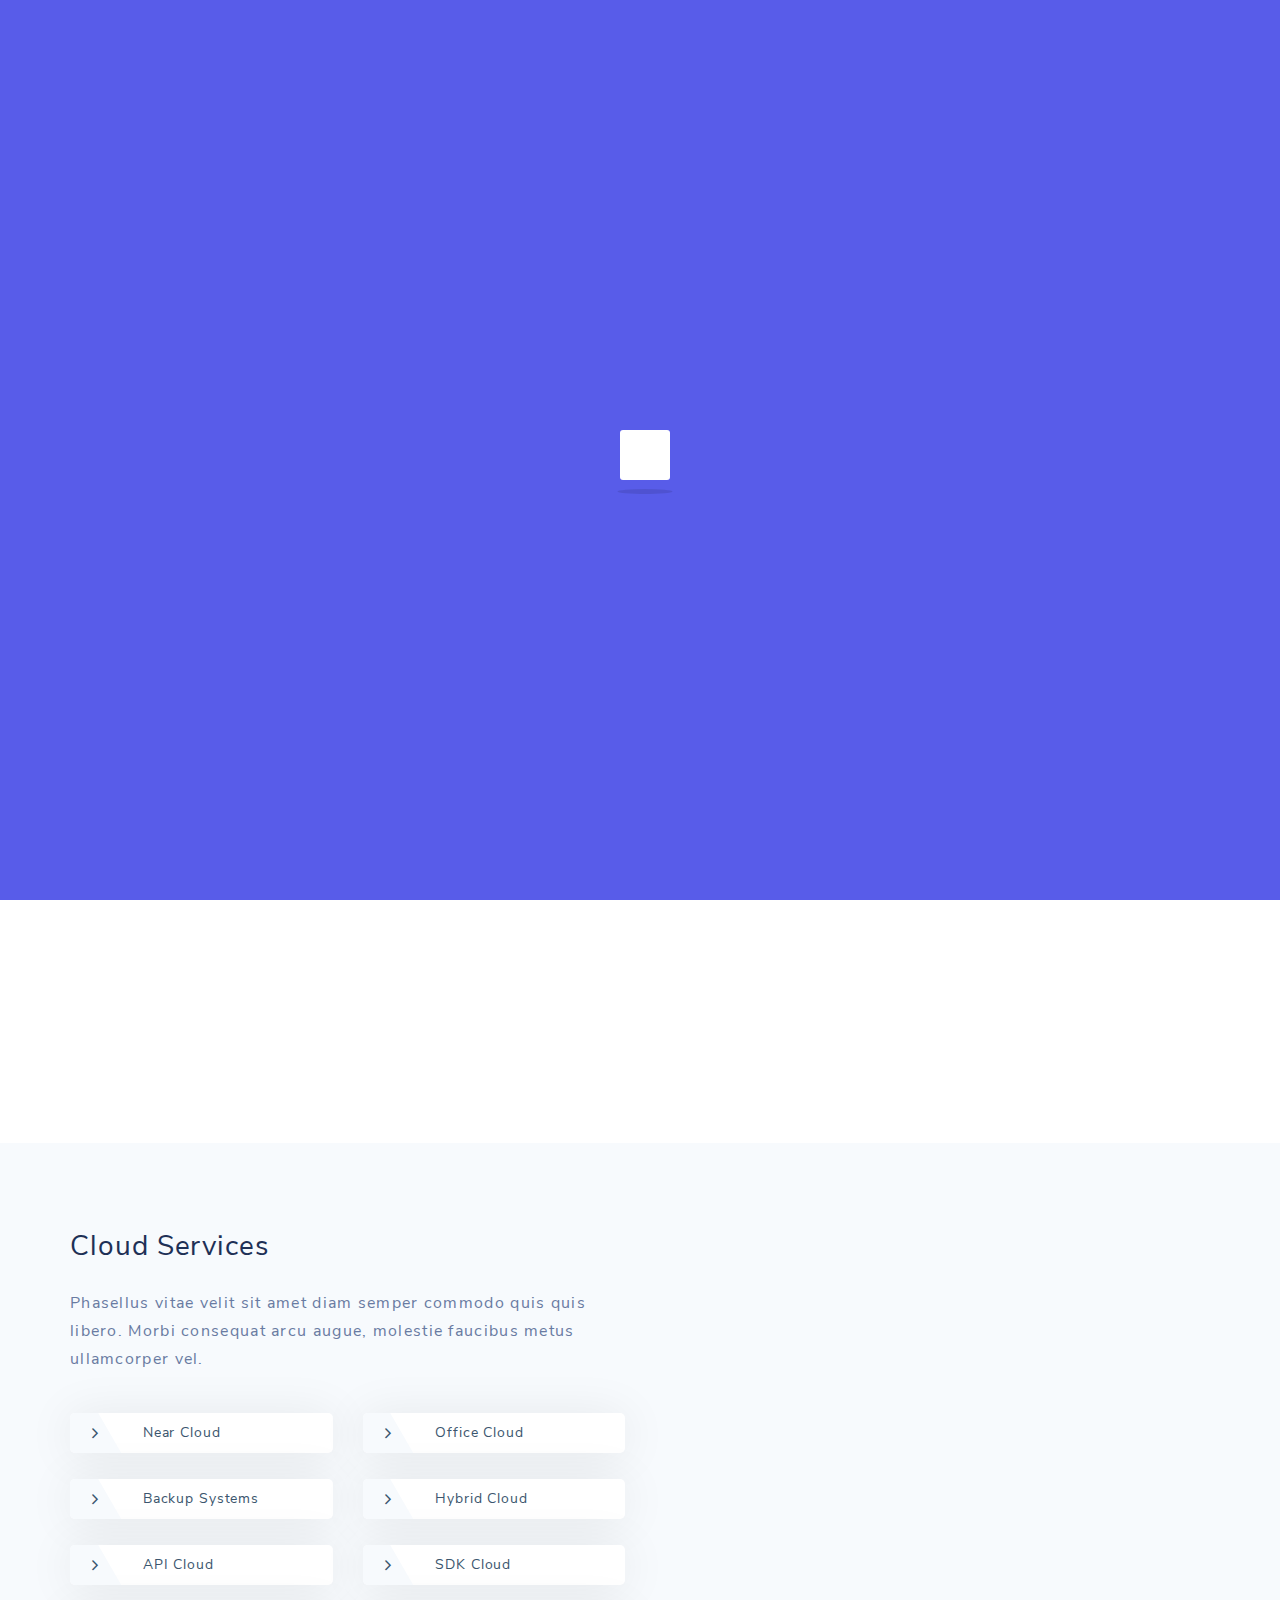
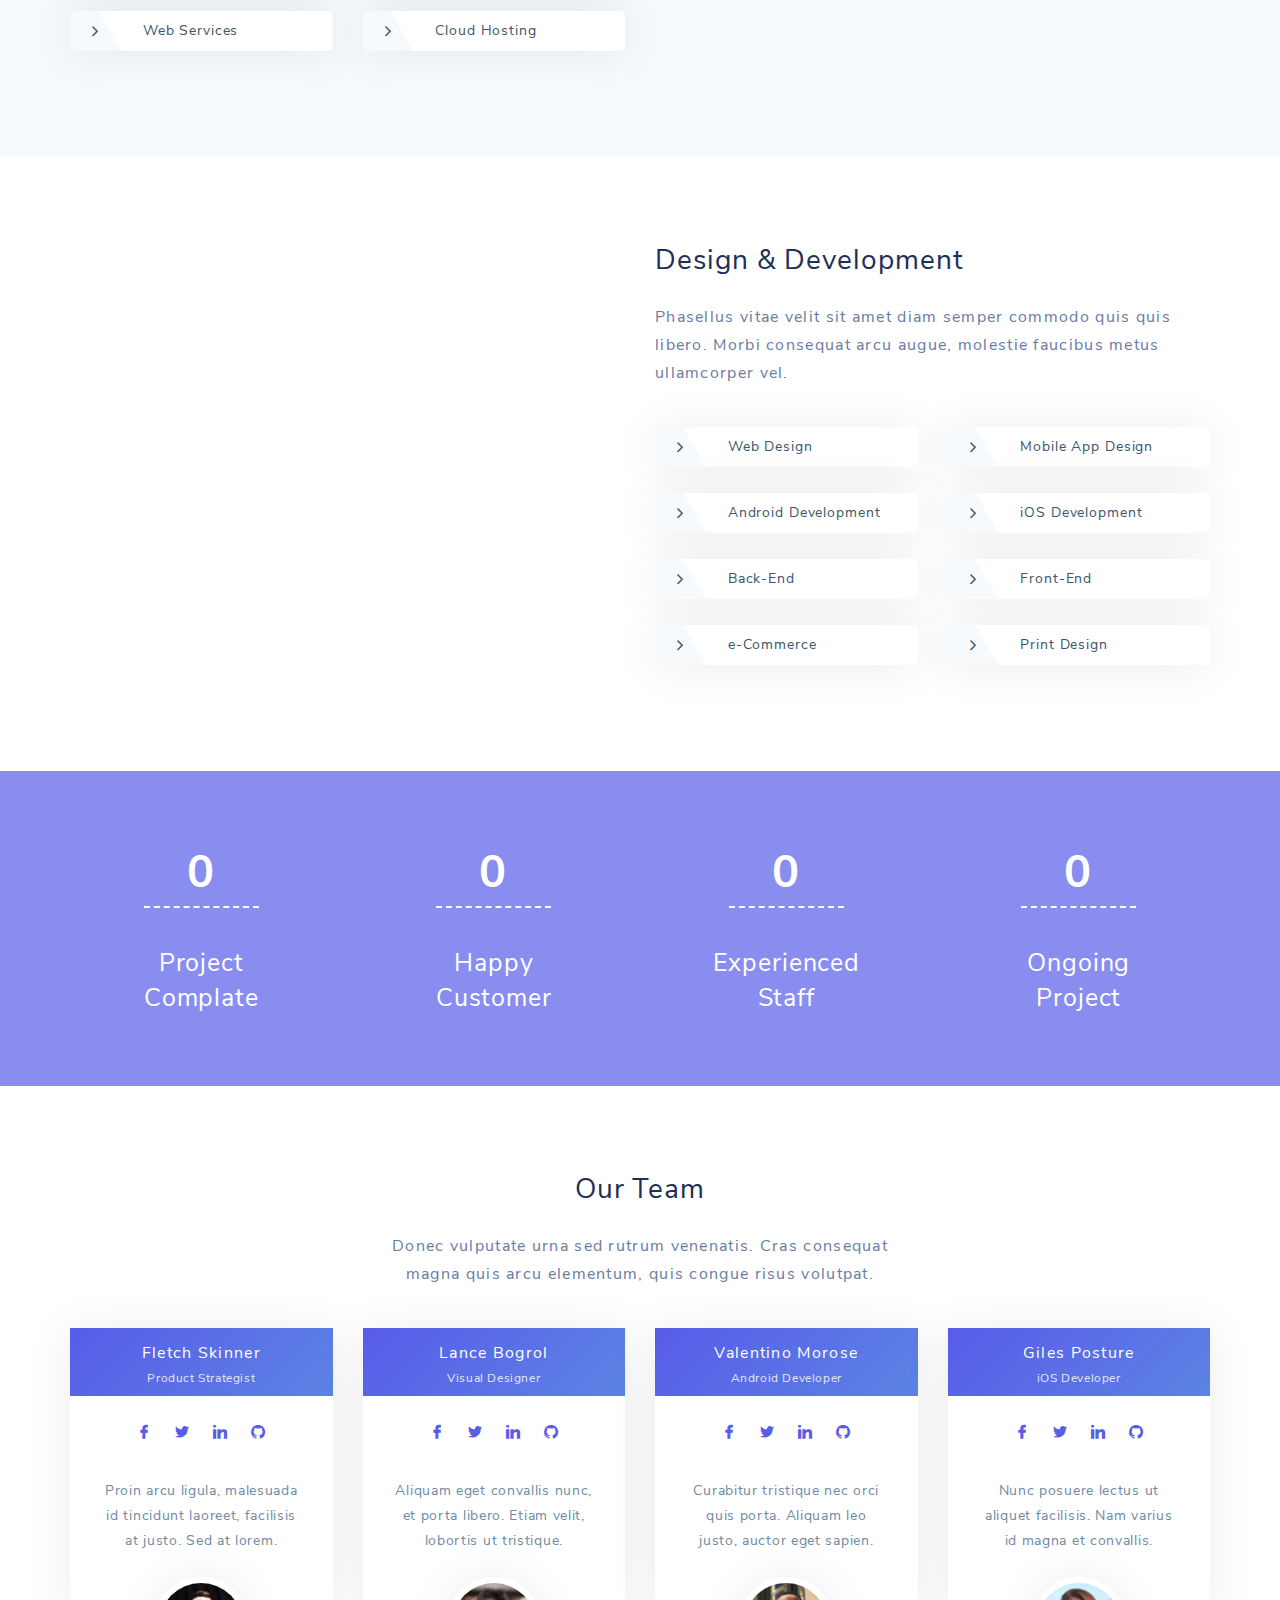
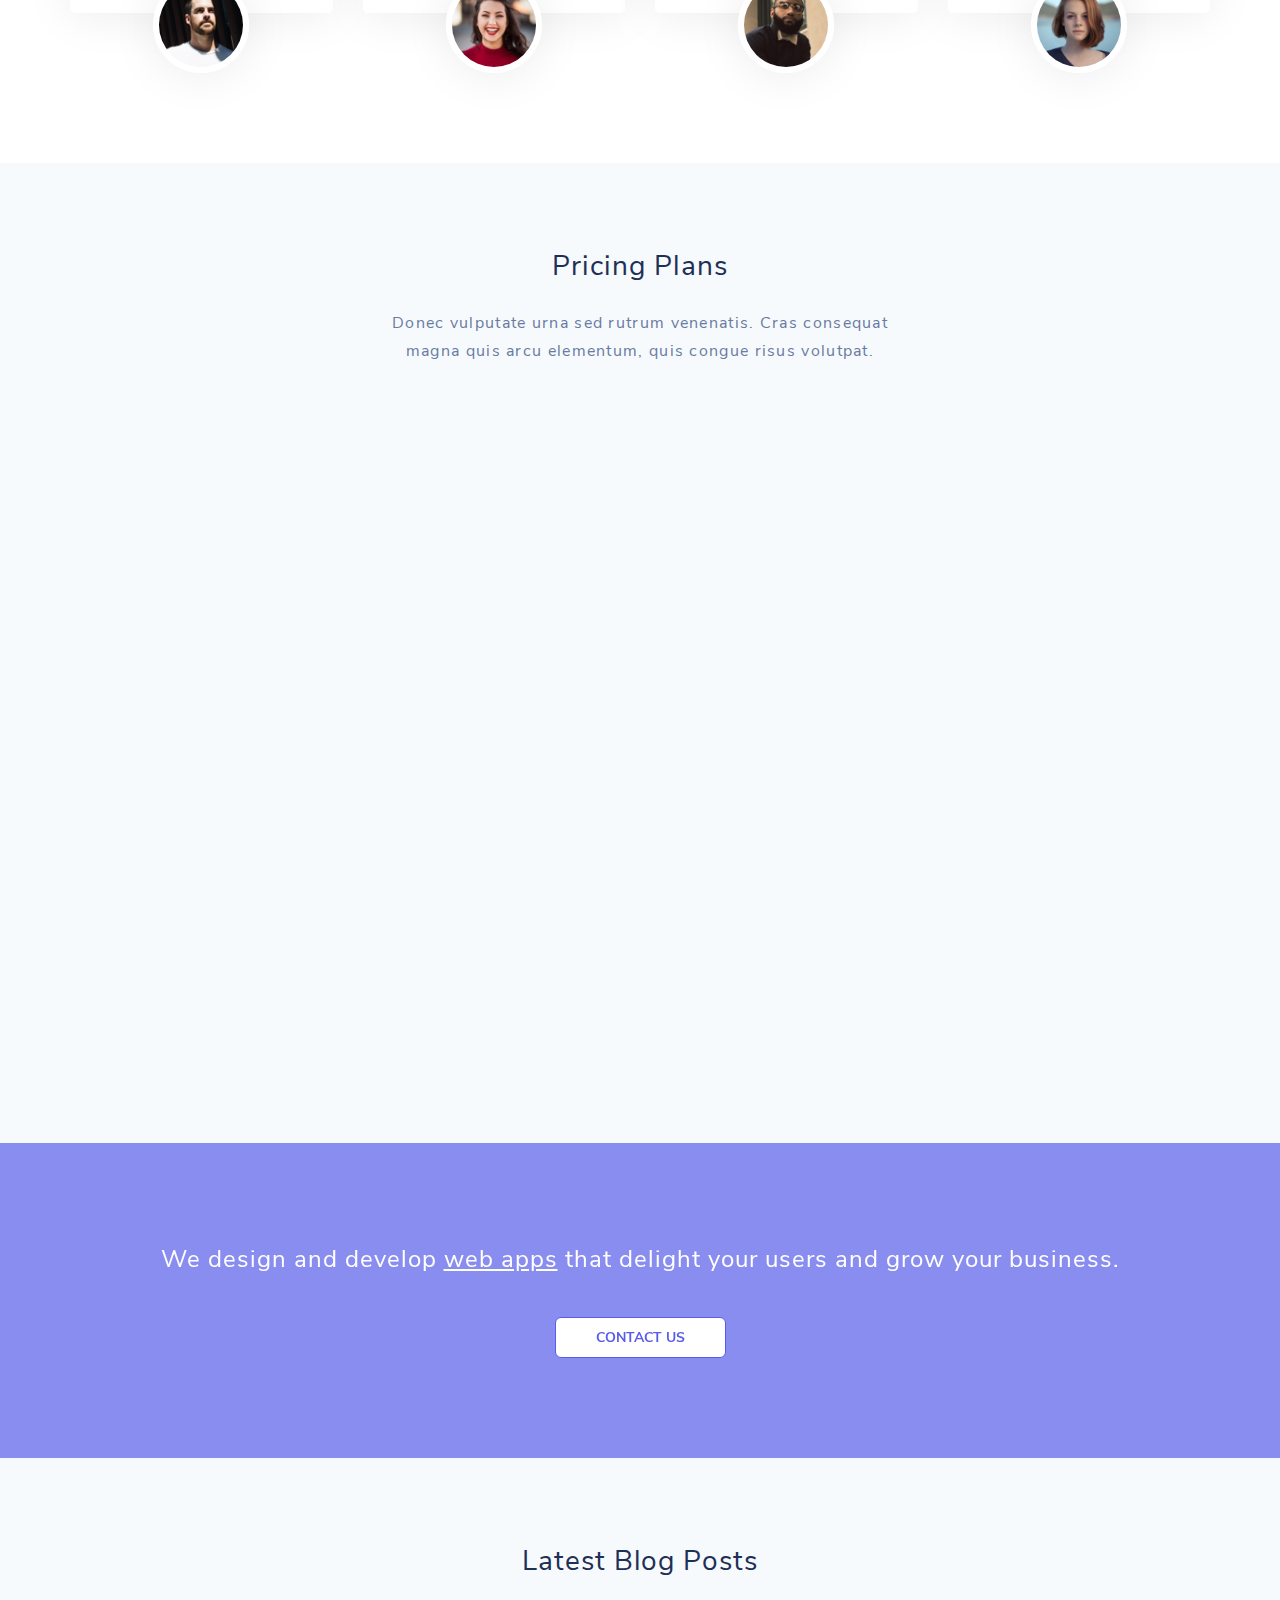
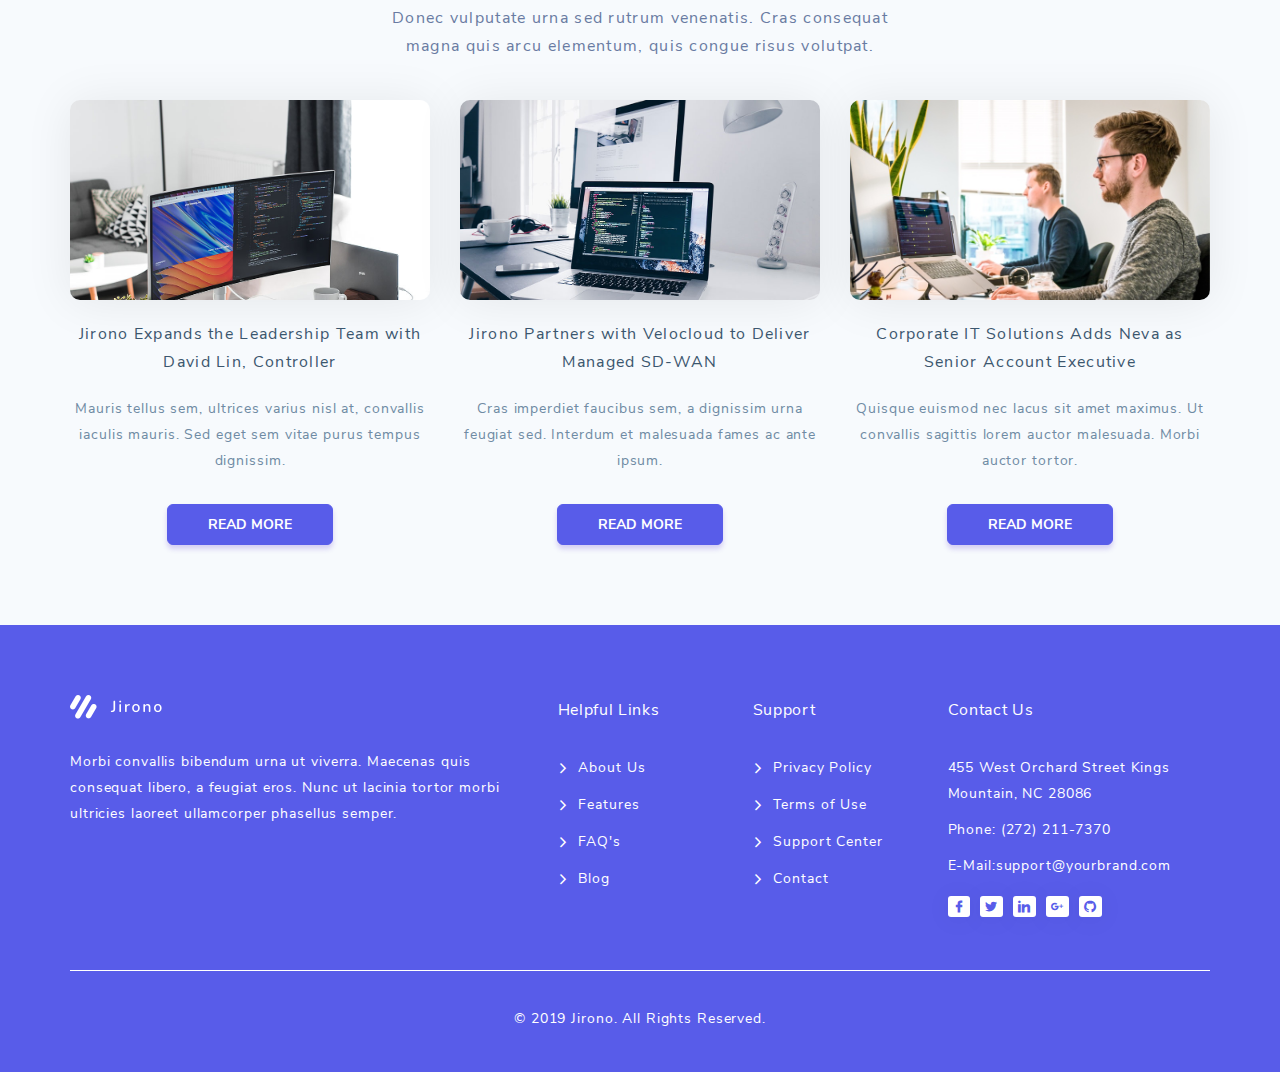
<file: index.html>
<!DOCTYPE html>
<html lang="en">

<head>
    <meta charset="UTF-8">
    <meta name="viewport" content="width=device-width, initial-scale=1.0">
    <meta http-equiv="X-UA-Compatible" content="ie=edge">
    <script src="./assets/script/jquery.js"></script>
    <script type="text/javascript">
    $(window).on('load', function(){
        $('.preloader .spinner').delay(1800).fadeOut("slow", function(){
            $(this).css('z-index','0');
            $('.preloader').addClass('complete').css("z-index", "0");
        });

    });
    </script>
    <link rel="stylesheet" href="assets/css/reset.css">
    <link rel="stylesheet" href="assets/css/grid.css">
    <link rel="stylesheet" href="assets/css/main.css">
    <title>Jirono</title>

</head>

<body>
    <div class="preloader">
        <div class="spinner">
                <div class="shadow"></div>
                <div class="box"></div>
        </div>
        
    </div>
    <header>
        <section id="header">
            <div class="container">
                <div class="row">
                    <div class="col-lg-12 col-12">
                        <div class="navigation-bar">
                            <div class="logo">
                                <img src="./assets/img/logo-blue.png" alt="logo_blue">
                            </div>
                            <div class="menu">
                                <ul>
                                    <li class="main-menu"><a href="./index.html">Home</a></li>
                                    <li class="main-menu" data-submenu="true"><a href="#">Discover</a>
                                        <ul class="submenu">
                                            <li><a href="#features">Features</a></li>
                                            <li><a href="#team">Our Team</a></li>
                                            <li><a href="#price-plans">Pricing Plans</a></li>
                                            <li><a href="#blog">Latests Blogs</a></li>
                                        </ul>
                                    </li>
                                    <li class="main-menu" data-submenu="true"><a href="#">Pages</a>
                                        <ul class="submenu">
                                            <li><a href="./about.html">About US</a></li>
                                            <li><a href="./features.html">Features</a></li>
                                            <li><a href="./FAQ.html">FAQ's</a></li>
                                            <li><a href="./blog.html">Blog</a></li>
                                        </ul>
                                    </li>
                                    <li class="main-menu"><a href="./contact.html">Contact</a></li>
                                </ul>

                            </div>
                            <div class="trigger">
                                <div class="top"></div>
                                <div class="middle"></div>
                                <div class="bottom"></div>
                            </div>
                            <div class="registration">
                                <ul>
                                    <li><a href="#" class="button">SIGN IN</a></li>
                                    <li><a href="#" class="button" data-checked="true">SIGN UP</a></li>
                                </ul>
                            </div>
                        </div>
                    </div>
                </div>
            </div>
        </section>
    </header>


    <main>
        <section id="intro">
            <div class="container">
                <div class="row">
                    <div class="col-lg-5 col-md-12 col-sm-12 col-12 align-self-center">
                        <div class="section-header-left">
                            <div class="name">
                                <h1>Industry Leading Managed Services and Staffing <span>Solutions</span></h1>
                            </div>
                            <div class="text">
                                <p>Proven methods to capture business priorities and goals as well as current pain
                                    points that enables measurable business outcomes.</p>
                            </div>
                            <a href="#" class="button" data-checked="true">LEARN MORE</a>
                        </div>

                    </div>
                    <div class="col-lg-6 col-lg-offset-1 col-md-12 col-sm-12 col-12 align-self-center">
                        <div class="section-contain">
                            <div class="contain-item maxHeight">
                                <img src="./assets/img/1 (2).jpg" alt="">
                            </div>
                            <div class="contain-item minHeight">
                                <img src="./assets/img/2 (1).jpg" alt="">
                            </div>
                            <div class="contain-item minHeight left-bottom">
                                <img src="./assets/img/3 (1).jpg" alt="">
                            </div>
                            <div class="contain-item maxHeight">
                                <img src="./assets/img/1 (2).jpg" alt="">
                                <div class="overflow">
                                    <div class="content">
                                        <span>Our goal:</span>
                                        <p>“We create technology for a sustainable future.”</p>
                                    </div>

                                </div>
                            </div>
                        </div>
                    </div>
                </div>
            </div>
        </section>

        <section id="features">
            <div class="container">
                <div class="row">
                    <div class="col-lg-3 col-md-6 col-sm-6 col-12">
                        <a href="#">
                            <div class="content-features" data-number="1">
                                <div class="logo">
                                    <i class="fi flaticon-mobileme-logo-of-black-cloud"></i>
                                </div>
                                <div class="header">
                                    <h5>Cloud Solution</h5>
                                </div>
                                <div class="text">
                                    <p>Morbilling pharetra sapiening ut mattis viverra. Curabitur magna.</p>
                                </div>
                            </div>
                        </a>
                    </div>
                    <div class="col-lg-3 col-md-6 col-sm-6 col-12">
                        <a href="#">
                            <div class="content-features" data-number="2">
                                <div class="logo">
                                    <i class="fi flaticon-laptop"></i>
                                </div>
                                <div class="header">
                                    <h5>Network Services</h5>
                                </div>
                                <div class="text">
                                    <p>Donec pellentesque turpis utium lorem imperdiet semper viverra.</p>
                                </div>
                            </div>
                        </a>
                    </div>
                    <div class="col-lg-3 col-md-6 col-sm-6 col-12">
                        <a href="#">
                            <div class="content-features" data-number="3">
                                <div class="logo">
                                    <i class="fi flaticon-video-camera"></i>
                                </div>
                                <div class="header">
                                    <h5>Webcast Services</h5>
                                </div>
                                <div class="text">
                                    <p>Facilisis arcu ligula, malesuada id tincidunt laoreet, facilisis at justo.</p>
                                </div>
                            </div>
                        </a>
                    </div>
                    <div class="col-lg-3 col-md-6 col-sm-6 col-12">
                        <a href="#">
                            <div class="content-features" data-number="4">
                                <div class="logo">
                                    <i class="fi flaticon-server"></i>
                                </div>
                                <div class="header">
                                    <h5>Disaster Recovery</h5>
                                </div>
                                <div class="text">
                                    <p>Proin arcu ligula, malesuada id tincidunt laoreet, facilisis at justo.</p>
                                </div>
                            </div>
                        </a>
                    </div>
                </div>
            </div>
        </section>

        <section id="cloud-services">
            <div class="container">
                <div class="row">
                    <div class="col-lg-6 col-12">
                        <div class="section-header-left">
                            <div class="name">
                                <h1>Cloud Services</h1>
                            </div>
                            <div class="text">
                                <p>Phasellus vitae velit sit amet diam semper commodo quis quis libero. Morbi consequat
                                    arcu augue, molestie
                                    faucibus metus ullamcorper vel.</p>
                            </div>
                        </div>
                        <div class="row">
                            <div class="col-lg-6 col-md-6 col-sm-6 col-12">
                                <div class="content-cloudServices">
                                    <a href="#">
                                        <i class="fi flaticon-angle-arrow-pointing-to-right"></i>
                                        <span>Near Cloud</span>
                                    </a>
                                </div>
                                <div class="content-cloudServices">
                                    <a href="#">
                                        <i class="fi flaticon-angle-arrow-pointing-to-right"></i>
                                        <span>Backup Systems</span>
                                    </a>
                                </div>
                                <div class="content-cloudServices">
                                    <a href="#">
                                        <i class="fi flaticon-angle-arrow-pointing-to-right"></i>
                                        <span>API Cloud</span>
                                    </a>
                                </div>
                                <div class="content-cloudServices">
                                    <a href="#">
                                        <i class="fi flaticon-angle-arrow-pointing-to-right"></i>
                                        <span>Web Services</span>
                                    </a>
                                </div>
                            </div>
                            <div class="col-lg-6 col-md-6 col-sm-6 col-12">
                                <div class="content-cloudServices">
                                    <a href="#">
                                        <i class="fi flaticon-angle-arrow-pointing-to-right"></i>
                                        <span>Office Cloud</span>
                                    </a>
                                </div>
                                <div class="content-cloudServices">
                                    <a href="#">
                                        <i class="fi flaticon-angle-arrow-pointing-to-right"></i>
                                        <span>Hybrid Cloud</span>
                                    </a>
                                </div>
                                <div class="content-cloudServices">
                                    <a href="#">
                                        <i class="fi flaticon-angle-arrow-pointing-to-right"></i>
                                        <span>SDK Cloud</span>
                                    </a>
                                </div>
                                <div class="content-cloudServices">
                                    <a href="#">
                                        <i class="fi flaticon-angle-arrow-pointing-to-right"></i>
                                        <span>Cloud Hosting</span>
                                    </a>
                                </div>
                            </div>
                        </div>
                    </div>
                    <div class="col-lg-1"></div>
                    <div class="col-lg-5 col-md-12 col-sm-12 cloud-image-service">
                        <div class="content-photo">
                            <img src="./assets/img/blue-1.png" alt="">
                        </div>
                    </div>
                </div>
            </div>
        </section>

        <section id="design-development">
            <div class="container">
                <div class="row">
                    <div class="col-lg-5 col-md-12 col-sm-12">
                        <div class="content-photo">
                            <img src="./assets/img/blue-2.png" alt="">
                        </div>
                    </div>
                    <div class="col-lg-1"></div>
                    <div class="col-lg-6">
                        <div class="section-header-left">
                            <div class="name">
                                <h1>Design & Development</h1>
                            </div>
                            <div class="text">
                                <p>Phasellus vitae velit sit amet diam semper commodo quis quis libero. Morbi consequat
                                    arcu augue, molestie
                                    faucibus metus ullamcorper vel.</p>
                            </div>
                        </div>
                        <div class="row">
                            <div class="col-lg-6 col-md-6 col-sm-6 col-12">
                                <div class="content-designDevelopment">
                                    <a href="#">
                                        <i class="fi flaticon-angle-arrow-pointing-to-right"></i>
                                        <span>Web Design</span>
                                    </a>
                                </div>
                                <div class="content-designDevelopment">
                                    <a href="#">
                                        <i class="fi flaticon-angle-arrow-pointing-to-right"></i>
                                        <span>Android Development</span>
                                    </a>
                                </div>
                                <div class="content-designDevelopment">
                                    <a href="#">
                                        <i class="fi flaticon-angle-arrow-pointing-to-right"></i>
                                        <span>Back-End</span>
                                    </a>
                                </div>
                                <div class="content-designDevelopment">
                                    <a href="#">
                                        <i class="fi flaticon-angle-arrow-pointing-to-right"></i>
                                        <span>e-Commerce</span>
                                    </a>
                                </div>
                            </div>
                            <div class="col-lg-6 col-md-6 col-sm-6 col-12">
                                <div class="content-designDevelopment">
                                    <a href="#">
                                        <i class="fi flaticon-angle-arrow-pointing-to-right"></i>
                                        <span>Mobile App Design</span>
                                    </a>
                                </div>
                                <div class="content-designDevelopment">
                                    <a href="#">
                                        <i class="fi flaticon-angle-arrow-pointing-to-right"></i>
                                        <span>iOS Development</span>
                                    </a>
                                </div>
                                <div class="content-designDevelopment">
                                    <a href="#">
                                        <i class="fi flaticon-angle-arrow-pointing-to-right"></i>
                                        <span>Front-End</span>
                                    </a>
                                </div>
                                <div class="content-designDevelopment">
                                    <a href="#">
                                        <i class="fi flaticon-angle-arrow-pointing-to-right"></i>
                                        <span>Print Design</span>
                                    </a>
                                </div>
                            </div>
                        </div>
                    </div>

                </div>
            </div>
        </section>

        <section id="parallax-digits">
            <div class="container">
                <div class="row">
                    <div class="col-lg-3 col-md-6 col-sm-6 col-12">
                        <div class="content-parallax">
                            <strong>0</strong>
                            <span>Project
                                <br>
                                Complate</span>
                        </div>
                    </div>
                    <div class="col-lg-3 col-md-6 col-sm-6 col-12">
                        <div class="content-parallax">
                            <strong>0</strong>
                            <span>Happy
                                <br>
                                Customer</span>
                        </div>
                    </div>
                    <div class="col-lg-3 col-md-6 col-sm-6 col-12">
                        <div class="content-parallax">
                            <strong>0</strong>
                            <span>Experienced
                                <br>
                                Staff</span>
                        </div>
                    </div>
                    <div class="col-lg-3 col-md-6 col-sm-6 col-12">
                        <div class="content-parallax">
                            <strong>0</strong>
                            <span>Ongoing
                                <br>
                                Project</span>
                        </div>
                    </div>
                </div>
            </div>
        </section>

        <section id="team">
            <div class="container">
                <div class="row">
                    <div class="col-lg-6 col-lg-offset-3">
                        <div class="section-header-center">
                            <div class="name">
                                <h1>Our Team</h1>
                            </div>
                            <div class="text">
                                <p>Donec vulputate urna sed rutrum venenatis. Cras consequat magna quis arcu elementum,
                                    quis congue risus volutpat.</p>
                            </div>
                        </div>
                    </div>
                </div>
                <div class="row">
                    <div class="col-lg-3 col-md-6 col-sm-6 col-12">
                        <div class="content-team">
                            <div class="name">
                                <h3>Fletch Skinner</h3>
                                <span>Product Strategist</span>
                            </div>
                            <div class="social-panel">
                                <ul>
                                    <li><a href="#"><i class="fi flaticon-facebook-logo"></i></a></li>
                                    <li><a href="#"><i class="fi flaticon-twitter"></i></a></li>
                                    <li><a href="#"><i class="fi flaticon-linkedin"></i></a></li>
                                    <li><a href="#"><i class="fi flaticon-github-logo"></i></a></li>
                                </ul>
                            </div>
                            <div class="text">
                                <p>Proin arcu ligula, malesuada id tincidunt laoreet, facilisis at justo. Sed at lorem.
                                </p>
                            </div>
                            <div class="photo">
                                <img src="./assets/img/team/1.jpg" alt="Fletch Skinner">
                            </div>
                        </div>
                    </div>
                    <div class="col-lg-3 col-md-6 col-sm-6 col-12">
                        <div class="content-team">
                            <div class="name">
                                <h3>Lance Bogrol</h3>
                                <span>Visual Designer</span>
                            </div>
                            <div class="social-panel">
                                <ul>
                                    <li><a href="#"><i class="fi flaticon-facebook-logo"></i></a></li>
                                    <li><a href="#"><i class="fi flaticon-twitter"></i></a></li>
                                    <li><a href="#"><i class="fi flaticon-linkedin"></i></a></li>
                                    <li><a href="#"><i class="fi flaticon-github-logo"></i></a></li>
                                </ul>
                            </div>
                            <div class="text">
                                <p>Aliquam eget convallis nunc, et porta libero. Etiam velit, lobortis ut tristique.</p>
                            </div>
                            <div class="photo">
                                <img src="./assets/img/team/2.jpg" alt="Fletch Skinner">
                            </div>
                        </div>
                    </div>
                    <div class="col-lg-3 col-md-6 col-sm-6 col-12">
                        <div class="content-team">
                            <div class="name">
                                <h3>Valentino Morose</h3>
                                <span>Android Developer</span>
                            </div>
                            <div class="social-panel">
                                <ul>
                                    <li><a href="#"><i class="fi flaticon-facebook-logo"></i></a></li>
                                    <li><a href="#"><i class="fi flaticon-twitter"></i></a></li>
                                    <li><a href="#"><i class="fi flaticon-linkedin"></i></a></li>
                                    <li><a href="#"><i class="fi flaticon-github-logo"></i></a></li>
                                </ul>
                            </div>
                            <div class="text">
                                <p>Curabitur tristique nec orci quis porta. Aliquam leo justo, auctor eget sapien.</p>
                            </div>
                            <div class="photo">
                                <img src="./assets/img/team/3.jpg" alt="Fletch Skinner">
                            </div>
                        </div>
                    </div>
                    <div class="col-lg-3 col-md-6 col-sm-6 col-12">
                        <div class="content-team">
                            <div class="name">
                                <h3>Giles Posture</h3>
                                <span>iOS Developer</span>
                            </div>
                            <div class="social-panel">
                                <ul>
                                    <li><a href="#"><i class="fi flaticon-facebook-logo"></i></a></li>
                                    <li><a href="#"><i class="fi flaticon-twitter"></i></a></li>
                                    <li><a href="#"><i class="fi flaticon-linkedin"></i></a></li>
                                    <li><a href="#"><i class="fi flaticon-github-logo"></i></a></li>
                                </ul>
                            </div>
                            <div class="text">
                                <p>Nunc posuere lectus ut aliquet facilisis. Nam varius id magna et convallis.</p>
                            </div>
                            <div class="photo">
                                <img src="./assets/img/team/4.jpg" alt="Fletch Skinner">
                            </div>
                        </div>
                    </div>
                </div>
            </div>
        </section>

        <section id="price-plans">
            <div class="container">
                <div class="row">
                    <div class="col-lg-6 col-lg-offset-3">
                        <div class="section-header-center">
                            <div class="name">
                                <h1>Pricing Plans</h1>
                            </div>
                            <div class="text">
                                <p>Donec vulputate urna sed rutrum venenatis. Cras consequat magna quis arcu elementum,
                                    quis congue
                                    risus volutpat.</p>
                            </div>
                        </div>
                    </div>
                </div>
                <div class="row">
                    <div class="col-lg-4 col-md-6 col-sm-6 col-12">
                        <div class="content-price">
                            <div class="name">
                                <h3>BASIC PLAN</h3>
                                <span>1</span>
                            </div>
                            <div class="price">
                                <h5><span class="currency">$</span>13.90<span>/Month</span></h5>
                            </div>
                            <div class="property">
                                <ul>
                                    <li class="active">Unlimited Website</li>
                                    <li class="active">Unlimited Users</li>
                                    <li class="active">5 GB Bandwidth</li>
                                    <li class="active">Highest Speed</li>
                                    <li class="passive">Data Security and Backups</li>
                                    <li class="passive">1 GB Storage</li>
                                    <li class="passive">24x7 Great Support</li>
                                    <li class="passive">Monthly Reports and Analytics</li>
                                </ul>
                            </div>
                            <div class="select">
                                <a href="#" class="button" data-checked="true">SELECT PLAN</a>
                            </div>
                        </div>
                    </div>
                    <div class="col-lg-4 col-md-6 col-sm-6 col-12">
                        <div class="content-price">
                            <div class="name" data-active="true">
                                <h3>ADVANCED PLAN</h3>
                                <span>2</span>
                            </div>
                            <div class="price">
                                <h5><span class="currency">$</span>23.90<span>/Month</span></h5>
                            </div>
                            <div class="property">
                                <ul>
                                    <li class="active">Unlimited Website</li>
                                    <li class="active">Unlimited Users</li>
                                    <li class="active">5 GB Bandwidth</li>
                                    <li class="active">Highest Speed</li>
                                    <li class="active">Data Security and Backups</li>
                                    <li class="active">1 GB Storage</li>
                                    <li class="passive">24x7 Great Support</li>
                                    <li class="passive">Monthly Reports and Analytics</li>
                                </ul>
                            </div>
                            <div class="select">
                                <a href="#" class="button" data-checked="true">SELECT PLAN</a>
                            </div>
                        </div>
                    </div>
                    <div class="col-lg-4 col-md-6 col-sm-6 col-12">
                        <div class="content-price">
                            <div class="name">
                                <h3>EXPERT PLAN</h3>
                                <span>3</span>
                            </div>
                            <div class="price">
                                <h5><span class="currency">$</span>33.90<span>/Month</span></h5>
                            </div>
                            <div class="property">
                                <ul>
                                    <li class="active">Unlimited Website</li>
                                    <li class="active">Unlimited Users</li>
                                    <li class="active">5 GB Bandwidth</li>
                                    <li class="active">Highest Speed</li>
                                    <li class="active">Data Security and Backups</li>
                                    <li class="active">1 GB Storage</li>
                                    <li class="active">24x7 Great Support</li>
                                    <li class="active">Monthly Reports and Analytics</li>
                                </ul>
                            </div>
                            <div class="select">
                                <a href="#" class="button" data-checked="true">SELECT PLAN</a>
                            </div>
                        </div>
                    </div>
                </div>
            </div>
        </section>

        <section id="parallax-contact">
            <div class="container">
                <div class="row">
                    <div class="col-lg-12">
                        <div class="content-contact">
                            <div class="info">
                                <h3>We design and develop <span>web apps</span> that delight your users and grow your
                                    business.</h3>
                                <a href="#" class="button">CONTACT US</a>
                            </div>

                        </div>
                    </div>
                </div>
            </div>
        </section>

        <section id="blog">
            <div class="container">
                <div class="row">
                    <div class="col-lg-6 col-lg-offset-3">
                        <div class="section-header-center">
                            <div class="name">
                                <h1>Latest Blog Posts</h1>
                            </div>
                            <div class="text">
                                <p>Donec vulputate urna sed rutrum venenatis. Cras consequat magna quis arcu elementum,
                                    quis congue
                                    risus volutpat.</p>
                            </div>
                        </div>
                    </div>
                </div>
                <div class="row">
                    <div class="col-lg-4 col-md-6 col-sm-6 col-12">
                        <div class="content-blog">
                            <div class="photo">
                                <img src="./assets/img/1 (1).jpg" alt="">
                            </div>
                            <div class="name">
                                <h3>Jirono Expands the Leadership Team with David Lin, Controller</h3>
                            </div>
                            <div class="text">
                                <p>Mauris tellus sem, ultrices varius nisl at, convallis iaculis mauris. Sed eget sem
                                    vitae purus tempus dignissim.</p>
                            </div>
                            <a href="./blog-single.html" class="button" data-checked="true">READ MORE</a>
                        </div>
                    </div>
                    <div class="col-lg-4 col-md-6 col-sm-6 col-12">
                        <div class="content-blog">
                            <div class="photo">
                                <img src="./assets/img/3.jpg" alt="">
                            </div>
                            <div class="name">
                                <h3>Jirono Partners with Velocloud to Deliver Managed SD-WAN</h3>
                            </div>
                            <div class="text">
                                <p>Cras imperdiet faucibus sem, a dignissim urna feugiat sed. Interdum et malesuada
                                    fames ac ante ipsum.</p>
                            </div>
                            <a href="./blog-single.html" class="button" data-checked="true">READ MORE</a>
                        </div>
                    </div>
                    <div class="col-lg-4 col-md-6 col-sm-6 col-12">
                        <div class="content-blog">
                            <div class="photo">
                                <img src="./assets/img/2.jpg" alt="">
                            </div>
                            <div class="name">
                                <h3>Corporate IT Solutions Adds Neva as Senior Account Executive</h3>
                            </div>
                            <div class="text">
                                <p>Quisque euismod nec lacus sit amet maximus. Ut convallis sagittis lorem auctor
                                    malesuada. Morbi auctor tortor.</p>
                            </div>
                            <a href="./blog-single.html" class="button" data-checked="true">READ MORE</a>
                        </div>
                    </div>
                </div>
            </div>
        </section>
    </main>


    <footer>
        <section id="footer">
            <div class="container">
                <div class="row">
                    <div class="col-lg-5 col-md-12 col-sm-12 col-12">
                        <div class="footer-item">
                            <div class="item-header">
                                <img src="./assets/img/logo-white.png" alt="logo">
                            </div>
                            <div class="item-contain">
                                <p>Morbi convallis bibendum urna ut viverra. Maecenas quis consequat libero, a feugiat
                                    eros. Nunc ut lacinia tortor morbi ultricies laoreet ullamcorper phasellus semper.
                                </p>
                            </div>
                        </div>
                    </div>
                    <div class="col-lg-2 col-md-4 col-sm-6 col-6">
                        <div class="footer-item">
                            <div class="item-header">
                                <h5>Helpful Links</h5>
                            </div>
                            <div class="item-contain">
                                <ul>
                                    <li><a href="./about.html"><i
                                                class="fi flaticon-angle-arrow-pointing-to-right"></i><span>About
                                                Us</span></a></li>
                                    <li><a href="./features.html"><i
                                                class="fi flaticon-angle-arrow-pointing-to-right"></i><span>Features</span></a>
                                    </li>
                                    <li><a href="./FAQ.html"><i
                                                class="fi flaticon-angle-arrow-pointing-to-right"></i><span>FAQ's</span></a>
                                    </li>
                                    <li><a href="./blog.html"><i
                                                class="fi flaticon-angle-arrow-pointing-to-right"></i><span>Blog</span></a>
                                    </li>
                                </ul>
                            </div>
                        </div>

                    </div>
                    <div class="col-lg-2 col-md-4 col-sm-6 col-6">
                        <div class="footer-item">
                            <div class="item-header">
                                <h5>Support</h5>
                            </div>
                            <div class="item-contain">
                                <ul>
                                    <li><a href="#"><i
                                                class="fi flaticon-angle-arrow-pointing-to-right"></i><span>Privacy
                                                Policy</span></a></li>
                                    <li><a href="#"><i class="fi flaticon-angle-arrow-pointing-to-right"></i><span>Terms
                                                of Use</span></a></li>
                                    <li><a href="#"><i
                                                class="fi flaticon-angle-arrow-pointing-to-right"></i><span>Support
                                                Center</span></a></li>
                                    <li><a href="./contact.html"><i
                                                class="fi flaticon-angle-arrow-pointing-to-right"></i><span>Contact</span></a>
                                    </li>
                                </ul>
                            </div>
                        </div>

                    </div>
                    <div class="col-lg-3 col-md-4 col-sm-12 col-12">
                        <div class="footer-item">
                            <div class="item-header">
                                <h5>Contact Us</h5>
                            </div>
                            <div class="item-contain">
                                <ul>
                                    <li><span>455 West Orchard Street
                                            Kings Mountain, NC 28086</span></li>
                                    <li><span>Phone: (272) 211-7370</span></li>
                                    <li><span>E-Mail:support@yourbrand.com</span></li>
                                    <li>
                                        <ul class="footer-social">
                                            <li><a href="#"><i class="fi flaticon-facebook-logo"></i></a></li>
                                            <li><a href="#"><i class="fi flaticon-twitter"></i></a></li>
                                            <li><a href="#"><i class="fi flaticon-linkedin"></i></a></li>
                                            <li><a href="#"><i class="fi flaticon-google-plus"></i></a></li>
                                            <li><a href="#"><i class="fi flaticon-github-logo"></i></a></li>
                                        </ul>
                                    </li>
                                </ul>
                            </div>
                        </div>

                    </div>
                </div>
                <div class="row">
                    <div class="col-lg-12">
                        <p class="copyright">© 2019 Jirono. All Rights Reserved.</p>
                    </div>
                </div>
            </div>
        </section>
        
    </footer>
    <script src="./assets/script/main.js"></script>
    
</body>

</html>
</file>
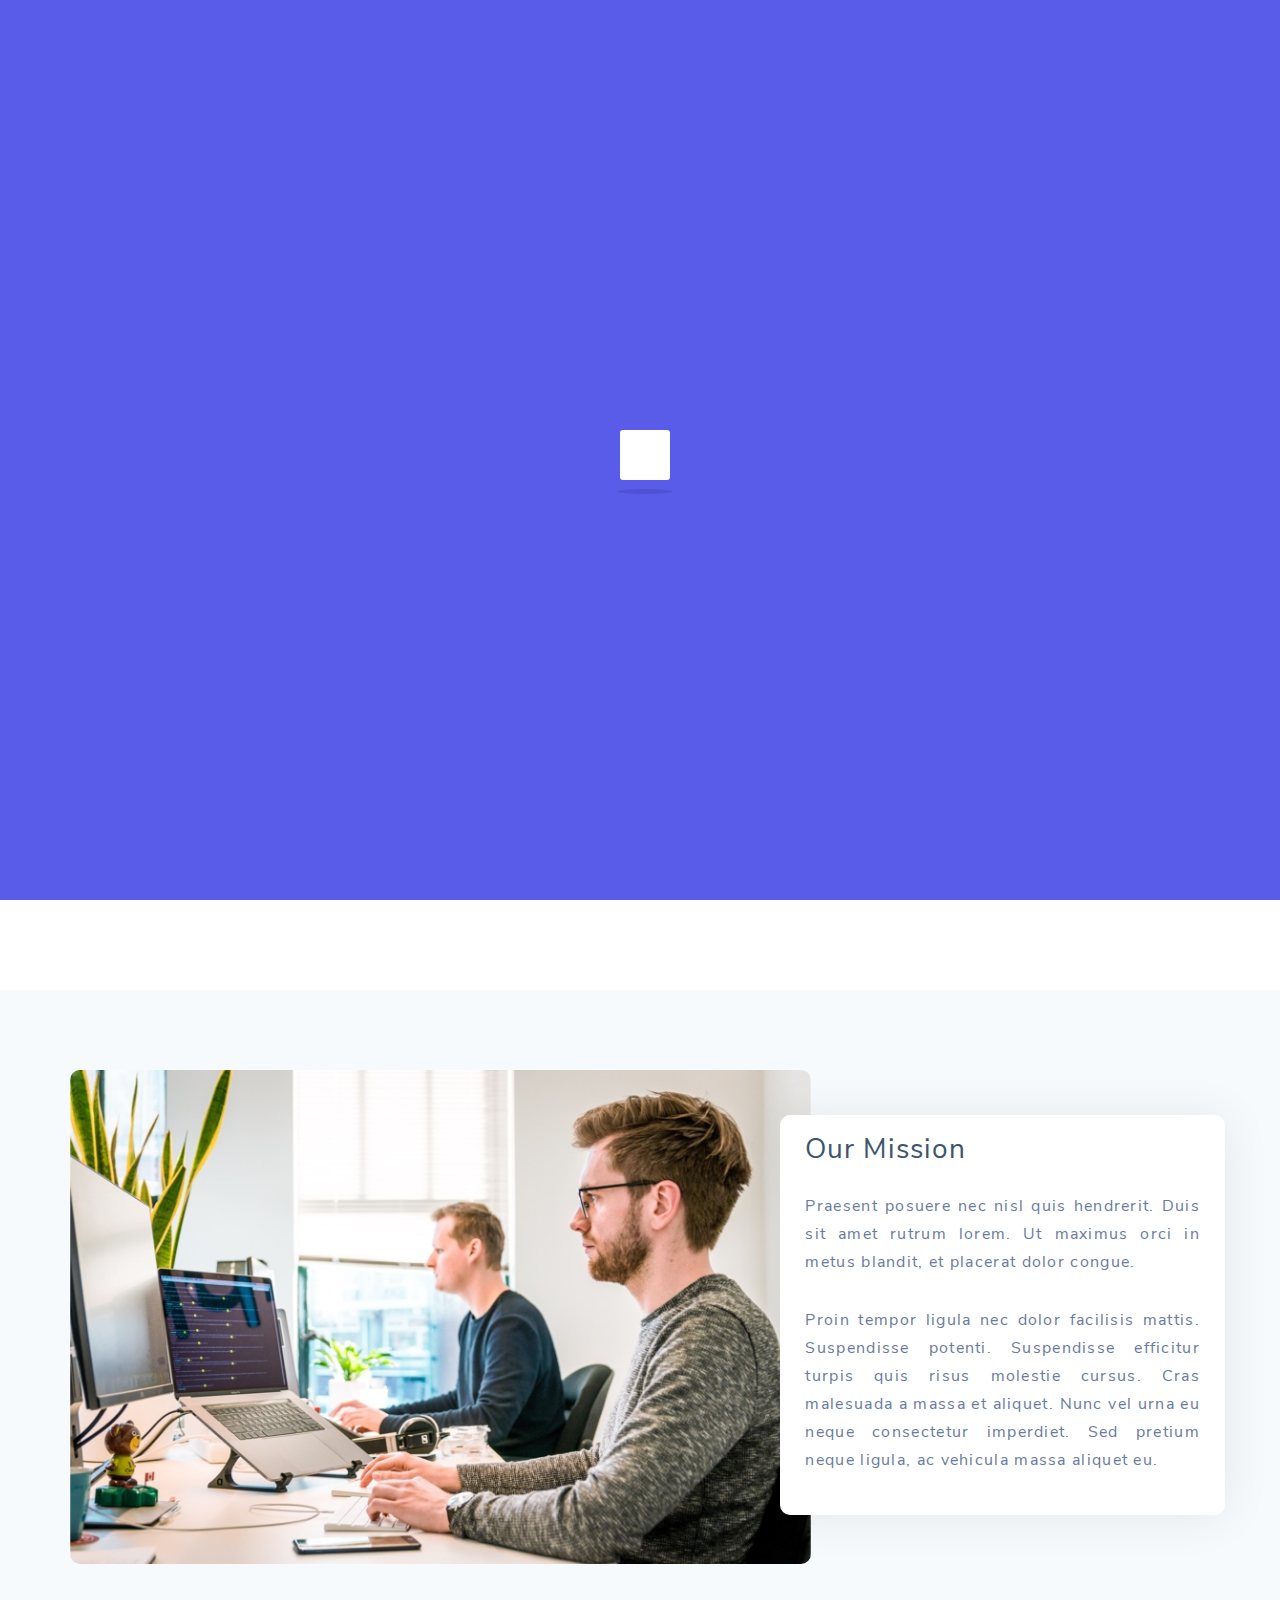
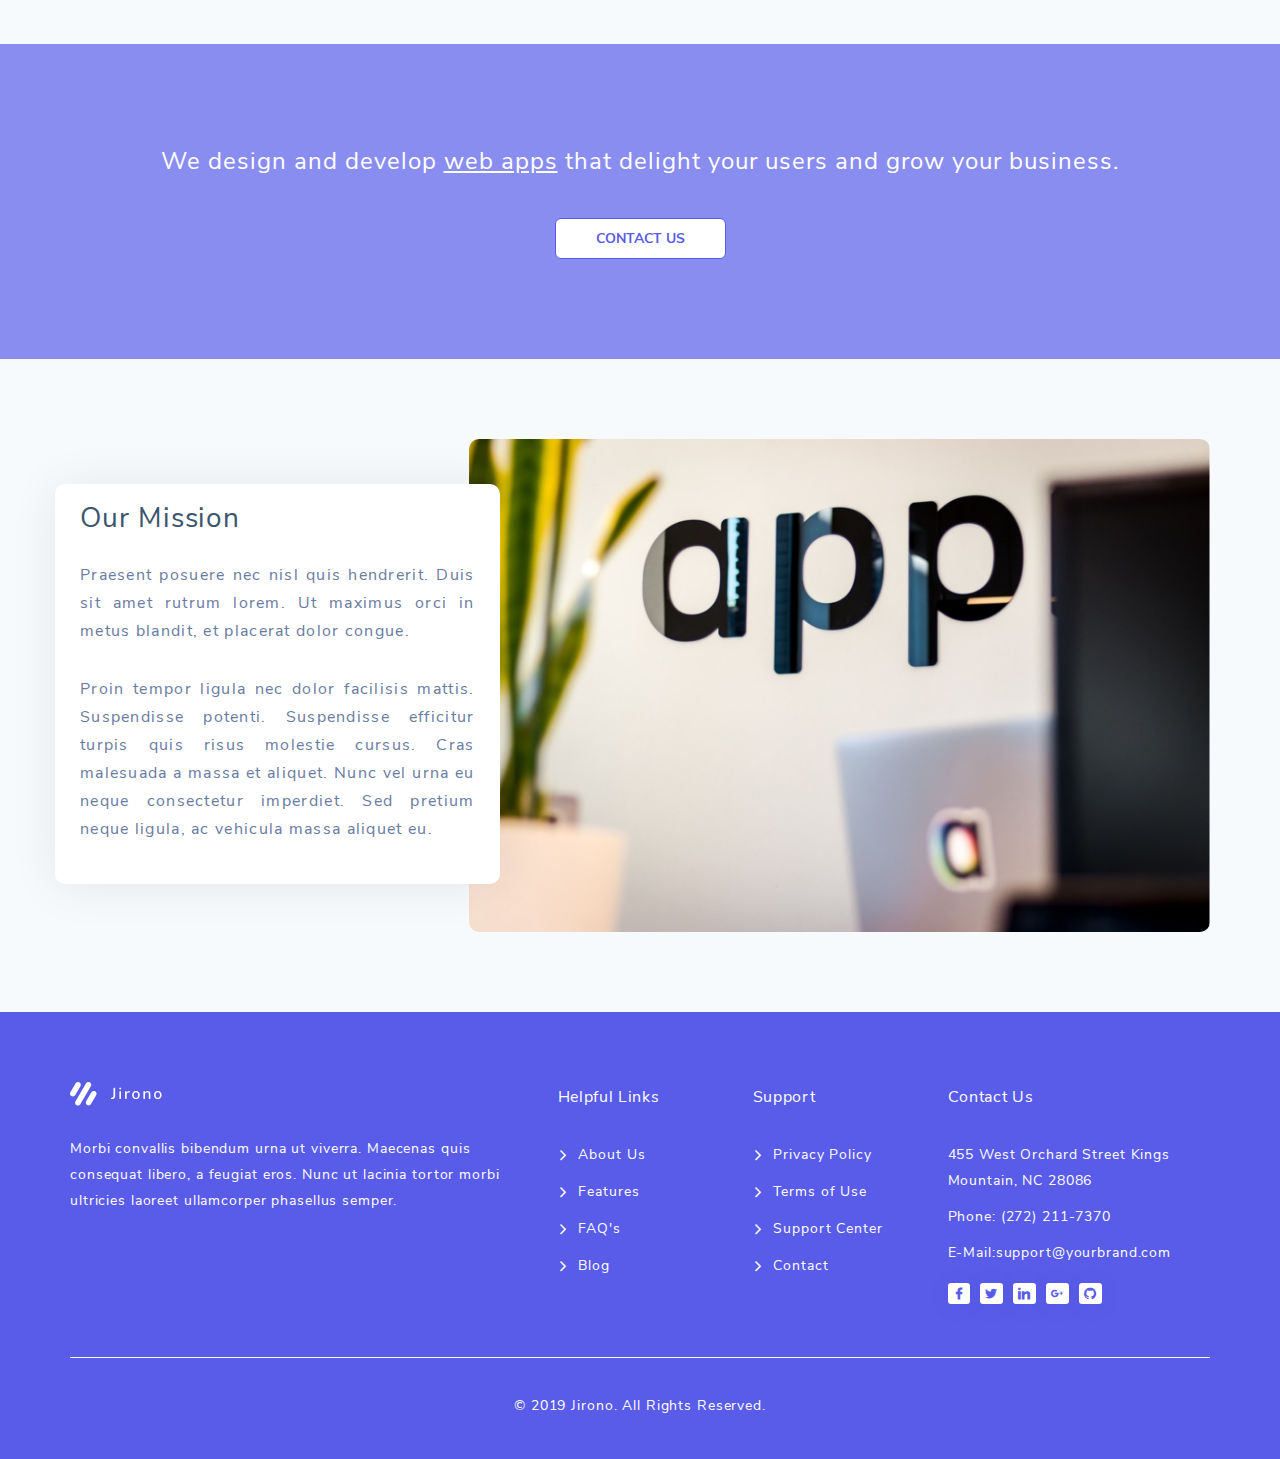
<file: about.html>
<!DOCTYPE html>
<html lang="en">

<head>
    <meta charset="UTF-8">
    <meta name="viewport" content="width=device-width, initial-scale=1.0">
    <meta http-equiv="X-UA-Compatible" content="ie=edge">
    <script src="./assets/script/jquery.js"></script>
    <script type="text/javascript">
        $(window).on('load', function () {
            $('.preloader .spinner').delay(1800).fadeOut("slow", function () {
                $(this).css('z-index', '0');
                $('.preloader').addClass('complete').css("z-index", "0");
            });

        });
    </script>
    <link rel="stylesheet" href="assets/css/reset.css">
    <link rel="stylesheet" href="assets/css/grid.css">
    <link rel="stylesheet" href="assets/css/main.css">
    <title>Jirono About</title>
</head>

<body>
    <div class="preloader">
        <div class="spinner">
            <div class="shadow"></div>
            <div class="box"></div>
        </div>
        </div>
        <header>
            <section id="header">
                <div class="container">
                    <div class="row">
                        <div class="col-lg-12 col-12">
                            <div class="navigation-bar">
                                <div class="logo">
                                    <img src="./assets/img/logo-blue.png" alt="logo_blue">
                                </div>
                                <div class="menu">
                                    <ul>
                                        <li class="main-menu"><a href="./index.html">Home</a></li>
                                        <li class="main-menu" data-submenu="true"><a href="#">Discover</a>
                                            <ul class="submenu">
                                                <li><a href="#features">Features</a></li>
                                                <li><a href="#team">Our Team</a></li>
                                                <li><a href="#price-plans">Pricing Plans</a></li>
                                                <li><a href="#blog">Latests Blogs</a></li>
                                            </ul>
                                        </li>
                                        <li class="main-menu" data-submenu="true"><a href="#">Pages</a>
                                            <ul class="submenu">
                                                <li><a href="./about.html">About US</a></li>
                                                <li><a href="./features.html">Features</a></li>
                                                <li><a href="./FAQ.html">FAQ's</a></li>
                                                <li><a href="./blog.html">Blog</a></li>
                                            </ul>
                                        </li>
                                        <li class="main-menu"><a href="./contact.html">Contact</a></li>
                                    </ul>

                                </div>
                                <div class="trigger">
                                    <div class="top"></div>
                                    <div class="middle"></div>
                                    <div class="bottom"></div>
                                </div>
                                <div class="registration">
                                    <ul>
                                        <li><a href="#" class="button">SIGN IN</a></li>
                                        <li><a href="#" class="button" data-checked="true">SIGN UP</a></li>
                                    </ul>
                                </div>
                            </div>
                        </div>
                    </div>
                </div>
            </section>
        </header>
        <main>
            <section id="parallax-aboutUs">
                <div class="container">
                    <div class="row">
                        <div class="col-lg-12">
                            <div class="content-aboutUs">
                                <div class="content-header">
                                    <h1>About Us</h1>
                                </div>
                                <div class="links">
                                    <ul>
                                        <li><a href="./index.html">Home</a></li>
                                        <li><a href="#">About Us</a></li>
                                    </ul>
                                </div>
                            </div>
                        </div>
                    </div>
                </div>
            </section>

            <section id="features">
                <div class="container">
                    <div class="row">
                        <div class="col-lg-12">
                            <div class="section-header-center">
                                <div class="name">
                                    <h1>4 ways Jirono helps your business succeed</h1>
                                </div>
                            </div>
                        </div>
                        <div class="col-lg-6 col-lg-offset-3">
                            <div class="section-header-center">
                                <div class="text">
                                    <p>Donec vulputate urna sed rutrum venenatis. Cras consequat magna quis arcu
                                        elementum,
                                        quis congue risus volutpat.</p>
                                </div>
                            </div>
                        </div>
                    </div>
                    <div class="row">
                        <div class="col-lg-3 col-md-6 col-sm-6 col-12">
                            <a href="#">
                                <div class="content-features" data-number="1">
                                    <div class="logo">
                                        <i class="fi flaticon-mobileme-logo-of-black-cloud"></i>
                                    </div>
                                    <div class="header">
                                        <h5>Cloud Solution</h5>
                                    </div>
                                    <div class="text">
                                        <p>Morbilling pharetra sapiening ut mattis viverra. Curabitur magna.</p>
                                    </div>
                                </div>
                            </a>
                        </div>
                        <div class="col-lg-3 col-md-6 col-sm-6 col-12">
                            <a href="#">
                                <div class="content-features" data-number="2">
                                    <div class="logo">
                                        <i class="fi flaticon-laptop"></i>
                                    </div>
                                    <div class="header">
                                        <h5>Network Services</h5>
                                    </div>
                                    <div class="text">
                                        <p>Donec pellentesque turpis utium lorem imperdiet semper viverra.</p>
                                    </div>
                                </div>
                            </a>
                        </div>
                        <div class="col-lg-3 col-md-6 col-sm-6 col-12">
                            <a href="#">
                                <div class="content-features" data-number="3">
                                    <div class="logo">
                                        <i class="fi flaticon-video-camera"></i>
                                    </div>
                                    <div class="header">
                                        <h5>Webcast Services</h5>
                                    </div>
                                    <div class="text">
                                        <p>Facilisis arcu ligula, malesuada id tincidunt laoreet, facilisis at justo.
                                        </p>
                                    </div>
                                </div>
                            </a>
                        </div>
                        <div class="col-lg-3 col-md-6 col-sm-6 col-12">
                            <a href="#">
                                <div class="content-features" data-number="4">
                                    <div class="logo">
                                        <i class="fi flaticon-server"></i>
                                    </div>
                                    <div class="header">
                                        <h5>Disaster Recovery</h5>
                                    </div>
                                    <div class="text">
                                        <p>Proin arcu ligula, malesuada id tincidunt laoreet, facilisis at justo.</p>
                                    </div>
                                </div>
                            </a>
                        </div>
                    </div>
                </div>
            </section>

            <section id="about">
                <div class="container">
                    <div class="row">
                        <div class="col-lg-12">
                            <div class="photo right">
                                <img src="./assets/img/2.jpg" alt="about">
                            </div>
                            <div class="text right">
                                <h3>Our Mission</h3>
                                <p>Praesent posuere nec nisl quis hendrerit. Duis sit amet rutrum lorem. Ut maximus orci
                                    in
                                    metus blandit, et placerat dolor congue.</p>
                                <p>Proin tempor ligula nec dolor facilisis mattis. Suspendisse potenti. Suspendisse
                                    efficitur turpis quis risus molestie cursus. Cras malesuada a massa et aliquet. Nunc
                                    vel
                                    urna eu neque consectetur imperdiet. Sed pretium neque ligula, ac vehicula massa
                                    aliquet
                                    eu.</p>

                            </div>
                        </div>
                    </div>
                </div>
            </section>

            <section id="parallax-contact">
                <div class="container">
                    <div class="row">
                        <div class="col-lg-12">
                            <div class="content-contact">
                                <div class="info">
                                    <h3>We design and develop <span>web apps</span> that delight your users and grow
                                        your
                                        business.</h3>
                                    <a href="#" class="button">CONTACT US</a>
                                </div>

                            </div>
                        </div>
                    </div>
                </div>
            </section>

            <section id="about">
                <div class="container">
                    <div class="row">
                        <div class="col-lg-12">
                            <div class="text left">
                                <h3>Our Mission</h3>
                                <p>Praesent posuere nec nisl quis hendrerit. Duis sit amet rutrum lorem. Ut maximus orci
                                    in
                                    metus blandit, et placerat dolor congue.</p>
                                <p>Proin tempor ligula nec dolor facilisis mattis. Suspendisse potenti. Suspendisse
                                    efficitur turpis quis risus molestie cursus. Cras malesuada a massa et aliquet. Nunc
                                    vel
                                    urna eu neque consectetur imperdiet. Sed pretium neque ligula, ac vehicula massa
                                    aliquet
                                    eu.</p>

                            </div>
                            <div class="photo float-right">
                                <img src="./assets/img/1.jpg" alt="about">
                            </div>

                        </div>
                    </div>
                </div>
            </section>

        </main>
        <footer>
            <section id="footer">
                <div class="container">
                    <div class="row">
                        <div class="col-lg-5 col-md-12 col-sm-12 col-12">
                            <div class="footer-item">
                                <div class="item-header">
                                    <img src="./assets/img/logo-white.png" alt="logo">
                                </div>
                                <div class="item-contain">
                                    <p>Morbi convallis bibendum urna ut viverra. Maecenas quis consequat libero, a
                                        feugiat
                                        eros. Nunc ut lacinia tortor morbi ultricies laoreet ullamcorper phasellus
                                        semper.
                                    </p>
                                </div>
                            </div>
                        </div>
                        <div class="col-lg-2 col-md-4 col-sm-6 col-6">
                            <div class="footer-item">
                                <div class="item-header">
                                    <h5>Helpful Links</h5>
                                </div>
                                <div class="item-contain">
                                    <ul>
                                        <li><a href="./about.html"><i
                                                    class="fi flaticon-angle-arrow-pointing-to-right"></i><span>About
                                                    Us</span></a></li>
                                        <li><a href="./features.html"><i
                                                    class="fi flaticon-angle-arrow-pointing-to-right"></i><span>Features</span></a>
                                        </li>
                                        <li><a href="./FAQ.html"><i
                                                    class="fi flaticon-angle-arrow-pointing-to-right"></i><span>FAQ's</span></a>
                                        </li>
                                        <li><a href="./blog.html"><i
                                                    class="fi flaticon-angle-arrow-pointing-to-right"></i><span>Blog</span></a>
                                        </li>
                                    </ul>
                                </div>
                            </div>

                        </div>
                        <div class="col-lg-2 col-md-4 col-sm-6 col-6">
                            <div class="footer-item">
                                <div class="item-header">
                                    <h5>Support</h5>
                                </div>
                                <div class="item-contain">
                                    <ul>
                                        <li><a href="#"><i
                                                    class="fi flaticon-angle-arrow-pointing-to-right"></i><span>Privacy
                                                    Policy</span></a></li>
                                        <li><a href="#"><i
                                                    class="fi flaticon-angle-arrow-pointing-to-right"></i><span>Terms
                                                    of Use</span></a></li>
                                        <li><a href="#"><i
                                                    class="fi flaticon-angle-arrow-pointing-to-right"></i><span>Support
                                                    Center</span></a></li>
                                        <li><a href="./contact.html"><i
                                                    class="fi flaticon-angle-arrow-pointing-to-right"></i><span>Contact</span></a>
                                        </li>
                                    </ul>
                                </div>
                            </div>

                        </div>
                        <div class="col-lg-3 col-md-4 col-sm-12 col-12">
                            <div class="footer-item">
                                <div class="item-header">
                                    <h5>Contact Us</h5>
                                </div>
                                <div class="item-contain">
                                    <ul>
                                        <li><span>455 West Orchard Street
                                                Kings Mountain, NC 28086</span></li>
                                        <li><span>Phone: (272) 211-7370</span></li>
                                        <li><span>E-Mail:support@yourbrand.com</span></li>
                                        <li>
                                            <ul class="footer-social">
                                                <li><a href="#"><i class="fi flaticon-facebook-logo"></i></a></li>
                                                <li><a href="#"><i class="fi flaticon-twitter"></i></a></li>
                                                <li><a href="#"><i class="fi flaticon-linkedin"></i></a></li>
                                                <li><a href="#"><i class="fi flaticon-google-plus"></i></a></li>
                                                <li><a href="#"><i class="fi flaticon-github-logo"></i></a></li>
                                            </ul>
                                        </li>
                                    </ul>
                                </div>
                            </div>

                        </div>
                    </div>
                    <div class="row">
                        <div class="col-lg-12">
                            <p class="copyright">© 2019 Jirono. All Rights Reserved.</p>
                        </div>
                    </div>
                </div>
            </section>
        </footer>
        <script src="./assets/script/main.js"></script>
</body>

</html>
</file>
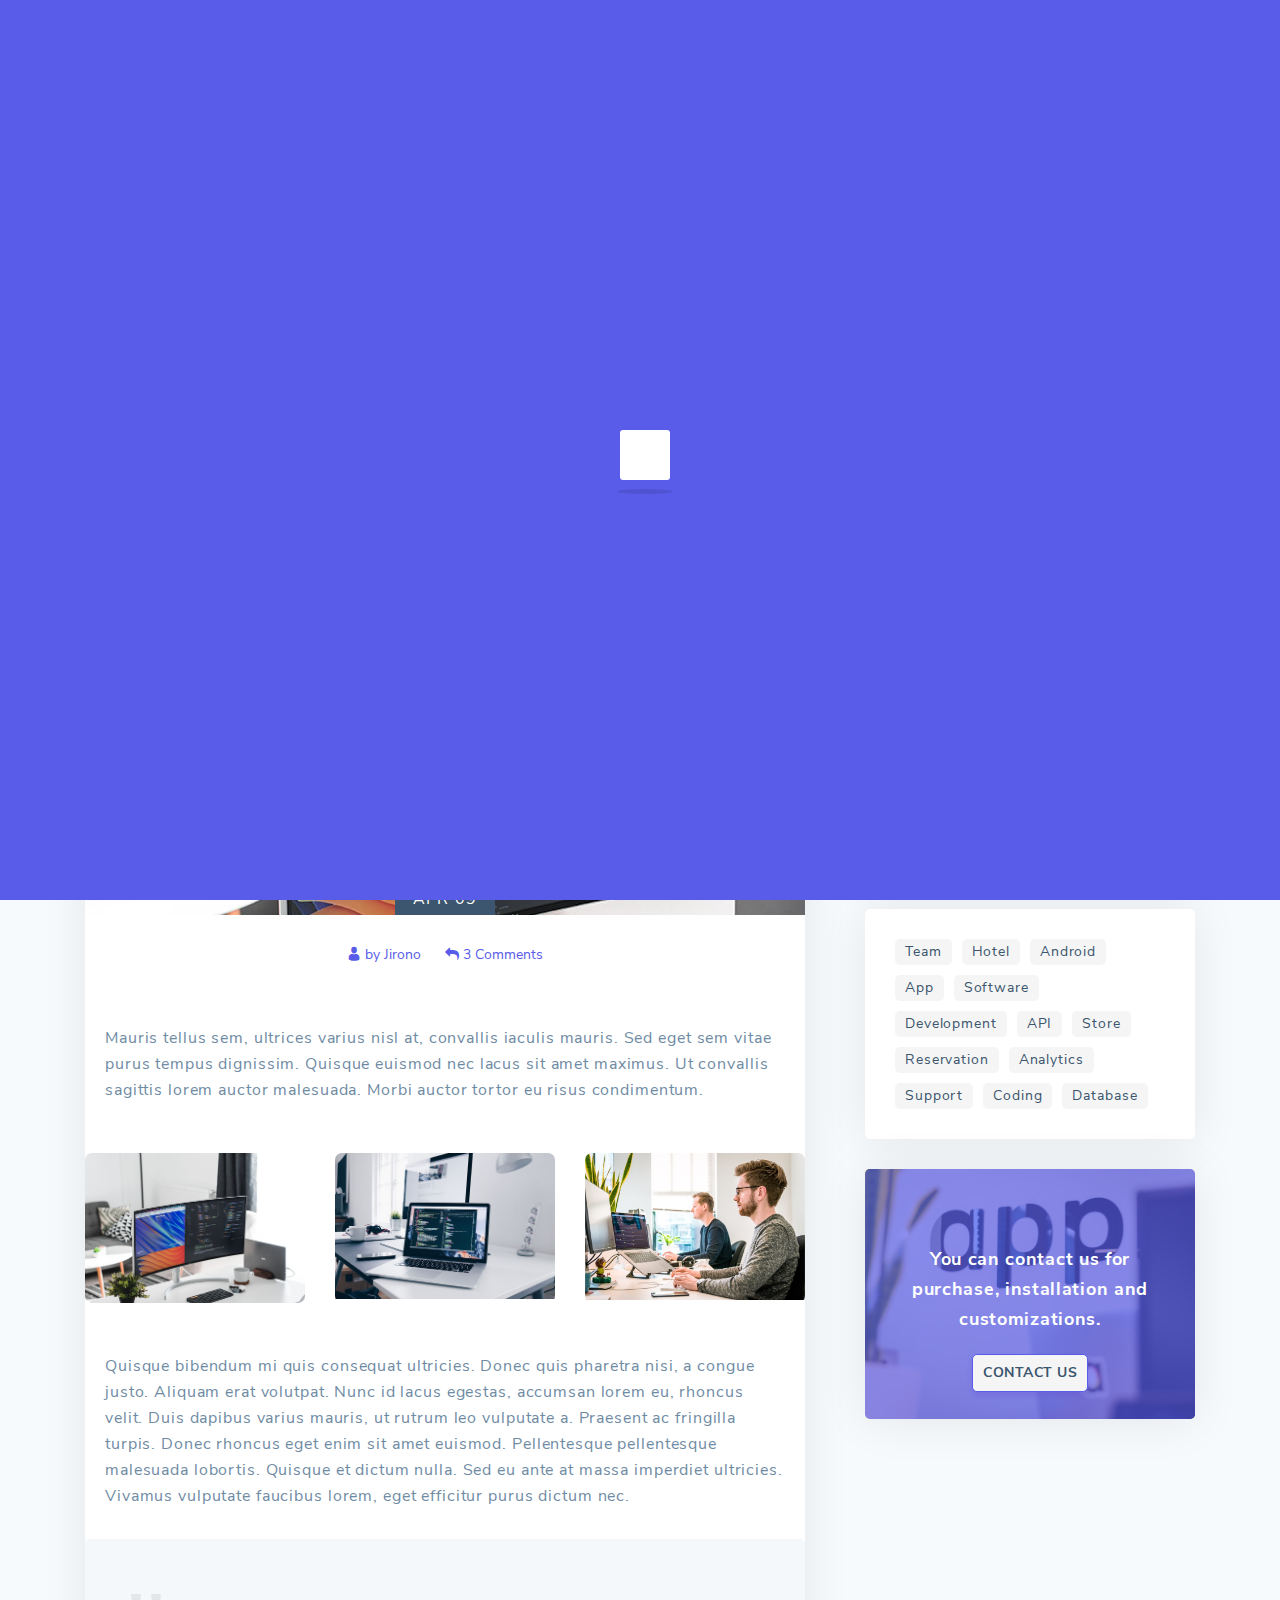
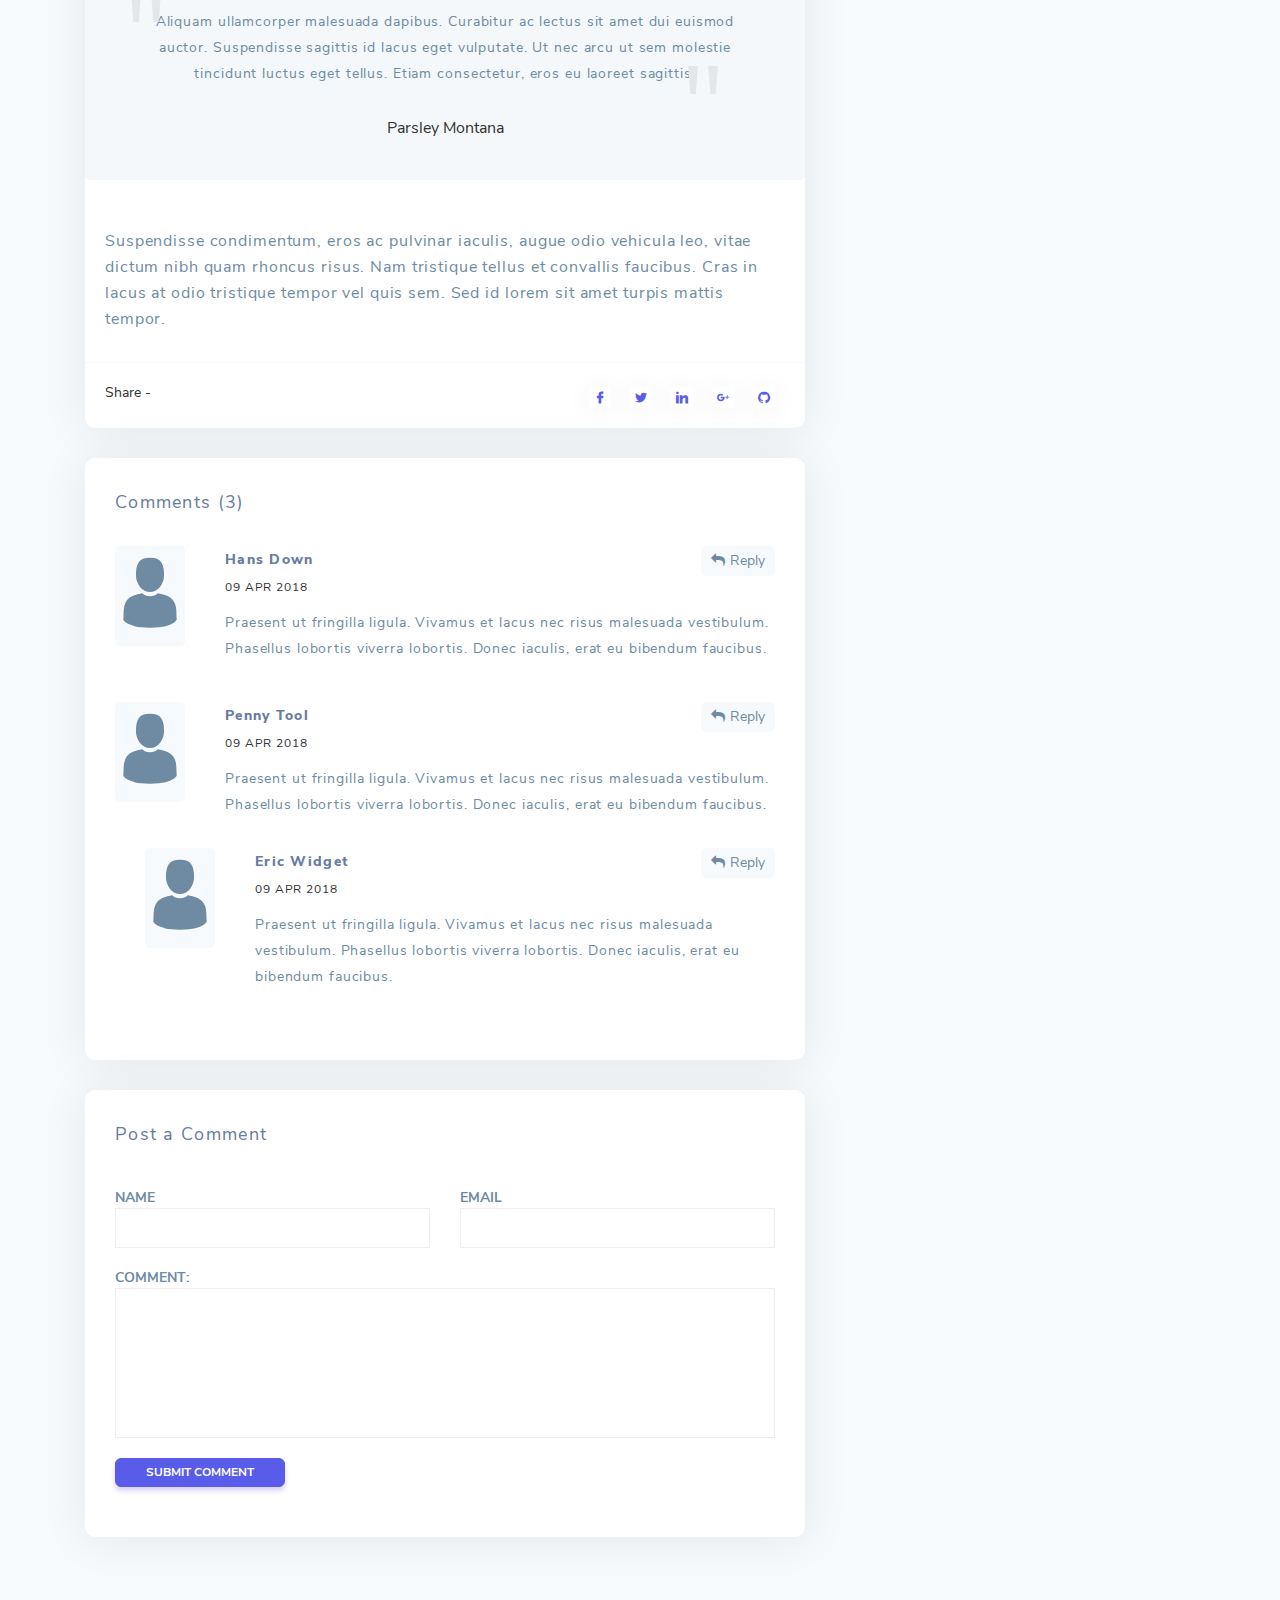
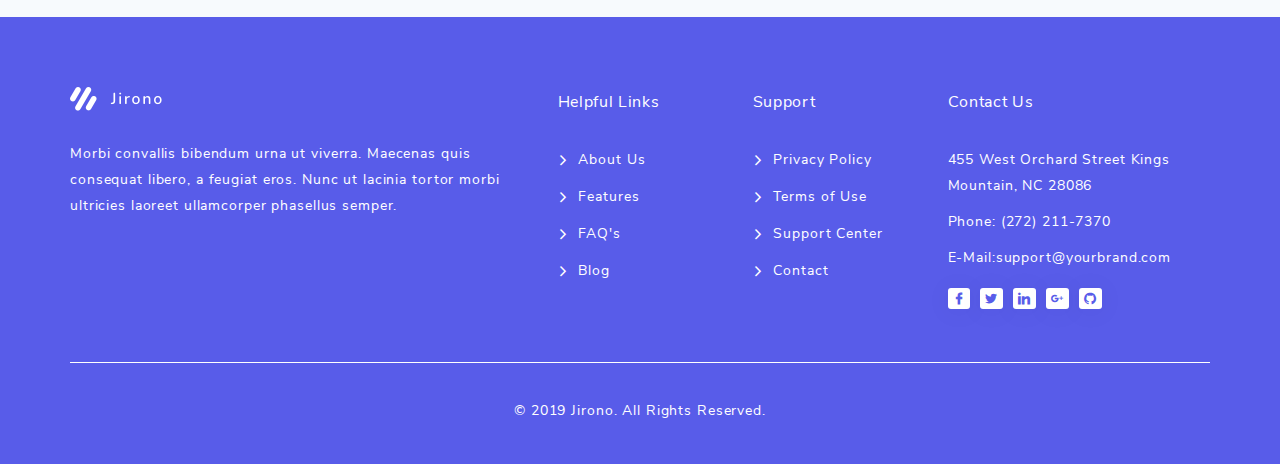
<file: blog-single.html>
<!DOCTYPE html>
<html lang="en">

<head>
    <meta charset="UTF-8">
    <meta name="viewport" content="width=device-width, initial-scale=1.0">
    <meta http-equiv="X-UA-Compatible" content="ie=edge">
    <script src="./assets/script/jquery.js"></script>
    <script type="text/javascript">
        $(window).on('load', function () {
            $('.preloader .spinner').delay(1800).fadeOut("slow", function () {
                $(this).css('z-index', '0');
                $('.preloader').addClass('complete').css("z-index", "0");
            });

        });
    </script>
    <link rel="stylesheet" href="assets/css/reset.css">
    <link rel="stylesheet" href="assets/css/grid.css">
    <link rel="stylesheet" href="assets/css/main.css">
    <title>Jirono Blog Single</title>
</head>

<body>
    <div class="preloader">
        <div class="spinner">
            <div class="shadow"></div>
            <div class="box"></div>
        </div>
        </div>
        <header>
            <section id="header">
                <div class="container">
                    <div class="row">
                        <div class="col-lg-12 col-12">
                            <div class="navigation-bar">
                                <div class="logo">
                                    <img src="./assets/img/logo-blue.png" alt="logo_blue">
                                </div>
                                <div class="menu">
                                    <ul>
                                        <li class="main-menu"><a href="./index.html">Home</a></li>
                                        <li class="main-menu" data-submenu="true"><a href="#">Discover</a>
                                            <ul class="submenu">
                                                <li><a href="#features">Features</a></li>
                                                <li><a href="#team">Our Team</a></li>
                                                <li><a href="#price-plans">Pricing Plans</a></li>
                                                <li><a href="#blog">Latests Blogs</a></li>
                                            </ul>
                                        </li>
                                        <li class="main-menu" data-submenu="true"><a href="#">Pages</a>
                                            <ul class="submenu">
                                                <li><a href="./about.html">About US</a></li>
                                                <li><a href="./features.html">Features</a></li>
                                                <li><a href="./FAQ.html">FAQ's</a></li>
                                                <li><a href="./blog.html">Blog</a></li>
                                            </ul>
                                        </li>
                                        <li class="main-menu"><a href="./contact.html">Contact</a></li>
                                    </ul>

                                </div>
                                <div class="trigger">
                                    <div class="top"></div>
                                    <div class="middle"></div>
                                    <div class="bottom"></div>
                                </div>
                                <div class="registration">
                                    <ul>
                                        <li><a href="#" class="button">SIGN IN</a></li>
                                        <li><a href="#" class="button" data-checked="true">SIGN UP</a></li>
                                    </ul>
                                </div>
                            </div>
                        </div>
                    </div>
                </div>
            </section>
        </header>
        <main>
            <section id="parallax-aboutUs">
                <div class="container">
                    <div class="row">
                        <div class="col-lg-12">
                            <div class="content-aboutUs">
                                <div class="content-header">
                                    <h1>Our Partners with Velocloud to Deliver Managed SD</h1>
                                </div>
                                <div class="links">
                                    <ul>
                                        <li><a href="./index.html">Home</a></li>
                                        <li><a href="#">Blog</a></li>
                                    </ul>
                                </div>
                            </div>
                        </div>
                    </div>
                </div>
            </section>

            <section id="blogsinglepage">
                <div class="container">
                    <div class="row">
                        <div class="col-lg-8">

                            <div class="col-lg-12">
                                <div class="content-blog-main">
                                    <div class="photo">
                                        <img src="./assets/img/1 (1).jpg" alt="">
                                        <span class="time">APR 09</span>
                                    </div>
                                    <div class="name">
                                        <div class="about">
                                            <a href="#" class="fi flaticon-man-user"> by Jirono</a>
                                            <a href="#" class="fi flaticon-reply"> 3 Comments</a>
                                        </div>

                                    </div>
                                    <div class="text">
                                        <p>Mauris tellus sem, ultrices varius nisl at, convallis iaculis mauris. Sed
                                            eget sem
                                            vitae purus tempus dignissim. Quisque euismod nec lacus sit amet maximus. Ut
                                            convallis sagittis lorem auctor malesuada. Morbi auctor tortor eu risus
                                            condimentum.
                                        </p>
                                    </div>
                                    <div class="row">
                                        <div class="col-lg-4 col-md-4 col-sm-4 col-12">
                                            <div class="mini-photo">
                                                <img src="./assets/img/1 (1).jpg" alt="">
                                            </div>
                                        </div>
                                        <div class="col-lg-4 col-md-4 col-sm-4 col-12">
                                            <div class="mini-photo">
                                                <img src="./assets/img/3.jpg" alt="">
                                            </div>
                                        </div>
                                        <div class="col-lg-4 col-md-4 col-sm-4 col-12">
                                            <div class="mini-photo">
                                                <img src="./assets/img/2.jpg" alt="">
                                            </div>
                                        </div>
                                    </div>
                                    <div class="text">
                                        <p>Quisque bibendum mi quis consequat ultricies. Donec quis pharetra nisi, a
                                            congue justo. Aliquam erat volutpat. Nunc id lacus egestas, accumsan lorem
                                            eu, rhoncus velit. Duis dapibus varius mauris, ut rutrum leo vulputate a.
                                            Praesent ac fringilla turpis. Donec rhoncus eget enim sit amet euismod.
                                            Pellentesque pellentesque malesuada lobortis. Quisque et dictum nulla. Sed
                                            eu ante at massa imperdiet ultricies. Vivamus vulputate faucibus lorem, eget
                                            efficitur purus dictum nec.
                                        </p>
                                    </div>
                                    <blockquote>
                                        <div class="text">
                                            <p> Aliquam ullamcorper malesuada dapibus. Curabitur ac lectus sit amet dui
                                                euismod auctor. Suspendisse sagittis id lacus eget vulputate. Ut nec
                                                arcu ut sem molestie tincidunt luctus eget tellus. Etiam consectetur,
                                                eros eu laoreet sagittis.</p>
                                        </div>
                                        <div class="author">
                                            <h5>Parsley Montana</h5>
                                        </div>
                                    </blockquote>

                                    <div class="text">
                                        <p>Suspendisse condimentum, eros ac pulvinar iaculis, augue odio vehicula leo,
                                            vitae dictum nibh quam rhoncus risus. Nam tristique tellus et convallis
                                            faucibus. Cras in lacus at odio tristique tempor vel quis sem. Sed id lorem
                                            sit amet turpis mattis tempor.
                                        </p>
                                    </div>
                                    <div class="post-footer">
                                        <span>Share -</span>
                                        <ul class="footer-social">
                                            <li><a href="#"><i class="fi flaticon-facebook-logo"></i></a></li>
                                            <li><a href="#"><i class="fi flaticon-twitter"></i></a></li>
                                            <li><a href="#"><i class="fi flaticon-linkedin"></i></a></li>
                                            <li><a href="#"><i class="fi flaticon-google-plus"></i></a></li>
                                            <li><a href="#"><i class="fi flaticon-github-logo"></i></a></li>
                                        </ul>

                                    </div>
                                </div>
                            </div>


                            <div class="col-lg-12">
                                <div class="content-blog-comments">
                                    <div class="blog-header">
                                        <h5>Comments (3)</h5>
                                    </div>
                                    <ul class="comment-content-list">
                                        <li>
                                            <div class="icon">
                                                <i class="fi flaticon-man-user"></i>
                                            </div>
                                            <div class="comment-content">

                                                <div class="name-time">
                                                    <div class="name">
                                                        <h5>Hans Down</h5>
                                                        <span>09 APR 2018</span>
                                                    </div>
                                                    <div class="reply">
                                                        <a href="#"><i class="fi flaticon-reply"></i>Reply</a>
                                                    </div>

                                                </div>


                                                <div class="comment-text">
                                                    <p>
                                                        Praesent ut fringilla ligula. Vivamus et lacus nec risus
                                                        malesuada vestibulum. Phasellus lobortis
                                                        viverra lobortis. Donec iaculis, erat eu bibendum faucibus.
                                                    </p>
                                                </div>
                                            </div>

                                        </li>
                                        <li>
                                            <div class="icon">
                                                <i class="fi flaticon-man-user"></i>
                                            </div>
                                            <div class="comment-content">

                                                <div class="name-time">
                                                    <div class="name">
                                                        <h5>Penny Tool</h5>
                                                        <span>09 APR 2018</span>
                                                    </div>
                                                    <div class="reply">
                                                        <a href="#"><i class="fi flaticon-reply"></i>Reply</a>
                                                    </div>

                                                </div>



                                                <div class="comment-text">
                                                    <p>
                                                        Praesent ut fringilla ligula. Vivamus et lacus nec risus
                                                        malesuada vestibulum. Phasellus lobortis
                                                        viverra lobortis. Donec iaculis, erat eu bibendum faucibus.
                                                    </p>
                                                </div>
                                            </div>

                                            <ul>
                                                <li>
                                                    <div class="icon">
                                                        <i class="fi flaticon-man-user"></i>
                                                    </div>
                                                    <div class="comment-content">

                                                        <div class="name-time">
                                                            <div class="name">
                                                                <h5>Eric Widget</h5>
                                                                <span>09 APR 2018</span>
                                                            </div>
                                                            <div class="reply">
                                                                <a href="#"><i class="fi flaticon-reply"></i>Reply</a>
                                                            </div>

                                                        </div>



                                                        <div class="comment-text">
                                                            <p>
                                                                Praesent ut fringilla ligula. Vivamus et lacus nec risus
                                                                malesuada vestibulum. Phasellus
                                                                lobortis viverra lobortis. Donec iaculis, erat eu
                                                                bibendum faucibus.
                                                            </p>
                                                        </div>
                                                    </div>
                                                </li>
                                            </ul>
                                        </li>
                                    </ul>
                                </div>
                            </div>

                            <div class="col-lg-12">
                                <div class="postcomment">
                                    <div class="blog-header">
                                        <h5>Post a Comment</h5>
                                    </div>

                                    <div class="postform">
                                        <form action="#">
                                            <div class="row">
                                                <div class="col-lg-6 col-md-6 col-sm-12 col-12">
                                                    <div class="form-item">
                                                        <label for="name">NAME</label>
                                                        <input type="text" id="name">
                                                    </div>
                                                </div>
                                                <div class="col-lg-6 col-md-6 col-sm-12 col-12">
                                                    <div class="form-item">
                                                        <label for="email">EMAIL</label>
                                                        <input type="email" id="email">
                                                    </div>
                                                </div>
                                                <div class="col-lg-12">
                                                    <div class="form-item">
                                                        <label for="text">COMMENT:</label>
                                                        <textarea id="text" cols="30" rows="10"></textarea>
                                                    </div>
                                                </div>
                                                <div class="col-lg-12">
                                                    <div class="form-item">
                                                        <button type="submit" data-checked="true">SUBMIT
                                                            COMMENT</button>
                                                    </div>
                                                </div>
                                            </div>
                                        </form>
                                    </div>
                                </div>
                            </div>


                        </div>
                        <div class="col-lg-4">
                            <div class="col-lg-12">
                                <div class="sidebar">
                                    <div class="search">
                                        <form>
                                            <input type="text" placeholder="Search">
                                            <button type="submit"><span class="fi flaticon-magnifier"></span></button>
                                        </form>

                                    </div>

                                    <div class="blog-types">
                                        <ul>
                                            <li><a href="#">Cloud PMS</a><span>23</span></li>
                                            <li><a href="#">Desktop PMS</a><span>12</span></li>
                                            <li><a href="#">Hotel Software</a><span>153</span></li>
                                            <li><a href="#">Social Media</a><span>9</span></li>
                                            <li><a href="#">General</a><span>95</span></li>
                                            <li><a href="#">Marketing</a><span>32</span></li>
                                            <li><a href="#">Mobile Future</a><span>76</span></li>
                                        </ul>
                                    </div>

                                    <div class="blog-buttons">
                                        <a href="#">Team</a>
                                        <a href="#">Hotel</a>
                                        <a href="#">Android</a>
                                        <a href="#">App</a>
                                        <a href="#">Software</a>
                                        <a href="#">Development</a>
                                        <a href="#">API</a>
                                        <a href="#">Store</a>
                                        <a href="#">Reservation</a>
                                        <a href="#">Analytics</a>
                                        <a href="#">Support</a>
                                        <a href="#">Coding</a>
                                        <a href="#">Database</a>
                                    </div>

                                    <div class="contact-us">

                                        <div class="content">
                                            <h5>You can contact us for purchase, installation and customizations.</h5>
                                            <a href="#" class="button" data-checked="true">CONTACT US</a>
                                        </div>
                                    </div>
                                </div>
                            </div>

                        </div>

                    </div>

                </div>
            </section>


        </main>
        <footer>
            <section id="footer">
                <div class="container">
                    <div class="row">
                        <div class="col-lg-5 col-md-12 col-sm-12 col-12">
                            <div class="footer-item">
                                <div class="item-header">
                                    <img src="./assets/img/logo-white.png" alt="logo">
                                </div>
                                <div class="item-contain">
                                    <p>Morbi convallis bibendum urna ut viverra. Maecenas quis consequat libero, a
                                        feugiat
                                        eros. Nunc ut lacinia tortor morbi ultricies laoreet ullamcorper phasellus
                                        semper.
                                    </p>
                                </div>
                            </div>
                        </div>
                        <div class="col-lg-2 col-md-4 col-sm-6 col-6">
                            <div class="footer-item">
                                <div class="item-header">
                                    <h5>Helpful Links</h5>
                                </div>
                                <div class="item-contain">
                                    <ul>
                                        <li><a href="./about.html"><i
                                                    class="fi flaticon-angle-arrow-pointing-to-right"></i><span>About
                                                    Us</span></a></li>
                                        <li><a href="./features.html"><i
                                                    class="fi flaticon-angle-arrow-pointing-to-right"></i><span>Features</span></a>
                                        </li>
                                        <li><a href="./FAQ.html"><i
                                                    class="fi flaticon-angle-arrow-pointing-to-right"></i><span>FAQ's</span></a>
                                        </li>
                                        <li><a href="./blog.html"><i
                                                    class="fi flaticon-angle-arrow-pointing-to-right"></i><span>Blog</span></a>
                                        </li>
                                    </ul>
                                </div>
                            </div>

                        </div>
                        <div class="col-lg-2 col-md-4 col-sm-6 col-6">
                            <div class="footer-item">
                                <div class="item-header">
                                    <h5>Support</h5>
                                </div>
                                <div class="item-contain">
                                    <ul>
                                        <li><a href="#"><i
                                                    class="fi flaticon-angle-arrow-pointing-to-right"></i><span>Privacy
                                                    Policy</span></a></li>
                                        <li><a href="#"><i
                                                    class="fi flaticon-angle-arrow-pointing-to-right"></i><span>Terms
                                                    of Use</span></a></li>
                                        <li><a href="#"><i
                                                    class="fi flaticon-angle-arrow-pointing-to-right"></i><span>Support
                                                    Center</span></a></li>
                                        <li><a href="./contact.html"><i
                                                    class="fi flaticon-angle-arrow-pointing-to-right"></i><span>Contact</span></a>
                                        </li>
                                    </ul>
                                </div>
                            </div>

                        </div>
                        <div class="col-lg-3 col-md-4 col-sm-12 col-12">
                            <div class="footer-item">
                                <div class="item-header">
                                    <h5>Contact Us</h5>
                                </div>
                                <div class="item-contain">
                                    <ul>
                                        <li><span>455 West Orchard Street
                                                Kings Mountain, NC 28086</span></li>
                                        <li><span>Phone: (272) 211-7370</span></li>
                                        <li><span>E-Mail:support@yourbrand.com</span></li>
                                        <li>
                                            <ul class="footer-social">
                                                <li><a href="#"><i class="fi flaticon-facebook-logo"></i></a></li>
                                                <li><a href="#"><i class="fi flaticon-twitter"></i></a></li>
                                                <li><a href="#"><i class="fi flaticon-linkedin"></i></a></li>
                                                <li><a href="#"><i class="fi flaticon-google-plus"></i></a></li>
                                                <li><a href="#"><i class="fi flaticon-github-logo"></i></a></li>
                                            </ul>
                                        </li>
                                    </ul>
                                </div>
                            </div>

                        </div>
                    </div>
                    <div class="row">
                        <div class="col-lg-12">
                            <p class="copyright">© 2019 Jirono. All Rights Reserved.</p>
                        </div>
                    </div>
                </div>
            </section>
        </footer>
        <script src="./assets/script/main.js"></script>
</body>

</html>
</file>
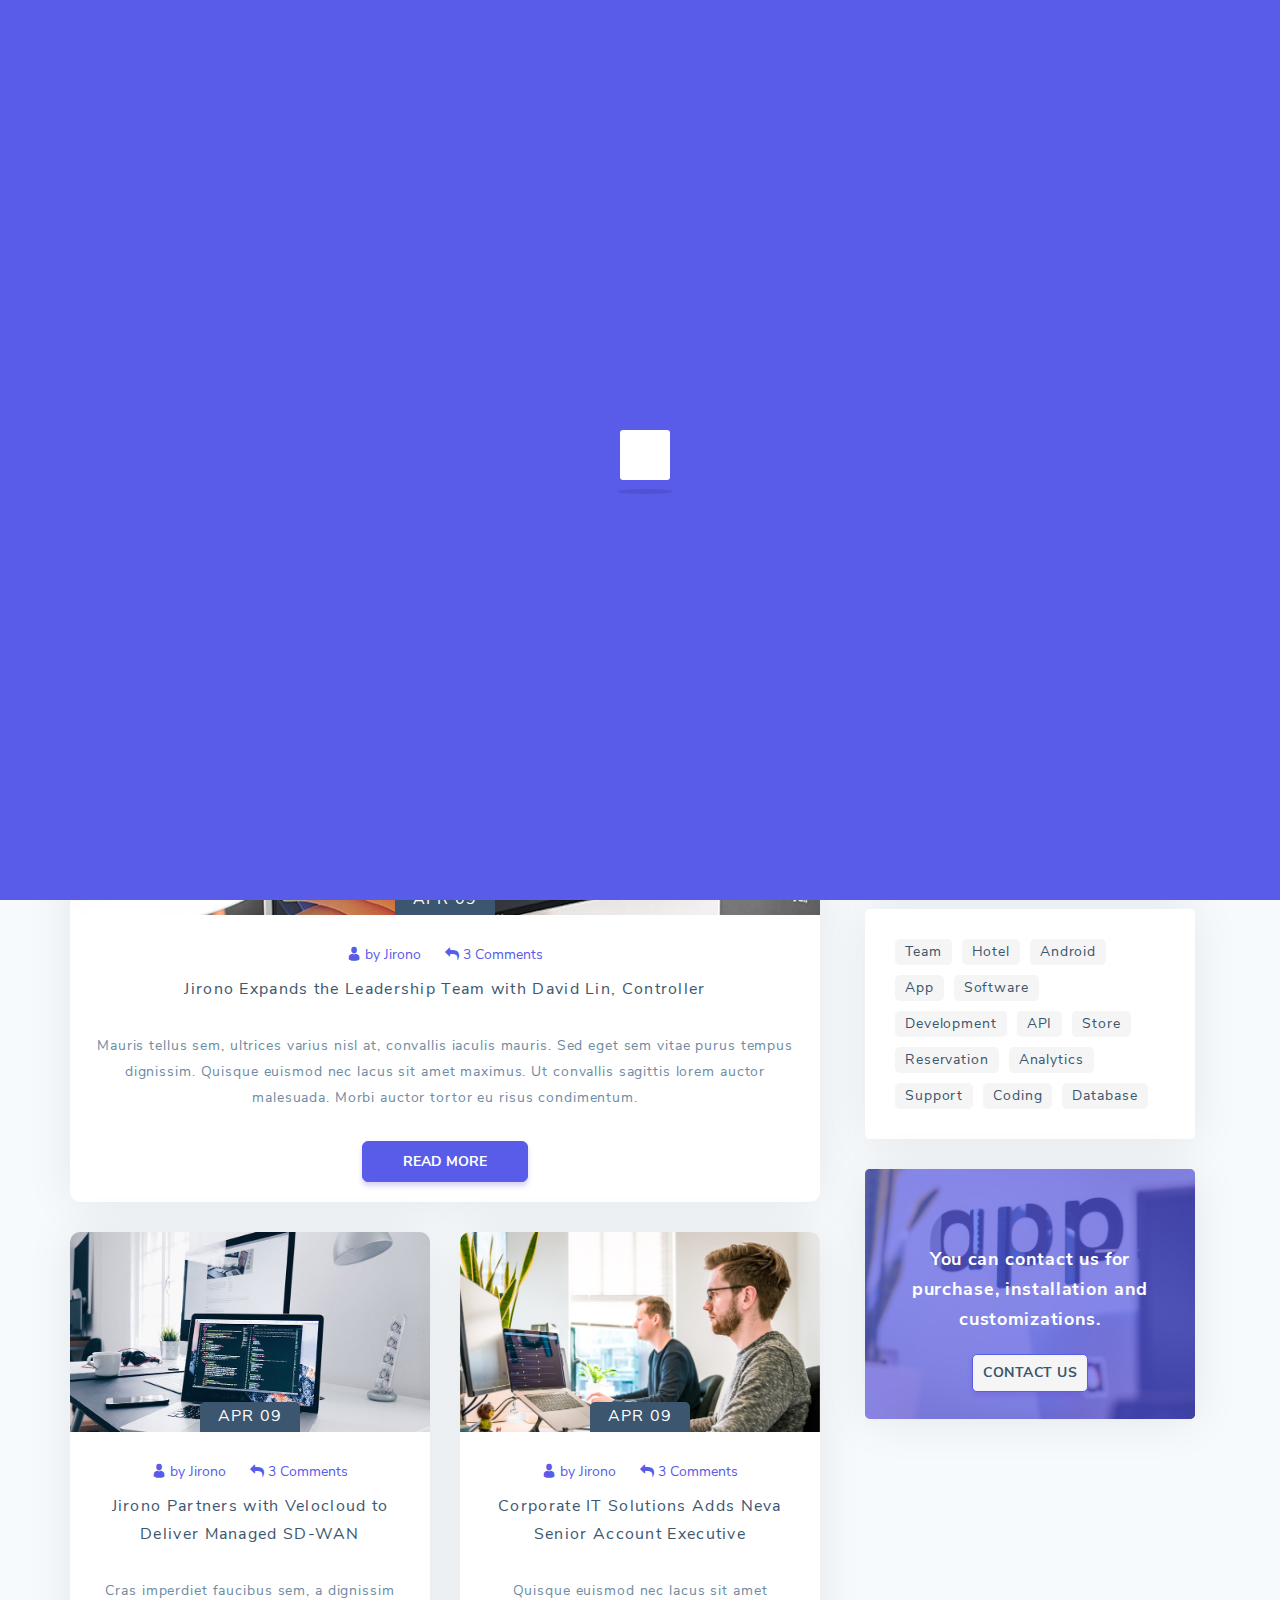
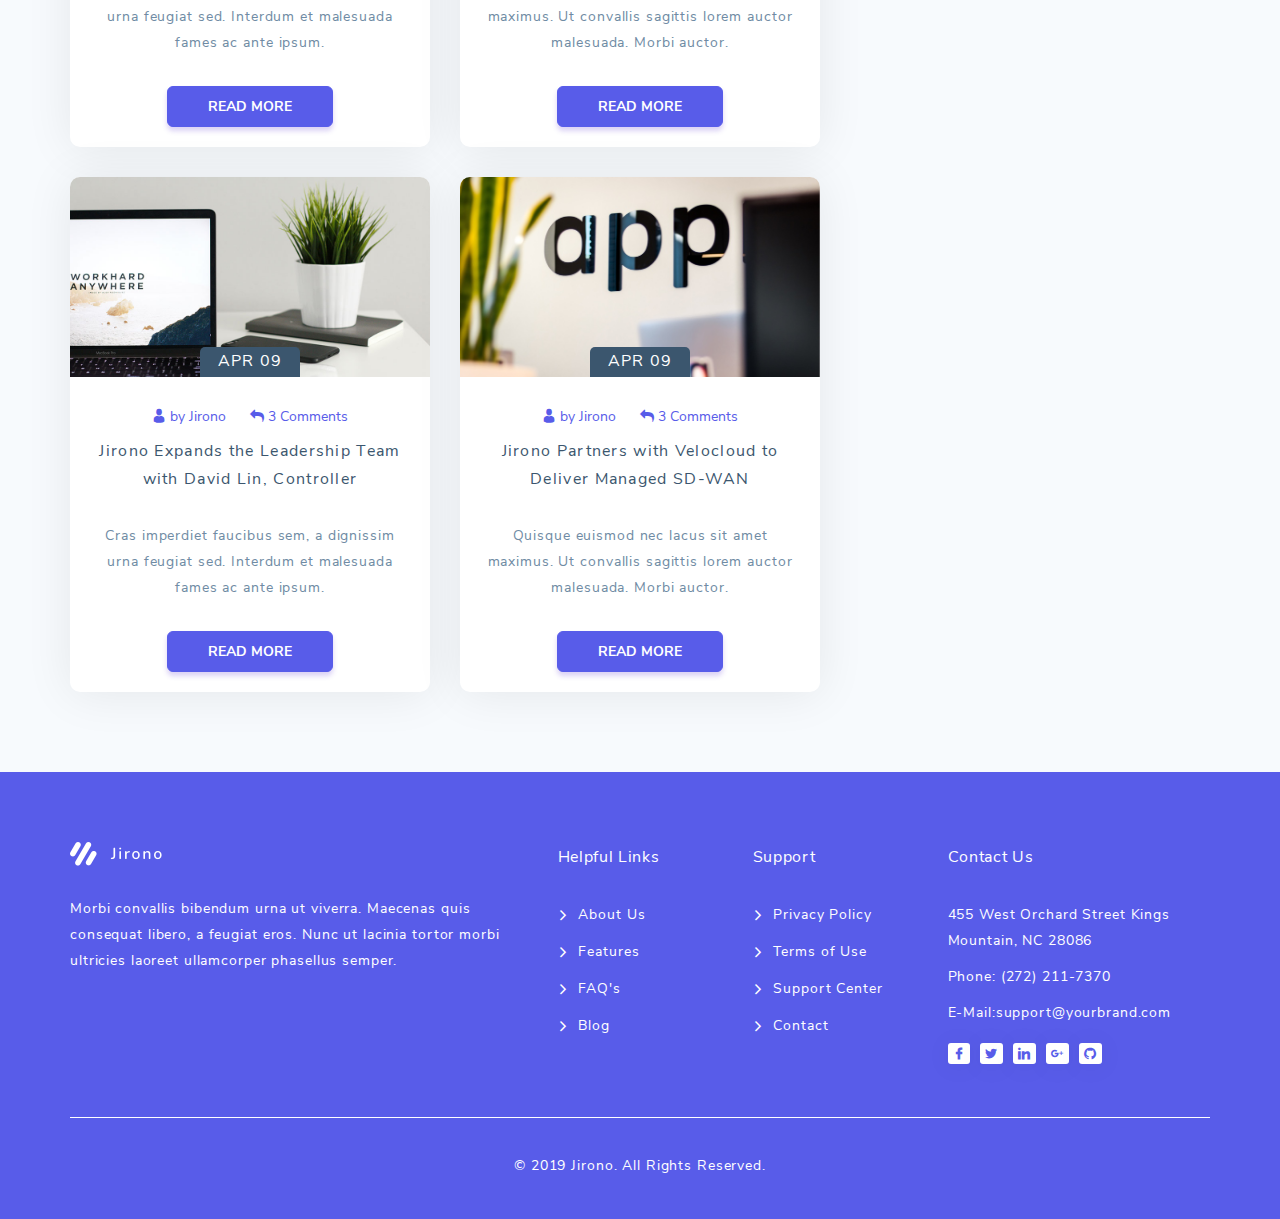
<file: blog.html>
<!DOCTYPE html>
<html lang="en">

<head>
    <meta charset="UTF-8">
    <meta name="viewport" content="width=device-width, initial-scale=1.0">
    <meta http-equiv="X-UA-Compatible" content="ie=edge">
    <script src="./assets/script/jquery.js"></script>
    <script type="text/javascript">
        $(window).on('load', function () {
            $('.preloader .spinner').delay(1800).fadeOut("slow", function () {
                $(this).css('z-index', '0');
                $('.preloader').addClass('complete').css("z-index", "0");
            });

        });
    </script>
    <link rel="stylesheet" href="assets/css/reset.css">
    <link rel="stylesheet" href="assets/css/grid.css">
    <link rel="stylesheet" href="assets/css/main.css">
    <title>Jirono Blog</title>
</head>

<body>
    <div class="preloader">
        <div class="spinner">
            <div class="shadow"></div>
            <div class="box"></div>
        </div>
    </div>
        <header>
            <section id="header">
                <div class="container">
                    <div class="row">
                        <div class="col-lg-12 col-12">
                            <div class="navigation-bar">
                                <div class="logo">
                                    <img src="./assets/img/logo-blue.png" alt="logo_blue">
                                </div>
                                <div class="menu">
                                    <ul>
                                        <li class="main-menu"><a href="./index.html">Home</a></li>
                                        <li class="main-menu" data-submenu="true"><a href="#">Discover</a>
                                            <ul class="submenu">
                                                <li><a href="#features">Features</a></li>
                                                <li><a href="#team">Our Team</a></li>
                                                <li><a href="#price-plans">Pricing Plans</a></li>
                                                <li><a href="#blog">Latests Blogs</a></li>
                                            </ul>
                                        </li>
                                        <li class="main-menu" data-submenu="true"><a href="#">Pages</a>
                                            <ul class="submenu">
                                                <li><a href="./about.html">About US</a></li>
                                                <li><a href="./features.html">Features</a></li>
                                                <li><a href="./FAQ.html">FAQ's</a></li>
                                                <li><a href="./blog.html">Blog</a></li>
                                            </ul>
                                        </li>
                                        <li class="main-menu"><a href="./contact.html">Contact</a></li>
                                    </ul>

                                </div>
                                <div class="trigger">
                                    <div class="top"></div>
                                    <div class="middle"></div>
                                    <div class="bottom"></div>
                                </div>
                                <div class="registration">
                                    <ul>
                                        <li><a href="#" class="button">SIGN IN</a></li>
                                        <li><a href="#" class="button" data-checked="true">SIGN UP</a></li>
                                    </ul>
                                </div>
                            </div>
                        </div>
                    </div>
                </div>
            </section>
        </header>
        <main>
            <section id="parallax-aboutUs">
                <div class="container">
                    <div class="row">
                        <div class="col-lg-12">
                            <div class="content-aboutUs">
                                <div class="content-header">
                                    <h1>Blog</h1>
                                </div>
                                <div class="links">
                                    <ul>
                                        <li><a href="./index.html">Home</a></li>
                                        <li><a href="#">Blog</a></li>
                                    </ul>
                                </div>
                            </div>
                        </div>
                    </div>
                </div>
            </section>

            <section id="blogpage">
                <div class="container">
                    <div class="row">
                        <div class="col-lg-8">
                            <div class="content-blog-main">
                                <div class="photo">
                                    <img src="./assets/img/1 (1).jpg" alt="">
                                    <span class="time">APR 09</span>
                                </div>
                                <div class="name">
                                    <div class="about">
                                        <a href="#" class="fi flaticon-man-user"> by Jirono</a>
                                        <a href="#" class="fi flaticon-reply"> 3 Comments</a>
                                    </div>
                                    <h3>Jirono Expands the Leadership Team with David Lin, Controller</h3>
                                </div>
                                <div class="text">
                                    <p>Mauris tellus sem, ultrices varius nisl at, convallis iaculis mauris. Sed eget
                                        sem
                                        vitae purus tempus dignissim. Quisque euismod nec lacus sit amet maximus. Ut
                                        convallis sagittis lorem auctor malesuada. Morbi auctor tortor eu risus
                                        condimentum.
                                    </p>
                                </div>
                                <a href="./blog-single.html" class="button" data-checked="true">READ MORE</a>
                            </div>

                            <div class="row">
                                <div class="col-lg-6 col-md-6 col-sm-12 col-12">
                                    <div class="content-blog-item">
                                        <div class="photo">
                                            <img src="./assets/img/3.jpg" alt="">
                                            <span class="time">APR 09</span>
                                        </div>
                                        <div class="name">
                                            <div class="about">
                                                <a href="#" class="fi flaticon-man-user"> by Jirono</a>
                                                <a href="#" class="fi flaticon-reply"> 3 Comments</a>
                                            </div>
                                            <h3>Jirono Partners with Velocloud to Deliver Managed SD-WAN</h3>
                                        </div>
                                        <div class="text">
                                            <p>Cras imperdiet faucibus sem, a dignissim urna feugiat sed. Interdum et
                                                malesuada fames ac ante ipsum.</p>
                                        </div>
                                        <a href="./blog-single.html" class="button" data-checked="true">READ MORE</a>
                                    </div>
                                </div>
                                <div class="col-lg-6 col-md-6 col-sm-12 col-12">
                                    <div class="content-blog-item">
                                        <div class="photo">
                                            <img src="./assets/img/2.jpg" alt="">
                                            <span class="time">APR 09</span>
                                        </div>
                                        <div class="name">
                                            <div class="about">
                                                <a href="#" class="fi flaticon-man-user"> by Jirono</a>
                                                <a href="#" class="fi flaticon-reply"> 3 Comments</a>
                                            </div>
                                            <h3>Corporate IT Solutions Adds Neva Senior Account Executive</h3>
                                        </div>
                                        <div class="text">
                                            <p>Quisque euismod nec lacus sit amet maximus. Ut convallis sagittis lorem
                                                auctor malesuada. Morbi auctor.</p>
                                        </div>
                                        <a href="./blog-single.html" class="button" data-checked="true">READ MORE</a>
                                    </div>
                                </div>
                                <div class="col-lg-6 col-md-6 col-sm-12 col-12">
                                    <div class="content-blog-item">
                                        <div class="photo">
                                            <img src="./assets/img/4.jpg" alt="">
                                            <span class="time">APR 09</span>
                                        </div>
                                        <div class="name">
                                            <div class="about">
                                                <a href="#" class="fi flaticon-man-user"> by Jirono</a>
                                                <a href="#" class="fi flaticon-reply"> 3 Comments</a>
                                            </div>
                                            <h3>Jirono Expands the Leadership Team with David Lin, Controller</h3>
                                        </div>
                                        <div class="text">
                                            <p>Cras imperdiet faucibus sem, a dignissim urna feugiat sed. Interdum et
                                                malesuada fames ac ante ipsum.</p>
                                        </div>
                                        <a href="./blog-single.html" class="button" data-checked="true">READ MORE</a>
                                    </div>
                                </div>
                                <div class="col-lg-6 col-md-6 col-sm-12 col-12">
                                    <div class="content-blog-item">
                                        <div class="photo">
                                            <img src="./assets/img/1.jpg" alt="">
                                            <span class="time">APR 09</span>
                                        </div>
                                        <div class="name">
                                            <div class="about">
                                                <a href="#" class="fi flaticon-man-user"> by Jirono</a>
                                                <a href="#" class="fi flaticon-reply"> 3 Comments</a>
                                            </div>
                                            <h3>Jirono Partners with Velocloud to Deliver Managed SD-WAN</h3>
                                        </div>
                                        <div class="text">
                                            <p>Quisque euismod nec lacus sit amet maximus. Ut convallis sagittis lorem
                                                auctor malesuada. Morbi auctor.</p>
                                        </div>
                                        <a href="./blog-single.html" class="button" data-checked="true">READ MORE</a>
                                    </div>
                                </div>
                            </div>

                        </div>
                        <div class="col-lg-4">
                            <div class="col-lg-12">
                                <div class="sidebar">
                                    <div class="search">
                                        <form>
                                            <input type="text" placeholder="Search">
                                            <button type="submit"><span class="fi flaticon-magnifier"></span></button>
                                        </form>

                                    </div>

                                    <div class="blog-types">
                                        <ul>
                                            <li><a href="#">Cloud PMS</a><span>23</span></li>
                                            <li><a href="#">Desktop PMS</a><span>12</span></li>
                                            <li><a href="#">Hotel Software</a><span>153</span></li>
                                            <li><a href="#">Social Media</a><span>9</span></li>
                                            <li><a href="#">General</a><span>95</span></li>
                                            <li><a href="#">Marketing</a><span>32</span></li>
                                            <li><a href="#">Mobile Future</a><span>76</span></li>
                                        </ul>
                                    </div>

                                    <div class="blog-buttons">
                                        <a href="#">Team</a>
                                        <a href="#">Hotel</a>
                                        <a href="#">Android</a>
                                        <a href="#">App</a>
                                        <a href="#">Software</a>
                                        <a href="#">Development</a>
                                        <a href="#">API</a>
                                        <a href="#">Store</a>
                                        <a href="#">Reservation</a>
                                        <a href="#">Analytics</a>
                                        <a href="#">Support</a>
                                        <a href="#">Coding</a>
                                        <a href="#">Database</a>
                                    </div>

                                    <div class="contact-us">

                                        <div class="content">
                                            <h5>You can contact us for purchase, installation and customizations.</h5>
                                            <a href="#" class="button" data-checked="true">CONTACT US</a>
                                        </div>
                                    </div>
                                </div>
                            </div>

                        </div>

                    </div>

                </div>
            </section>


        </main>
        <footer>
            <section id="footer">
                <div class="container">
                    <div class="row">
                        <div class="col-lg-5 col-md-12 col-sm-12 col-12">
                            <div class="footer-item">
                                <div class="item-header">
                                    <img src="./assets/img/logo-white.png" alt="logo">
                                </div>
                                <div class="item-contain">
                                    <p>Morbi convallis bibendum urna ut viverra. Maecenas quis consequat libero, a
                                        feugiat
                                        eros. Nunc ut lacinia tortor morbi ultricies laoreet ullamcorper phasellus
                                        semper.
                                    </p>
                                </div>
                            </div>
                        </div>
                        <div class="col-lg-2 col-md-4 col-sm-6 col-6">
                            <div class="footer-item">
                                <div class="item-header">
                                    <h5>Helpful Links</h5>
                                </div>
                                <div class="item-contain">
                                    <ul>
                                        <li><a href="./about.html"><i
                                                    class="fi flaticon-angle-arrow-pointing-to-right"></i><span>About
                                                    Us</span></a></li>
                                        <li><a href="./features.html"><i
                                                    class="fi flaticon-angle-arrow-pointing-to-right"></i><span>Features</span></a>
                                        </li>
                                        <li><a href="./FAQ.html"><i
                                                    class="fi flaticon-angle-arrow-pointing-to-right"></i><span>FAQ's</span></a>
                                        </li>
                                        <li><a href="./blog.html"><i
                                                    class="fi flaticon-angle-arrow-pointing-to-right"></i><span>Blog</span></a>
                                        </li>
                                    </ul>
                                </div>
                            </div>

                        </div>
                        <div class="col-lg-2 col-md-4 col-sm-6 col-6">
                            <div class="footer-item">
                                <div class="item-header">
                                    <h5>Support</h5>
                                </div>
                                <div class="item-contain">
                                    <ul>
                                        <li><a href="#"><i
                                                    class="fi flaticon-angle-arrow-pointing-to-right"></i><span>Privacy
                                                    Policy</span></a></li>
                                        <li><a href="#"><i
                                                    class="fi flaticon-angle-arrow-pointing-to-right"></i><span>Terms
                                                    of Use</span></a></li>
                                        <li><a href="#"><i
                                                    class="fi flaticon-angle-arrow-pointing-to-right"></i><span>Support
                                                    Center</span></a></li>
                                        <li><a href="./contact.html"><i
                                                    class="fi flaticon-angle-arrow-pointing-to-right"></i><span>Contact</span></a>
                                        </li>
                                    </ul>
                                </div>
                            </div>

                        </div>
                        <div class="col-lg-3 col-md-4 col-sm-12 col-12">
                            <div class="footer-item">
                                <div class="item-header">
                                    <h5>Contact Us</h5>
                                </div>
                                <div class="item-contain">
                                    <ul>
                                        <li><span>455 West Orchard Street
                                                Kings Mountain, NC 28086</span></li>
                                        <li><span>Phone: (272) 211-7370</span></li>
                                        <li><span>E-Mail:support@yourbrand.com</span></li>
                                        <li>
                                            <ul class="footer-social">
                                                <li><a href="#"><i class="fi flaticon-facebook-logo"></i></a></li>
                                                <li><a href="#"><i class="fi flaticon-twitter"></i></a></li>
                                                <li><a href="#"><i class="fi flaticon-linkedin"></i></a></li>
                                                <li><a href="#"><i class="fi flaticon-google-plus"></i></a></li>
                                                <li><a href="#"><i class="fi flaticon-github-logo"></i></a></li>
                                            </ul>
                                        </li>
                                    </ul>
                                </div>
                            </div>

                        </div>
                    </div>
                    <div class="row">
                        <div class="col-lg-12">
                            <p class="copyright">© 2019 Jirono. All Rights Reserved.</p>
                        </div>
                    </div>
                </div>
            </section>
        </footer>
        <script src="./assets/script/main.js"></script>
</body>

</html>
</file>
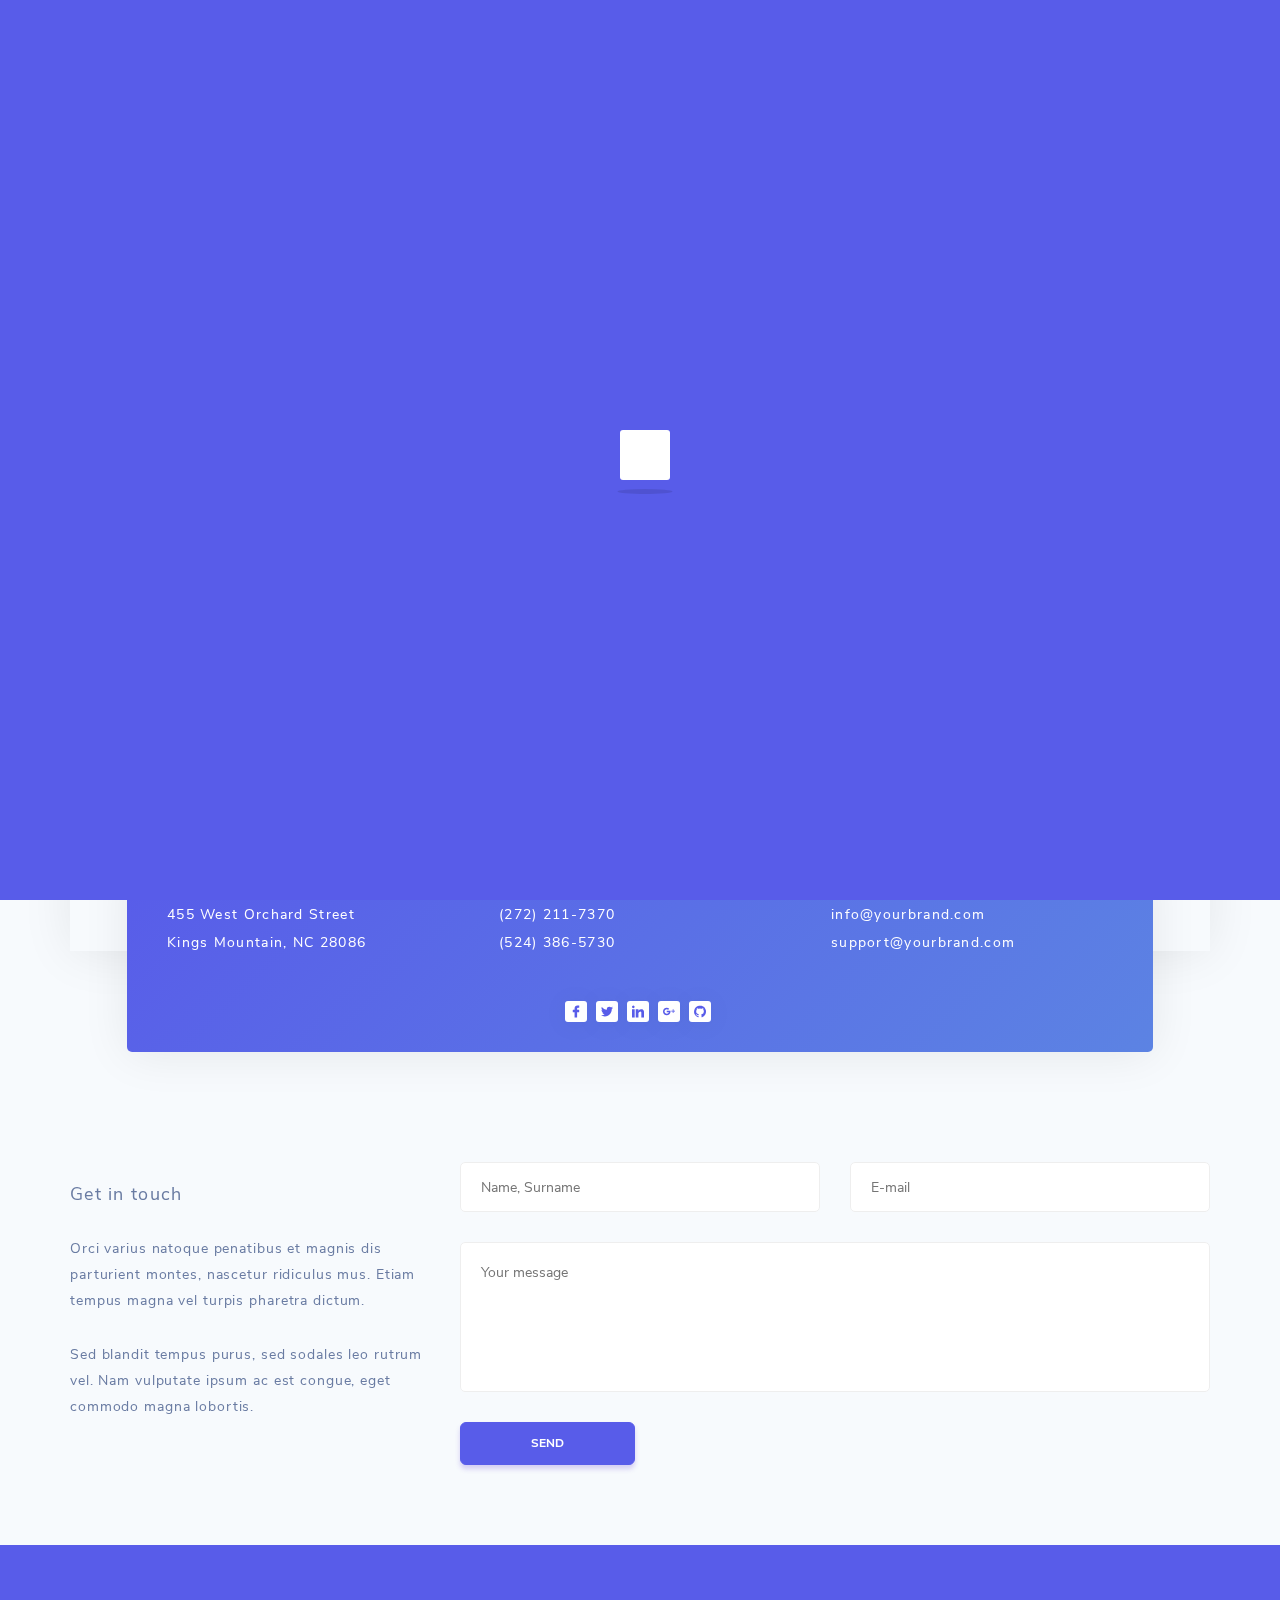
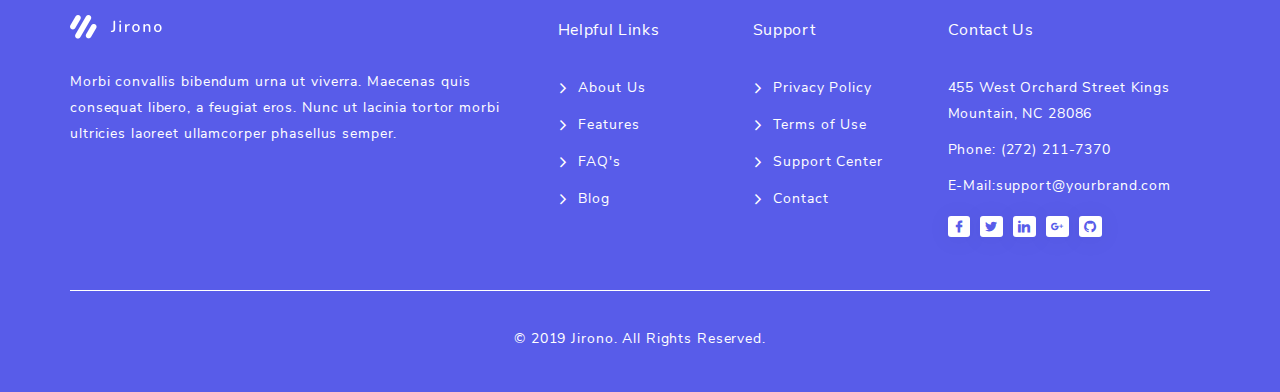
<file: contact.html>
<!DOCTYPE html>
<html lang="en">

<head>
    <meta charset="UTF-8">
    <meta name="viewport" content="width=device-width, initial-scale=1.0">
    <meta http-equiv="X-UA-Compatible" content="ie=edge">
    <script src="./assets/script/jquery.js"></script>
    <script type="text/javascript">
        $(window).on('load', function () {
            $('.preloader .spinner').delay(1800).fadeOut("slow", function () {
                $(this).css('z-index', '0');
                $('.preloader').addClass('complete').css("z-index", "0");
            });

        });
    </script>
    <link rel="stylesheet" href="assets/css/reset.css">
    <link rel="stylesheet" href="assets/css/grid.css">
    <link rel="stylesheet" href="assets/css/main.css">
    <title>Jirono FAQ</title>
</head>

<body>
    <div class="preloader">
        <div class="spinner">
            <div class="shadow"></div>
            <div class="box"></div>
        </div>
        </div>
        <header>
            <section id="header">
                <div class="container">
                    <div class="row">
                        <div class="col-lg-12 col-12">
                            <div class="navigation-bar">
                                <div class="logo">
                                    <img src="./assets/img/logo-blue.png" alt="logo_blue">
                                </div>
                                <div class="menu">
                                    <ul>
                                        <li class="main-menu"><a href="./index.html">Home</a></li>
                                        <li class="main-menu" data-submenu="true"><a href="#">Discover</a>
                                            <ul class="submenu">
                                                <li><a href="#features">Features</a></li>
                                                <li><a href="#team">Our Team</a></li>
                                                <li><a href="#price-plans">Pricing Plans</a></li>
                                                <li><a href="#blog">Latests Blogs</a></li>
                                            </ul>
                                        </li>
                                        <li class="main-menu" data-submenu="true"><a href="#">Pages</a>
                                            <ul class="submenu">
                                                <li><a href="./about.html">About US</a></li>
                                                <li><a href="./features.html">Features</a></li>
                                                <li><a href="./FAQ.html">FAQ's</a></li>
                                                <li><a href="./blog.html">Blog</a></li>
                                            </ul>
                                        </li>
                                        <li class="main-menu"><a href="./contact.html">Contact</a></li>
                                    </ul>

                                </div>
                                <div class="trigger">
                                    <div class="top"></div>
                                    <div class="middle"></div>
                                    <div class="bottom"></div>
                                </div>
                                <div class="registration">
                                    <ul>
                                        <li><a href="#" class="button">SIGN IN</a></li>
                                        <li><a href="#" class="button" data-checked="true">SIGN UP</a></li>
                                    </ul>
                                </div>
                            </div>
                        </div>
                    </div>
                </div>
            </section>
        </header>
        <main>
            <section id="parallax-aboutUs">
                <div class="container">
                    <div class="row">
                        <div class="col-lg-12">
                            <div class="content-aboutUs">
                                <div class="content-header">
                                    <h1>Contact</h1>
                                </div>
                                <div class="links">
                                    <ul>
                                        <li><a href="./index.html">Contact</a></li>
                                        <li><a href="#">Contact</a></li>
                                    </ul>
                                </div>
                            </div>
                        </div>
                    </div>
                </div>
            </section>

            <section id="contactpage">
                <div class="container">
                    <div class="row">
                        <div class="col-lg-12">
                            <div class="map">
                                <div class="google-map">
                                    <iframe
                                        src="https://www.google.com/maps/embed?pb=!1m18!1m12!1m3!1d24307.37626827665!2d49.958756250878935!3d40.39950052000424!2m3!1f0!2f0!3f0!3m2!1i1024!2i768!4f13.1!3m3!1m2!1s0x4030630e150b9241%3A0xde46dce80b8fd0f4!2sKhalglar%20Dostlughu!5e0!3m2!1sen!2s!4v1567863985770!5m2!1sen!2s"
                                        height="450" frameborder="0" style="border:0;" allowfullscreen=""></iframe>
                                </div>
                                <div class="contact-information">
                                    <div class="row">
                                        <div class="col-lg-4">
                                            <div class="item">
                                                <span>
                                                    455 West Orchard Street
                                                    <br>
                                                    Kings Mountain, NC 28086
                                                </span>
                                            </div>
                                        </div>
                                        <div class="col-lg-4">
                                            <div class="item">
                                                <span>
                                                    (272) 211-7370
                                                    <br>
                                                    (524) 386-5730
                                                </span>
                                            </div>
                                        </div>
                                        <div class="col-lg-4">
                                            <div class="item">
                                                <span>
                                                    info@yourbrand.com
                                                </span>
                                                <br>
                                                <span>
                                                    support@yourbrand.com
                                                </span>
                                            </div>
                                        </div>
                                    </div>
                                    <ul class="footer-social">
                                        <li><a href="#"><i class="fi flaticon-facebook-logo"></i></a></li>
                                        <li><a href="#"><i class="fi flaticon-twitter"></i></a></li>
                                        <li><a href="#"><i class="fi flaticon-linkedin"></i></a></li>
                                        <li><a href="#"><i class="fi flaticon-google-plus"></i></a></li>
                                        <li><a href="#"><i class="fi flaticon-github-logo"></i></a></li>
                                    </ul>
                                </div>
                            </div>
                        </div>
                        <div class="col-lg-12">
                            <div class="contact-bottom">
                                <div class="row">
                                    <div class="col-lg-4 col-md-6 col-sm-12">
                                        <h5>Get in touch</h5>
                                        <div class="text">
                                            <p>Orci varius natoque penatibus et magnis dis parturient montes, nascetur
                                                ridiculus mus. Etiam tempus magna vel turpis pharetra dictum.</p>
                                            <p>Sed blandit tempus purus, sed sodales leo rutrum vel. Nam vulputate ipsum
                                                ac est congue, eget commodo magna lobortis.</p>
                                        </div>
                                    </div>
                                    <div class="col-lg-8 col-md-6 col-sm-12 col-12">
                                        <div class="contact-form">
                                            <div class="row">
                                                <div class="col-lg-6 col-md-12 col-sm-12">
                                                    <input type="text" placeholder="Name, Surname">
                                                </div>
                                                <div class="col-lg-6 col-md-12 col-sm-12">
                                                    <input type="email" placeholder="E-mail">
                                                </div>
                                                <div class="col-lg-12">
                                                    <textarea placeholder="Your message"></textarea>
                                                </div>
                                                <div class="col-lg-12">
                                                    <button type="submit" data-checked="true">SEND</button>
                                                </div>
                                            </div>
                                        </div>
                                    </div>
                                </div>
                            </div>
                        </div>
                    </div>
                </div>
            </section>

        </main>
        <footer>
            <section id="footer">
                <div class="container">
                    <div class="row">
                        <div class="col-lg-5 col-md-12 col-sm-12 col-12">
                            <div class="footer-item">
                                <div class="item-header">
                                    <img src="./assets/img/logo-white.png" alt="logo">
                                </div>
                                <div class="item-contain">
                                    <p>Morbi convallis bibendum urna ut viverra. Maecenas quis consequat libero, a
                                        feugiat
                                        eros. Nunc ut lacinia tortor morbi ultricies laoreet ullamcorper phasellus
                                        semper.
                                    </p>
                                </div>
                            </div>
                        </div>
                        <div class="col-lg-2 col-md-4 col-sm-6 col-6">
                            <div class="footer-item">
                                <div class="item-header">
                                    <h5>Helpful Links</h5>
                                </div>
                                <div class="item-contain">
                                    <ul>
                                        <li><a href="./about.html"><i
                                                    class="fi flaticon-angle-arrow-pointing-to-right"></i><span>About
                                                    Us</span></a></li>
                                        <li><a href="./features.html"><i
                                                    class="fi flaticon-angle-arrow-pointing-to-right"></i><span>Features</span></a>
                                        </li>
                                        <li><a href="./FAQ.html"><i
                                                    class="fi flaticon-angle-arrow-pointing-to-right"></i><span>FAQ's</span></a>
                                        </li>
                                        <li><a href="./blog.html"><i
                                                    class="fi flaticon-angle-arrow-pointing-to-right"></i><span>Blog</span></a>
                                        </li>
                                    </ul>
                                </div>
                            </div>

                        </div>
                        <div class="col-lg-2 col-md-4 col-sm-6 col-6">
                            <div class="footer-item">
                                <div class="item-header">
                                    <h5>Support</h5>
                                </div>
                                <div class="item-contain">
                                    <ul>
                                        <li><a href="#"><i
                                                    class="fi flaticon-angle-arrow-pointing-to-right"></i><span>Privacy
                                                    Policy</span></a></li>
                                        <li><a href="#"><i
                                                    class="fi flaticon-angle-arrow-pointing-to-right"></i><span>Terms
                                                    of Use</span></a></li>
                                        <li><a href="#"><i
                                                    class="fi flaticon-angle-arrow-pointing-to-right"></i><span>Support
                                                    Center</span></a></li>
                                        <li><a href="./contact.html"><i
                                                    class="fi flaticon-angle-arrow-pointing-to-right"></i><span>Contact</span></a>
                                        </li>
                                    </ul>
                                </div>
                            </div>

                        </div>
                        <div class="col-lg-3 col-md-4 col-sm-12 col-12">
                            <div class="footer-item">
                                <div class="item-header">
                                    <h5>Contact Us</h5>
                                </div>
                                <div class="item-contain">
                                    <ul>
                                        <li><span>455 West Orchard Street
                                                Kings Mountain, NC 28086</span></li>
                                        <li><span>Phone: (272) 211-7370</span></li>
                                        <li><span>E-Mail:support@yourbrand.com</span></li>
                                        <li>
                                            <ul class="footer-social">
                                                <li><a href="#"><i class="fi flaticon-facebook-logo"></i></a></li>
                                                <li><a href="#"><i class="fi flaticon-twitter"></i></a></li>
                                                <li><a href="#"><i class="fi flaticon-linkedin"></i></a></li>
                                                <li><a href="#"><i class="fi flaticon-google-plus"></i></a></li>
                                                <li><a href="#"><i class="fi flaticon-github-logo"></i></a></li>
                                            </ul>
                                        </li>
                                    </ul>
                                </div>
                            </div>

                        </div>
                    </div>
                    <div class="row">
                        <div class="col-lg-12">
                            <p class="copyright">© 2019 Jirono. All Rights Reserved.</p>
                        </div>
                    </div>
                </div>
            </section>
        </footer>
        <script src="./assets/script/main.js"></script>
</body>

</html>
</file>
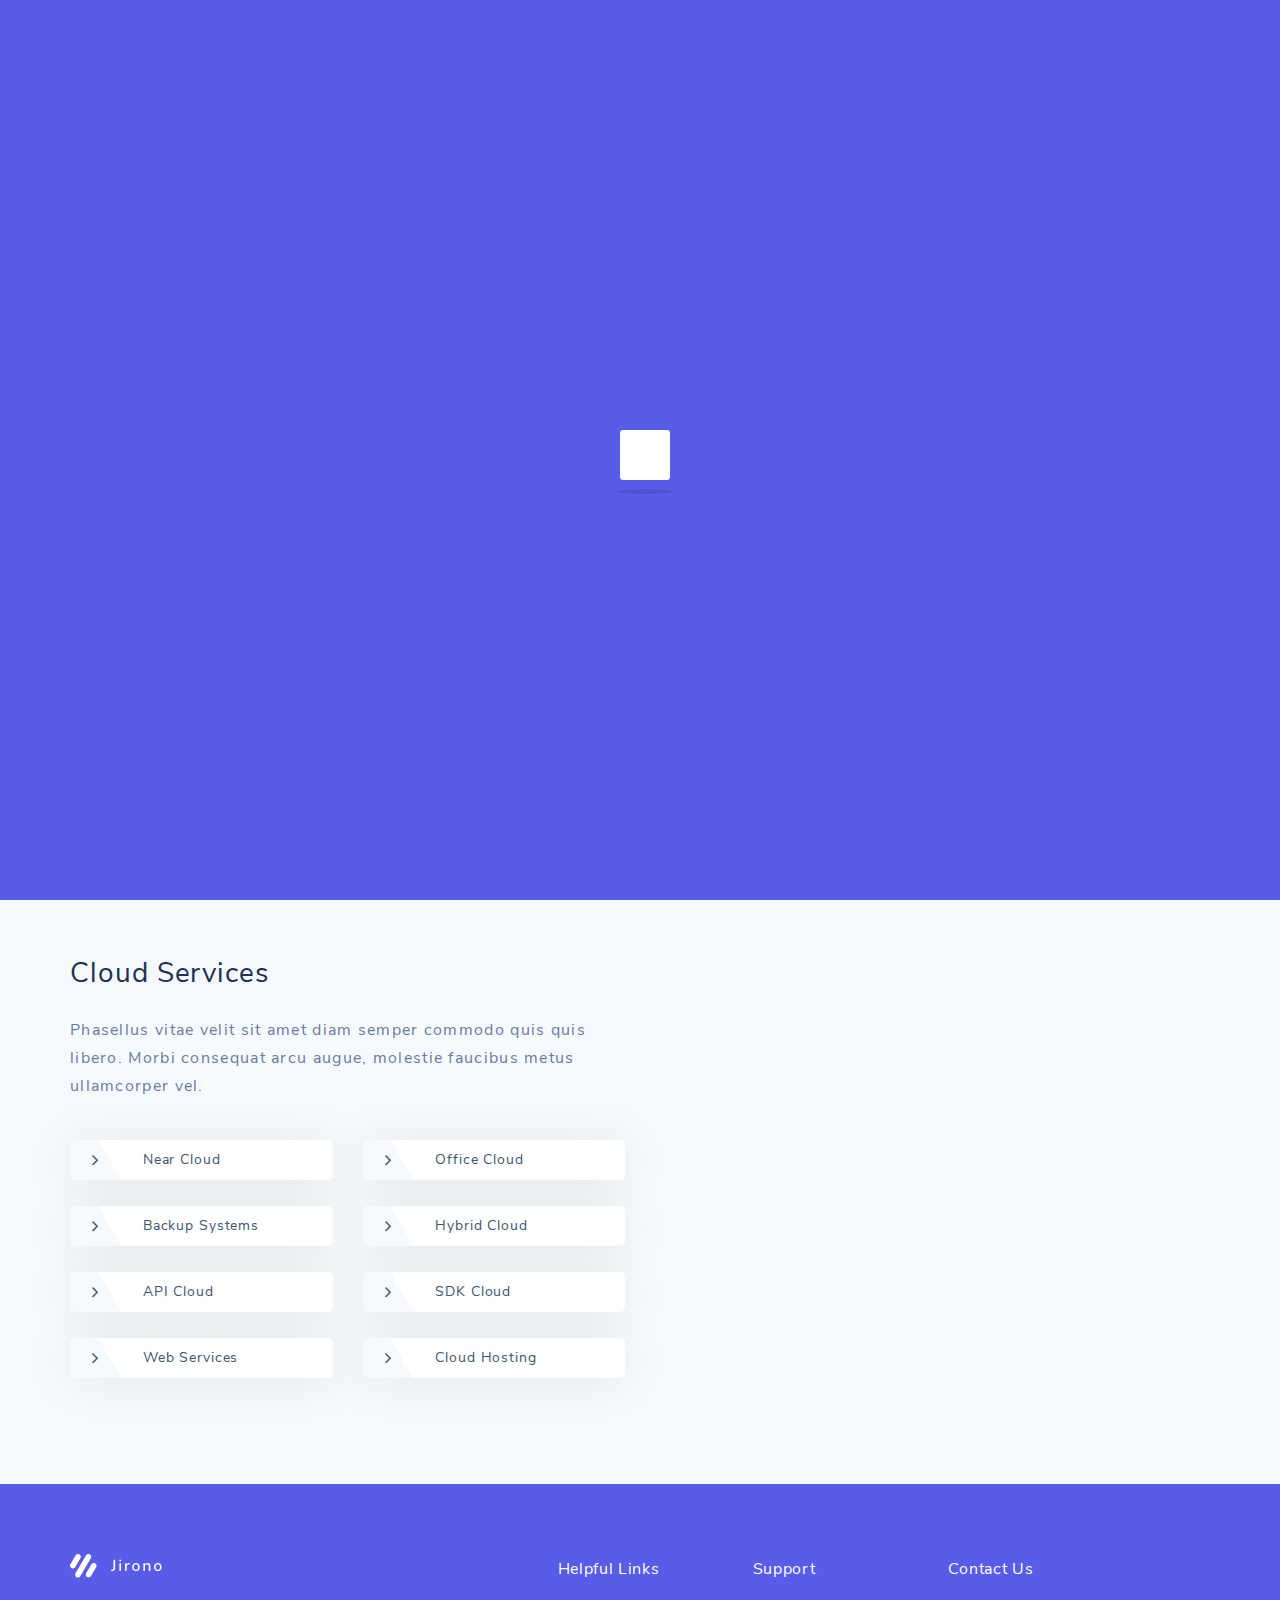
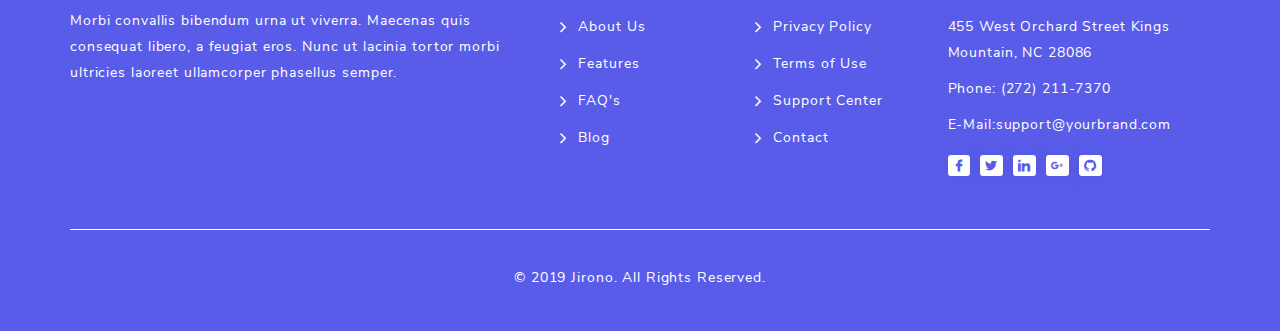
<file: FAQ.html>
<!DOCTYPE html>
<html lang="en">

<head>
    <meta charset="UTF-8">
    <meta name="viewport" content="width=device-width, initial-scale=1.0">
    <meta http-equiv="X-UA-Compatible" content="ie=edge">
    <script src="./assets/script/jquery.js"></script>
    <script type="text/javascript">
        $(window).on('load', function () {
            $('.preloader .spinner').delay(1800).fadeOut("slow", function () {
                $(this).css('z-index', '0');
                $('.preloader').addClass('complete').css("z-index", "0");
            });

        });
    </script>
    <link rel="stylesheet" href="assets/css/reset.css">
    <link rel="stylesheet" href="assets/css/grid.css">
    <link rel="stylesheet" href="assets/css/main.css">
    <title>Jirono FAQ</title>
</head>

<body>
    <div class="preloader">
        <div class="spinner">
            <div class="shadow"></div>
            <div class="box"></div>
        </div>

    </div>
    <header>
        <section id="header">
            <div class="container">
                <div class="row">
                    <div class="col-lg-12 col-12">
                        <div class="navigation-bar">
                            <div class="logo">
                                <img src="./assets/img/logo-blue.png" alt="logo_blue">
                            </div>
                            <div class="menu">
                                <ul>
                                    <li class="main-menu"><a href="./index.html">Home</a></li>
                                    <li class="main-menu" data-submenu="true"><a href="#">Discover</a>
                                        <ul class="submenu">
                                            <li><a href="#features">Features</a></li>
                                            <li><a href="#team">Our Team</a></li>
                                            <li><a href="#price-plans">Pricing Plans</a></li>
                                            <li><a href="#blog">Latests Blogs</a></li>
                                        </ul>
                                    </li>
                                    <li class="main-menu" data-submenu="true"><a href="#">Pages</a>
                                        <ul class="submenu">
                                            <li><a href="./about.html">About US</a></li>
                                            <li><a href="./features.html">Features</a></li>
                                            <li><a href="./FAQ.html">FAQ's</a></li>
                                            <li><a href="./blog.html">Blog</a></li>
                                        </ul>
                                    </li>
                                    <li class="main-menu"><a href="./contact.html">Contact</a></li>
                                </ul>

                            </div>
                            <div class="trigger">
                                <div class="top"></div>
                                <div class="middle"></div>
                                <div class="bottom"></div>
                            </div>
                            <div class="registration">
                                <ul>
                                    <li><a href="#" class="button">SIGN IN</a></li>
                                    <li><a href="#" class="button" data-checked="true">SIGN UP</a></li>
                                </ul>
                            </div>
                        </div>
                    </div>
                </div>
            </div>
        </section>
    </header>
    <main>
        <section id="parallax-aboutUs">
            <div class="container">
                <div class="row">
                    <div class="col-lg-12">
                        <div class="content-aboutUs">
                            <div class="content-header">
                                <h1>FAQ's</h1>
                            </div>
                            <div class="links">
                                <ul>
                                    <li><a href="./index.html">Home</a></li>
                                    <li><a href="#">FAQ's</a></li>
                                </ul>
                            </div>
                        </div>
                    </div>
                </div>
            </div>
        </section>


        <section id="faq">
            <div class="container">
                <div class="row">
                    <div class="col-lg-6 col-md-12 col-sm-12">
                        <div class="section-header-left">
                            <div class="name">
                                <h1>Freequently Asked Questions</span></h1>
                            </div>
                            <div class="text">
                                <p>Vestibulum ante ipsum primis in faucibus orci luctus et ultrices posuere cubilia
                                    Curae; Sed finibus faucibus congue. Interdum et malesuada fames ac ante ipsum primis
                                    in faucibus.</p>
                            </div>
                            <a href="#" class="button" data-checked="true">GET MORE HELP</a>
                        </div>
                    </div>
                    <div class="col-lg-6 col-md-12 col-sm-12">
                        <div class="faq-content">
                            <ul>
                                <li>
                                    <div class="content-header">
                                        <h5>How does Jirono Internet work?</h5>
                                    </div>
                                    <div class="content-text">
                                        <p>Aliquam erat odio, fringilla at porta a, vehicula ultricies est. Aliquam
                                            maximus turpis in dignissim pellentesque. Ut dolor quam, aliquam eget
                                            bibendum nec, luctus non metus. Morbi convallis.</p>

                                        <p>Vestibulum ante ipsum primis in faucibus orci luctus et ultrices posuere
                                            cubilia Curae; Sed finibus faucibus congue.</p>
                                    </div>
                                </li>
                                <li>
                                    <div class="content-header">
                                        <h5>How fast is the Jirono Internet service?</h5>
                                    </div>
                                    <div class="content-text">
                                        <p>Aliquam erat odio, fringilla at porta a, vehicula ultricies est. Aliquam
                                            maximus turpis in dignissim pellentesque. Ut dolor quam, aliquam eget
                                            bibendum nec, luctus non metus. Morbi convallis.</p>

                                        <p>Vestibulum ante ipsum primis in faucibus orci luctus et ultrices posuere
                                            cubilia Curae; Sed finibus faucibus congue.</p>
                                    </div>
                                </li>
                                <li>
                                    <div class="content-header">
                                        <h5>Can I keep my home phone number?</h5>
                                    </div>
                                    <div class="content-text">
                                        <p>Aliquam erat odio, fringilla at porta a, vehicula ultricies est. Aliquam
                                            maximus turpis in dignissim pellentesque. Ut dolor quam, aliquam eget
                                            bibendum nec, luctus non metus. Morbi convallis.</p>

                                        <p>Vestibulum ante ipsum primis in faucibus orci luctus et ultrices posuere
                                            cubilia Curae; Sed finibus faucibus congue.</p>
                                    </div>
                                </li>
                            </ul>
                        </div>
                    </div>
                </div>
            </div>
        </section>


        <section id="cloud-services">
            <div class="container">
                <div class="row">
                    <div class="col-lg-6 col-12">
                        <div class="section-header-left">
                            <div class="name">
                                <h1>Cloud Services</h1>
                            </div>
                            <div class="text">
                                <p>Phasellus vitae velit sit amet diam semper commodo quis quis libero. Morbi consequat
                                    arcu augue, molestie
                                    faucibus metus ullamcorper vel.</p>
                            </div>
                        </div>
                        <div class="row">
                            <div class="col-lg-6 col-md-6 col-sm-6 col-12">
                                <div class="content-cloudServices">
                                    <a href="#">
                                        <i class="fi flaticon-angle-arrow-pointing-to-right"></i>
                                        <span>Near Cloud</span>
                                    </a>
                                </div>
                                <div class="content-cloudServices">
                                    <a href="#">
                                        <i class="fi flaticon-angle-arrow-pointing-to-right"></i>
                                        <span>Backup Systems</span>
                                    </a>
                                </div>
                                <div class="content-cloudServices">
                                    <a href="#">
                                        <i class="fi flaticon-angle-arrow-pointing-to-right"></i>
                                        <span>API Cloud</span>
                                    </a>
                                </div>
                                <div class="content-cloudServices">
                                    <a href="#">
                                        <i class="fi flaticon-angle-arrow-pointing-to-right"></i>
                                        <span>Web Services</span>
                                    </a>
                                </div>
                            </div>
                            <div class="col-lg-6 col-md-6 col-sm-6 col-12">
                                <div class="content-cloudServices">
                                    <a href="#">
                                        <i class="fi flaticon-angle-arrow-pointing-to-right"></i>
                                        <span>Office Cloud</span>
                                    </a>
                                </div>
                                <div class="content-cloudServices">
                                    <a href="#">
                                        <i class="fi flaticon-angle-arrow-pointing-to-right"></i>
                                        <span>Hybrid Cloud</span>
                                    </a>
                                </div>
                                <div class="content-cloudServices">
                                    <a href="#">
                                        <i class="fi flaticon-angle-arrow-pointing-to-right"></i>
                                        <span>SDK Cloud</span>
                                    </a>
                                </div>
                                <div class="content-cloudServices">
                                    <a href="#">
                                        <i class="fi flaticon-angle-arrow-pointing-to-right"></i>
                                        <span>Cloud Hosting</span>
                                    </a>
                                </div>
                            </div>
                        </div>
                    </div>
                    <div class="col-lg-1"></div>
                    <div class="col-lg-5 col-md-12 col-sm-12">
                        <div class="content-photo">
                            <img src="./assets/img/blue-1.png" alt="">
                        </div>
                    </div>
                </div>
            </div>
        </section>

    </main>
    <footer>
        <section id="footer">
            <div class="container">
                <div class="row">
                    <div class="col-lg-5 col-md-12 col-sm-12 col-12">
                        <div class="footer-item">
                            <div class="item-header">
                                <img src="./assets/img/logo-white.png" alt="logo">
                            </div>
                            <div class="item-contain">
                                <p>Morbi convallis bibendum urna ut viverra. Maecenas quis consequat libero, a feugiat
                                    eros. Nunc ut lacinia tortor morbi ultricies laoreet ullamcorper phasellus semper.
                                </p>
                            </div>
                        </div>
                    </div>
                    <div class="col-lg-2 col-md-4 col-sm-6 col-6">
                        <div class="footer-item">
                            <div class="item-header">
                                <h5>Helpful Links</h5>
                            </div>
                            <div class="item-contain">
                                <ul>
                                    <li><a href="./about.html"><i
                                                class="fi flaticon-angle-arrow-pointing-to-right"></i><span>About
                                                Us</span></a></li>
                                    <li><a href="./features.html"><i
                                                class="fi flaticon-angle-arrow-pointing-to-right"></i><span>Features</span></a>
                                    </li>
                                    <li><a href="./FAQ.html"><i
                                                class="fi flaticon-angle-arrow-pointing-to-right"></i><span>FAQ's</span></a>
                                    </li>
                                    <li><a href="./blog.html"><i
                                                class="fi flaticon-angle-arrow-pointing-to-right"></i><span>Blog</span></a>
                                    </li>
                                </ul>
                            </div>
                        </div>

                    </div>
                    <div class="col-lg-2 col-md-4 col-sm-6 col-6">
                        <div class="footer-item">
                            <div class="item-header">
                                <h5>Support</h5>
                            </div>
                            <div class="item-contain">
                                <ul>
                                    <li><a href="#"><i
                                                class="fi flaticon-angle-arrow-pointing-to-right"></i><span>Privacy
                                                Policy</span></a></li>
                                    <li><a href="#"><i class="fi flaticon-angle-arrow-pointing-to-right"></i><span>Terms
                                                of Use</span></a></li>
                                    <li><a href="#"><i
                                                class="fi flaticon-angle-arrow-pointing-to-right"></i><span>Support
                                                Center</span></a></li>
                                    <li><a href="./contact.html"><i
                                                class="fi flaticon-angle-arrow-pointing-to-right"></i><span>Contact</span></a>
                                    </li>
                                </ul>
                            </div>
                        </div>

                    </div>
                    <div class="col-lg-3 col-md-4 col-sm-12 col-12">
                        <div class="footer-item">
                            <div class="item-header">
                                <h5>Contact Us</h5>
                            </div>
                            <div class="item-contain">
                                <ul>
                                    <li><span>455 West Orchard Street
                                            Kings Mountain, NC 28086</span></li>
                                    <li><span>Phone: (272) 211-7370</span></li>
                                    <li><span>E-Mail:support@yourbrand.com</span></li>
                                    <li>
                                        <ul class="footer-social">
                                            <li><a href="#"><i class="fi flaticon-facebook-logo"></i></a></li>
                                            <li><a href="#"><i class="fi flaticon-twitter"></i></a></li>
                                            <li><a href="#"><i class="fi flaticon-linkedin"></i></a></li>
                                            <li><a href="#"><i class="fi flaticon-google-plus"></i></a></li>
                                            <li><a href="#"><i class="fi flaticon-github-logo"></i></a></li>
                                        </ul>
                                    </li>
                                </ul>
                            </div>
                        </div>

                    </div>
                </div>
                <div class="row">
                    <div class="col-lg-12">
                        <p class="copyright">© 2019 Jirono. All Rights Reserved.</p>
                    </div>
                </div>
            </div>
        </section>
    </footer>
    <script src="./assets/script/main.js"></script>
</body>

</html>
</file>
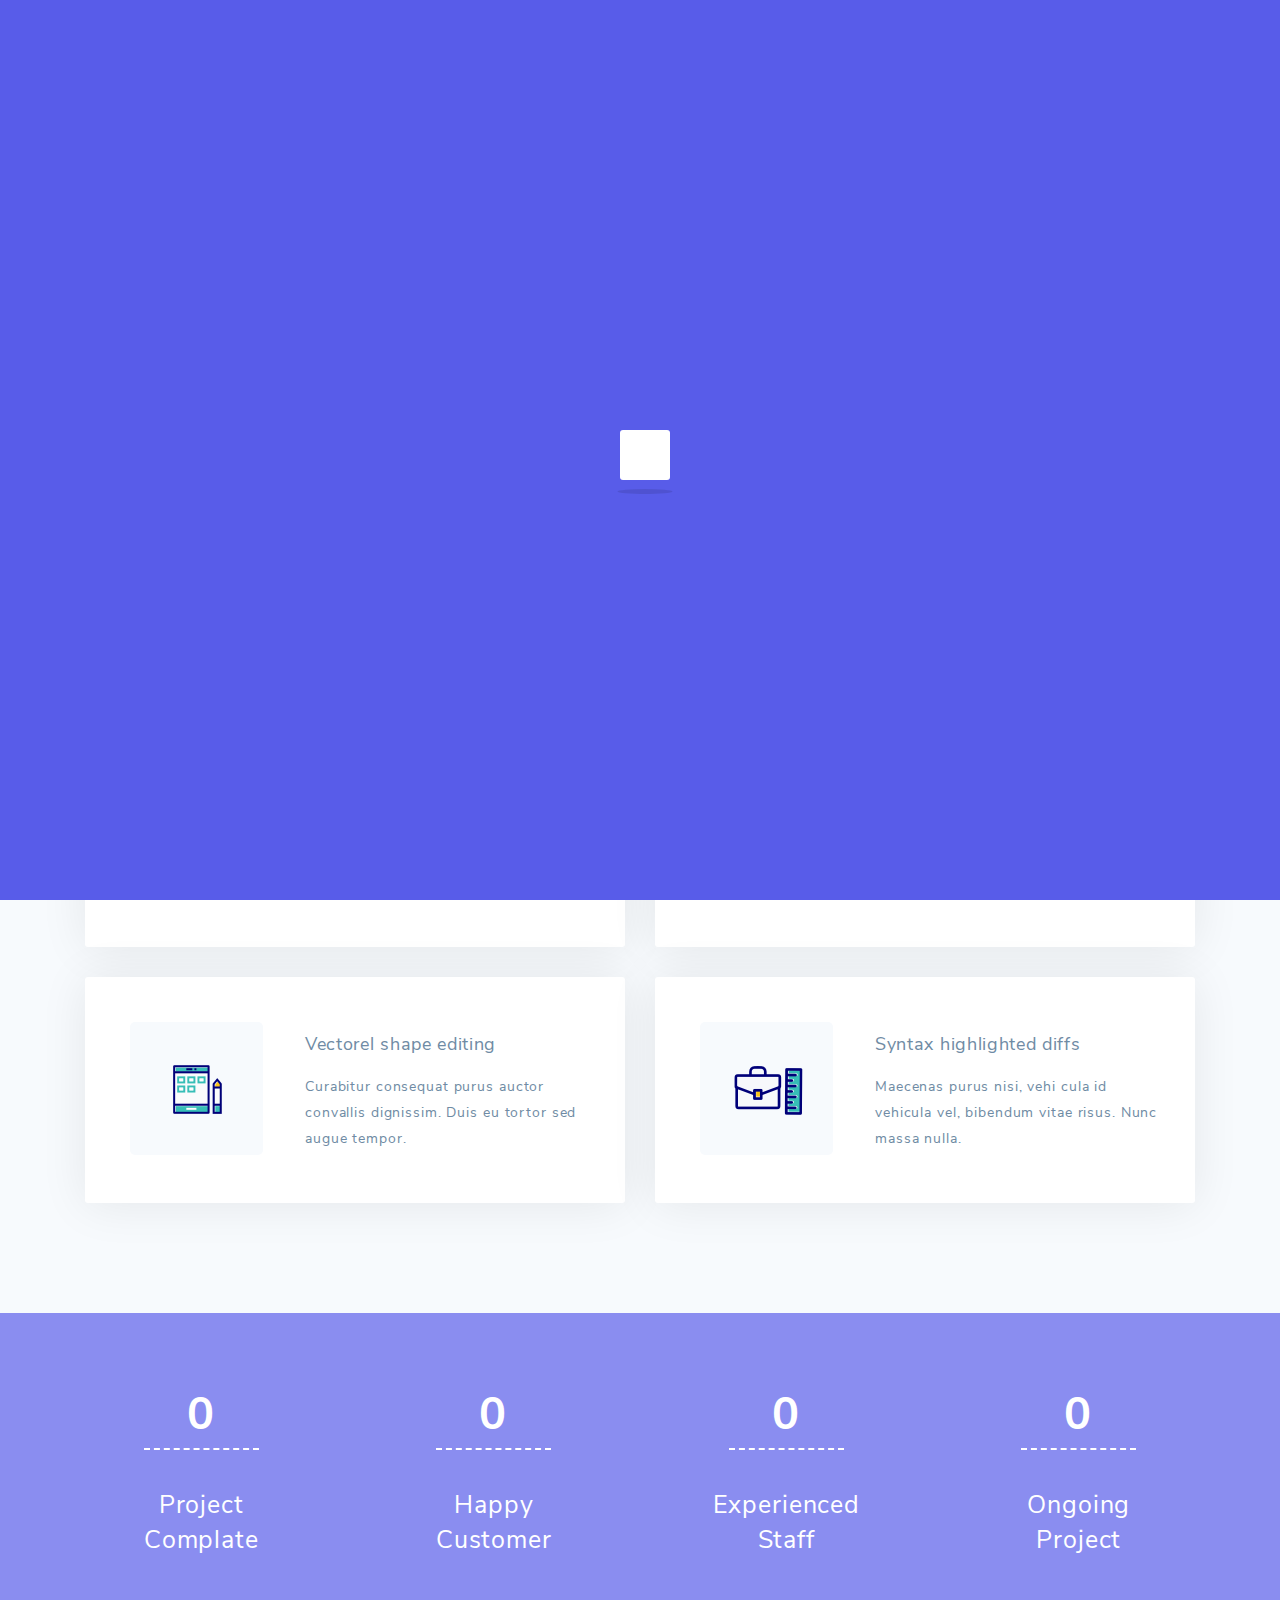
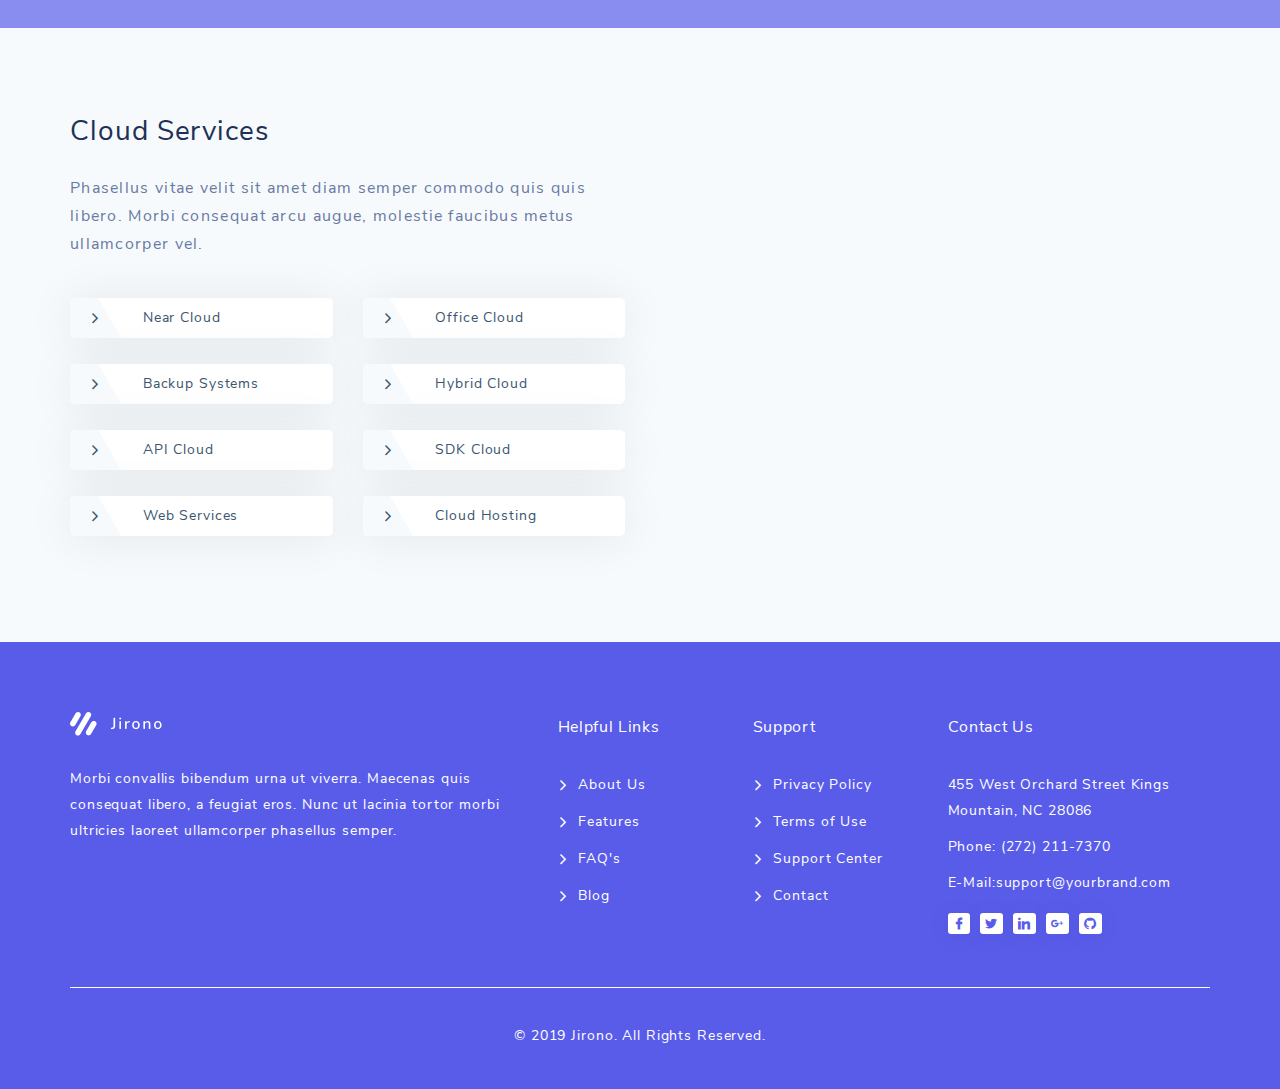
<file: features.html>
<!DOCTYPE html>
<html lang="en">

<head>
    <meta charset="UTF-8">
    <meta name="viewport" content="width=device-width, initial-scale=1.0">
    <meta http-equiv="X-UA-Compatible" content="ie=edge">
    <script src="./assets/script/jquery.js"></script>
    <script type="text/javascript">
        $(window).on('load', function () {
            $('.preloader .spinner').delay(1800).fadeOut("slow", function () {
                $(this).css('z-index', '0');
                $('.preloader').addClass('complete').css("z-index", "0");
            });

        });
    </script>
    <link rel="stylesheet" href="assets/css/reset.css">
    <link rel="stylesheet" href="assets/css/grid.css">
    <link rel="stylesheet" href="assets/css/main.css">
    <title>Jirono Features</title>
</head>

<body>
    <div class="preloader">
        <div class="spinner">
            <div class="shadow"></div>
            <div class="box"></div>
        </div>

    </div>
    <header>
        <section id="header">
            <div class="container">
                <div class="row">
                    <div class="col-lg-12 col-12">
                        <div class="navigation-bar">
                            <div class="logo">
                                <img src="./assets/img/logo-blue.png" alt="logo_blue">
                            </div>
                            <div class="menu">
                                <ul>
                                    <li class="main-menu"><a href="./index.html">Home</a></li>
                                    <li class="main-menu" data-submenu="true"><a href="#">Discover</a>
                                        <ul class="submenu">
                                            <li><a href="#features">Features</a></li>
                                            <li><a href="#team">Our Team</a></li>
                                            <li><a href="#price-plans">Pricing Plans</a></li>
                                            <li><a href="#blog">Latests Blogs</a></li>
                                        </ul>
                                    </li>
                                    <li class="main-menu" data-submenu="true"><a href="#">Pages</a>
                                        <ul class="submenu">
                                            <li><a href="./about.html">About US</a></li>
                                            <li><a href="./features.html">Features</a></li>
                                            <li><a href="./FAQ.html">FAQ's</a></li>
                                            <li><a href="./blog.html">Blog</a></li>
                                        </ul>
                                    </li>
                                    <li class="main-menu"><a href="./contact.html">Contact</a></li>
                                </ul>

                            </div>
                            <div class="trigger">
                                <div class="top"></div>
                                <div class="middle"></div>
                                <div class="bottom"></div>
                            </div>
                            <div class="registration">
                                <ul>
                                    <li><a href="#" class="button">SIGN IN</a></li>
                                    <li><a href="#" class="button" data-checked="true">SIGN UP</a></li>
                                </ul>
                            </div>
                        </div>
                    </div>
                </div>
            </div>
        </section>
    </header>
    <main>
        <section id="parallax-aboutUs">
            <div class="container">
                <div class="row">
                    <div class="col-lg-12">
                        <div class="content-aboutUs">
                            <div class="content-header">
                                <h1>Features</h1>
                            </div>
                            <div class="links">
                                <ul>
                                    <li><a href="./index.html">Home</a></li>
                                    <li><a href="#">Features</a></li>
                                </ul>
                            </div>
                        </div>
                    </div>
                </div>
            </div>
        </section>

        <section id="featurespage">
            <div class="container">
                <div class="col-lg-6 col-md-12 col-sm-12">
                    <div class="features-contain">
                        <a href="#">
                            <div class="icon">
                                <img src="./assets/img/icons/1.png" alt="">
                            </div>
                            <div class="text">
                                <h5>Expanded image diff support</h5>
                                <p>Sed a arcu a diam lobortis males uada eget in orci. Donec non dignissim lectus,
                                    aliquet.</p>
                            </div>
                        </a>
                    </div>
                </div>
                <div class="col-lg-6 col-md-12 col-sm-12">
                    <div class="features-contain">
                        <a href="#">
                            <div class="icon">
                                <img src="./assets/img/icons/2.png" alt="">
                            </div>
                            <div class="text">
                                <h5>Extensive editor integrations</h5>
                                <p>Aliquam fermentum orci eros, id lacinia arcu maximus condimentum. Proin sem sapien.
                                </p>
                            </div>
                        </a>
                    </div>
                </div>
                <div class="col-lg-6 col-md-12 col-sm-12">
                    <div class="features-contain">
                        <a href="#">
                            <div class="icon">
                                <img src="./assets/img/icons/3.png" alt="">
                            </div>
                            <div class="text">
                                <h5>Community supported</h5>
                                <p>Nunc efficitur nisl elementum, tincidunt tellus at, dignissim libero. Nunc ut sem
                                    quam.</p>
                            </div>
                        </a>
                    </div>
                </div>
                <div class="col-lg-6 col-md-12 col-sm-12">
                    <div class="features-contain">
                        <a href="#">
                            <div class="icon">
                                <img src="./assets/img/icons/4.png" alt="">
                            </div>
                            <div class="text">
                                <h5>Non-destructive editing</h5>
                                <p>Etiam congue id magna at auctor. Sed pellentesque ultricies nisi, ac finibus loremt.
                                </p>
                            </div>
                        </a>
                    </div>
                </div>
                <div class="col-lg-6 col-md-12 col-sm-12">
                    <div class="features-contain">
                        <a href="#">
                            <div class="icon">
                                <img src="./assets/img/icons/5.png" alt="">
                            </div>
                            <div class="text">
                                <h5>Vectorel shape editing</h5>
                                <p>Curabitur consequat purus auctor convallis dignissim. Duis eu tortor sed augue
                                    tempor.</p>
                            </div>
                        </a>
                    </div>
                </div>
                <div class="col-lg-6 col-md-12 col-sm-12">
                    <div class="features-contain">
                        <a href="#">
                            <div class="icon">
                                <img src="./assets/img/icons/6.png" alt="">
                            </div>
                            <div class="text">
                                <h5>Syntax highlighted diffs</h5>
                                <p>Maecenas purus nisi, vehi cula id vehicula vel, bibendum vitae risus. Nunc massa
                                    nulla.</p>
                            </div>
                        </a>
                    </div>
                </div>
            </div>
        </section>

        <section id="parallax-digits">
            <div class="container">
                <div class="row">
                    <div class="col-lg-3 col-md-6 col-sm-6 col-12">
                        <div class="content-parallax">
                            <strong>0</strong>
                            <span>Project
                                <br>
                                Complate</span>
                        </div>
                    </div>
                    <div class="col-lg-3 col-md-6 col-sm-6 col-12">
                        <div class="content-parallax">
                            <strong>0</strong>
                            <span>Happy
                                <br>
                                Customer</span>
                        </div>
                    </div>
                    <div class="col-lg-3 col-md-6 col-sm-6 col-12">
                        <div class="content-parallax">
                            <strong>0</strong>
                            <span>Experienced
                                <br>
                                Staff</span>
                        </div>
                    </div>
                    <div class="col-lg-3 col-md-6 col-sm-6 col-12">
                        <div class="content-parallax">
                            <strong>0</strong>
                            <span>Ongoing
                                <br>
                                Project</span>
                        </div>
                    </div>
                </div>
            </div>
        </section>

        <section id="cloud-services">
            <div class="container">
                <div class="row">
                    <div class="col-lg-6 col-12">
                        <div class="section-header-left">
                            <div class="name">
                                <h1>Cloud Services</h1>
                            </div>
                            <div class="text">
                                <p>Phasellus vitae velit sit amet diam semper commodo quis quis libero. Morbi consequat
                                    arcu augue, molestie
                                    faucibus metus ullamcorper vel.</p>
                            </div>
                        </div>
                        <div class="row">
                            <div class="col-lg-6 col-md-6 col-sm-6 col-12">
                                <div class="content-cloudServices">
                                    <a href="#">
                                        <i class="fi flaticon-angle-arrow-pointing-to-right"></i>
                                        <span>Near Cloud</span>
                                    </a>
                                </div>
                                <div class="content-cloudServices">
                                    <a href="#">
                                        <i class="fi flaticon-angle-arrow-pointing-to-right"></i>
                                        <span>Backup Systems</span>
                                    </a>
                                </div>
                                <div class="content-cloudServices">
                                    <a href="#">
                                        <i class="fi flaticon-angle-arrow-pointing-to-right"></i>
                                        <span>API Cloud</span>
                                    </a>
                                </div>
                                <div class="content-cloudServices">
                                    <a href="#">
                                        <i class="fi flaticon-angle-arrow-pointing-to-right"></i>
                                        <span>Web Services</span>
                                    </a>
                                </div>
                            </div>
                            <div class="col-lg-6 col-md-6 col-sm-6 col-12">
                                <div class="content-cloudServices">
                                    <a href="#">
                                        <i class="fi flaticon-angle-arrow-pointing-to-right"></i>
                                        <span>Office Cloud</span>
                                    </a>
                                </div>
                                <div class="content-cloudServices">
                                    <a href="#">
                                        <i class="fi flaticon-angle-arrow-pointing-to-right"></i>
                                        <span>Hybrid Cloud</span>
                                    </a>
                                </div>
                                <div class="content-cloudServices">
                                    <a href="#">
                                        <i class="fi flaticon-angle-arrow-pointing-to-right"></i>
                                        <span>SDK Cloud</span>
                                    </a>
                                </div>
                                <div class="content-cloudServices">
                                    <a href="#">
                                        <i class="fi flaticon-angle-arrow-pointing-to-right"></i>
                                        <span>Cloud Hosting</span>
                                    </a>
                                </div>
                            </div>
                        </div>
                    </div>
                    <div class="col-lg-1"></div>
                    <div class="col-lg-5 col-md-12 col-sm-12">
                        <div class="content-photo">
                            <img src="./assets/img/blue-1.png" alt="">
                        </div>
                    </div>
                </div>
            </div>
        </section>

    </main>
    <footer>
        <section id="footer">
            <div class="container">
                <div class="row">
                    <div class="col-lg-5 col-md-12 col-sm-12 col-12">
                        <div class="footer-item">
                            <div class="item-header">
                                <img src="./assets/img/logo-white.png" alt="logo">
                            </div>
                            <div class="item-contain">
                                <p>Morbi convallis bibendum urna ut viverra. Maecenas quis consequat libero, a feugiat
                                    eros. Nunc ut lacinia tortor morbi ultricies laoreet ullamcorper phasellus semper.
                                </p>
                            </div>
                        </div>
                    </div>
                    <div class="col-lg-2 col-md-4 col-sm-6 col-6">
                        <div class="footer-item">
                            <div class="item-header">
                                <h5>Helpful Links</h5>
                            </div>
                            <div class="item-contain">
                                <ul>
                                    <li><a href="./about.html"><i
                                                class="fi flaticon-angle-arrow-pointing-to-right"></i><span>About
                                                Us</span></a></li>
                                    <li><a href="./features.html"><i
                                                class="fi flaticon-angle-arrow-pointing-to-right"></i><span>Features</span></a>
                                    </li>
                                    <li><a href="./FAQ.html"><i
                                                class="fi flaticon-angle-arrow-pointing-to-right"></i><span>FAQ's</span></a>
                                    </li>
                                    <li><a href="./blog.html"><i
                                                class="fi flaticon-angle-arrow-pointing-to-right"></i><span>Blog</span></a>
                                    </li>
                                </ul>
                            </div>
                        </div>

                    </div>
                    <div class="col-lg-2 col-md-4 col-sm-6 col-6">
                        <div class="footer-item">
                            <div class="item-header">
                                <h5>Support</h5>
                            </div>
                            <div class="item-contain">
                                <ul>
                                    <li><a href="#"><i
                                                class="fi flaticon-angle-arrow-pointing-to-right"></i><span>Privacy
                                                Policy</span></a></li>
                                    <li><a href="#"><i class="fi flaticon-angle-arrow-pointing-to-right"></i><span>Terms
                                                of Use</span></a></li>
                                    <li><a href="#"><i
                                                class="fi flaticon-angle-arrow-pointing-to-right"></i><span>Support
                                                Center</span></a></li>
                                    <li><a href="./contact.html"><i
                                                class="fi flaticon-angle-arrow-pointing-to-right"></i><span>Contact</span></a>
                                    </li>
                                </ul>
                            </div>
                        </div>

                    </div>
                    <div class="col-lg-3 col-md-4 col-sm-12 col-12">
                        <div class="footer-item">
                            <div class="item-header">
                                <h5>Contact Us</h5>
                            </div>
                            <div class="item-contain">
                                <ul>
                                    <li><span>455 West Orchard Street
                                            Kings Mountain, NC 28086</span></li>
                                    <li><span>Phone: (272) 211-7370</span></li>
                                    <li><span>E-Mail:support@yourbrand.com</span></li>
                                    <li>
                                        <ul class="footer-social">
                                            <li><a href="#"><i class="fi flaticon-facebook-logo"></i></a></li>
                                            <li><a href="#"><i class="fi flaticon-twitter"></i></a></li>
                                            <li><a href="#"><i class="fi flaticon-linkedin"></i></a></li>
                                            <li><a href="#"><i class="fi flaticon-google-plus"></i></a></li>
                                            <li><a href="#"><i class="fi flaticon-github-logo"></i></a></li>
                                        </ul>
                                    </li>
                                </ul>
                            </div>
                        </div>

                    </div>
                </div>
                <div class="row">
                    <div class="col-lg-12">
                        <p class="copyright">© 2019 Jirono. All Rights Reserved.</p>
                    </div>
                </div>
            </div>
        </section>
    </footer>
    <script src="./assets/script/main.js"></script>
</body>

</html>
</file>
<file: assets/css/main.css>
#about {
  background-color: #F7FAFD;
  padding: 80px 0px;
  position: relative; }
  #about .left {
    left: 0px; }
  #about .right {
    right: 0px; }
  #about .float-right {
    float: right; }
  #about .photo {
    border-radius: 10px;
    overflow: hidden;
    max-width: 65%; }
    #about .photo:hover img {
      -webkit-transform: scale(1.1);
              transform: scale(1.1);
      -webkit-transition: all 0.3s ease 0s;
      transition: all 0.3s ease 0s; }
    #about .photo img {
      width: 100%;
      -webkit-transition: all 0.3s ease 0s;
      transition: all 0.3s ease 0s; }
  #about .text {
    -webkit-box-shadow: 0 2px 48px 0 rgba(0, 0, 0, 0.08);
            box-shadow: 0 2px 48px 0 rgba(0, 0, 0, 0.08);
    max-width: 38%;
    border-radius: 10px;
    position: absolute;
    background-color: #fff;
    top: 45px;
    float: right;
    padding: 11px 25px;
    z-index: 99; }
    #about .text h3 {
      font-size: 28px;
      color: #1E3056;
      line-height: 46px;
      letter-spacing: 0.93px;
      margin-bottom: 20px;
      color: #3B566E; }
    #about .text p {
      line-height: 28px;
      letter-spacing: 1px;
      text-align: center;
      font-weight: 400;
      font-size: 16px;
      letter-spacing: 1.3px;
      color: #697BA2;
      position: relative;
      text-align: justify;
      margin-bottom: 30px; }

#blogsinglepage {
  background-color: #F7FAFD;
  padding: 80px 0px 80px 0px; }
  #blogsinglepage .row {
    display: block !important; }
  #blogsinglepage .content-blog-main, #blogsinglepage .content-blog-comments {
    margin-bottom: 30px; }
    #blogsinglepage .content-blog-main .text, #blogsinglepage .content-blog-comments .text {
      padding: 20px; }
      #blogsinglepage .content-blog-main .text p, #blogsinglepage .content-blog-comments .text p {
        text-align: left;
        font-size: 16px; }
  #blogsinglepage .mini-photo {
    border-radius: 7px;
    overflow: hidden;
    height: 150px;
    margin: 20px 0px;
    cursor: pointer; }
    #blogsinglepage .mini-photo:hover img {
      -webkit-transform: scale(1.1);
              transform: scale(1.1);
      -webkit-transition: all 0.3s ease 0s;
      transition: all 0.3s ease 0s; }
    #blogsinglepage .mini-photo img {
      width: 100%;
      -webkit-transition: all 0.3s ease 0s;
      transition: all 0.3s ease 0s; }
  #blogsinglepage blockquote {
    border-radius: 5px;
    background: #F4F8FB;
    overflow: hidden;
    margin-bottom: 28px;
    padding: 40px; }
    #blogsinglepage blockquote .text p {
      text-align: center !important;
      font-size: 14px !important;
      position: relative; }
      #blogsinglepage blockquote .text p:before {
        content: '"';
        position: absolute;
        font-size: 100px;
        top: 10px;
        left: -20px;
        color: #e4e7ea; }
      #blogsinglepage blockquote .text p:after {
        content: '"';
        position: absolute;
        font-size: 100px;
        bottom: -30px;
        right: 20px;
        color: #e4e7ea; }
    #blogsinglepage blockquote .author h5 {
      font-size: 16px; }
  #blogsinglepage .post-footer {
    border-top: 1px solid #F7FAFD;
    display: -webkit-box;
    display: -ms-flexbox;
    display: flex;
    -webkit-box-pack: justify;
        -ms-flex-pack: justify;
            justify-content: space-between;
    padding: 20px 20px 0px; }
    #blogsinglepage .post-footer ul li {
      display: inline-block;
      margin: 0px 5px; }
  #blogsinglepage .content-blog-comments, #blogsinglepage .postcomment {
    -webkit-box-shadow: 0 2px 48px 0 rgba(0, 0, 0, 0.08);
            box-shadow: 0 2px 48px 0 rgba(0, 0, 0, 0.08);
    background-color: white;
    border-radius: 10px;
    padding: 30px; }
    #blogsinglepage .content-blog-comments .blog-header h5, #blogsinglepage .postcomment .blog-header h5 {
      text-align: left !important;
      line-height: 28px;
      letter-spacing: 1px;
      text-align: center;
      font-weight: 400;
      font-size: 16px;
      letter-spacing: 1.3px;
      color: #697BA2;
      position: relative;
      font-size: 18px; }
    #blogsinglepage .content-blog-comments .comment-content-list, #blogsinglepage .postcomment .comment-content-list {
      margin-top: 30px; }
      #blogsinglepage .content-blog-comments .comment-content-list li, #blogsinglepage .postcomment .comment-content-list li {
        margin-bottom: 40px; }
        #blogsinglepage .content-blog-comments .comment-content-list li .icon, #blogsinglepage .postcomment .comment-content-list li .icon {
          float: left;
          display: inline-block;
          font-size: 70px;
          background-color: #F7FAFD;
          color: #6F8BA4;
          border-radius: 5px; }
        #blogsinglepage .content-blog-comments .comment-content-list li ul, #blogsinglepage .postcomment .comment-content-list li ul {
          margin-top: 30px;
          padding-left: 30px; }
        #blogsinglepage .content-blog-comments .comment-content-list li .comment-content .name-time, #blogsinglepage .postcomment .comment-content-list li .comment-content .name-time {
          display: -webkit-box;
          display: -ms-flexbox;
          display: flex;
          -webkit-box-pack: justify;
              -ms-flex-pack: justify;
                  justify-content: space-between; }
          #blogsinglepage .content-blog-comments .comment-content-list li .comment-content .name-time .name, #blogsinglepage .postcomment .comment-content-list li .comment-content .name-time .name {
            margin-left: 40px;
            text-align: left; }
          #blogsinglepage .content-blog-comments .comment-content-list li .comment-content .name-time h5, #blogsinglepage .postcomment .comment-content-list li .comment-content .name-time h5 {
            line-height: 28px;
            letter-spacing: 1px;
            text-align: center;
            font-weight: 400;
            font-size: 16px;
            letter-spacing: 1.3px;
            color: #697BA2;
            position: relative;
            font-weight: 800;
            font-size: 14px; }
          #blogsinglepage .content-blog-comments .comment-content-list li .comment-content .name-time span, #blogsinglepage .postcomment .comment-content-list li .comment-content .name-time span {
            line-height: 26px;
            letter-spacing: 0.88px;
            font-size: 14px;
            font-weight: 400;
            font-weight: 400;
            font-size: 12px; }
          #blogsinglepage .content-blog-comments .comment-content-list li .comment-content .name-time a, #blogsinglepage .postcomment .comment-content-list li .comment-content .name-time a {
            background-color: #F7FAFD;
            color: #6F8BA4;
            text-decoration: none;
            padding: 5px 10px;
            border-radius: 5px;
            float: right; }
            #blogsinglepage .content-blog-comments .comment-content-list li .comment-content .name-time a i, #blogsinglepage .postcomment .comment-content-list li .comment-content .name-time a i {
              margin-right: 5px; }
        #blogsinglepage .content-blog-comments .comment-content-list li .comment-content .comment-text, #blogsinglepage .postcomment .comment-content-list li .comment-content .comment-text {
          margin-left: 110px;
          text-align: left;
          margin-top: 10px; }
          #blogsinglepage .content-blog-comments .comment-content-list li .comment-content .comment-text p, #blogsinglepage .postcomment .comment-content-list li .comment-content .comment-text p {
            line-height: 26px;
            letter-spacing: 0.88px;
            font-size: 14px;
            font-weight: 400;
            color: #6F8BA4; }
  #blogsinglepage .postcomment .postform {
    margin: 20px 0px; }
    #blogsinglepage .postcomment .postform .form-item {
      margin-top: 20px; }
      #blogsinglepage .postcomment .postform .form-item input, #blogsinglepage .postcomment .postform .form-item textarea {
        border: 1px solid #eee;
        width: 100%;
        height: 40px;
        outline: none;
        padding-left: 20px;
        padding-right: 20px; }
      #blogsinglepage .postcomment .postform .form-item label {
        display: block;
        text-transform: uppercase;
        font-weight: 600;
        font-size: 14px;
        margin-bottom: 0px;
        color: #6F8BA4; }
      #blogsinglepage .postcomment .postform .form-item textarea {
        height: 150px;
        resize: none;
        padding: 20px; }
      #blogsinglepage .postcomment .postform .form-item button {
        font-size: 14px;
        text-decoration: none;
        color: #fff;
        color: #585CE9;
        padding: 5px 30px;
        border: 1px solid #585CE9;
        border-radius: 6px;
        font-weight: 700;
        font-size: 12px;
        -webkit-transition: all 0.3s ease 0s;
        transition: all 0.3s ease 0s; }
        #blogsinglepage .postcomment .postform .form-item button[data-checked] {
          background-color: #585CE9;
          color: #fff;
          -webkit-box-shadow: 0 4px 5px 0 rgba(103, 67, 213, 0.24);
                  box-shadow: 0 4px 5px 0 rgba(103, 67, 213, 0.24);
          -webkit-transition: all 0.3s ease 0s;
          transition: all 0.3s ease 0s; }
        #blogsinglepage .postcomment .postform .form-item button[data-checked]:hover {
          background-color: #fff;
          color: #585CE9;
          -webkit-transition: all 0.3s ease 0s;
          transition: all 0.3s ease 0s; }

#blogpage {
  background-color: #F7FAFD;
  padding: 80px 0px 80px 0px; }
  #blogpage .row {
    display: block; }
  #blogpage .content-blog-item {
    margin-top: 30px; }
    #blogpage .content-blog-item .photo {
      height: 200px;
      position: relative;
      overflow: hidden;
      border-bottom-left-radius: 0%;
      border-bottom-right-radius: 0%; }
      #blogpage .content-blog-item .photo img {
        width: 100%; }

.sidebar .search {
  margin-bottom: 30px;
  -webkit-box-shadow: 0 2px 48px 0 rgba(0, 0, 0, 0.08);
          box-shadow: 0 2px 48px 0 rgba(0, 0, 0, 0.08); }
  .sidebar .search form {
    position: relative; }
    .sidebar .search form input {
      border: 1px solid #fff;
      display: block;
      width: 100%;
      height: 100%;
      outline: none;
      padding: 10px 50px 10px 20px;
      border-radius: 5px; }
      .sidebar .search form input::-webkit-input-placeholder {
        font-size: 16px; }
      .sidebar .search form input:-ms-input-placeholder {
        font-size: 16px; }
      .sidebar .search form input::-ms-input-placeholder {
        font-size: 16px; }
      .sidebar .search form input::placeholder {
        font-size: 16px; }
    .sidebar .search form button {
      position: absolute;
      z-index: 2;
      right: 7px;
      top: 3px;
      height: 35px;
      width: 35px;
      border: none;
      background-image: linear-gradient(127deg, #585CE9 0%, #5C83E3 91%);
      cursor: pointer;
      text-align: center;
      padding: 0px;
      border-radius: 4px;
      color: white; }
.sidebar .blog-types {
  margin-bottom: 30px;
  border-radius: 5px;
  background-color: white;
  -webkit-box-shadow: 0 2px 48px 0 rgba(0, 0, 0, 0.08);
          box-shadow: 0 2px 48px 0 rgba(0, 0, 0, 0.08); }
  .sidebar .blog-types ul li {
    padding: 11px 25px;
    border-bottom: 1px solid #F7FAFD;
    -webkit-transition: all 0.3s ease 0s;
    transition: all 0.3s ease 0s;
    cursor: pointer; }
    .sidebar .blog-types ul li:hover a {
      -webkit-transform: translateX(10px);
              transform: translateX(10px);
      -webkit-transition: all 0.3s ease 0s;
      transition: all 0.3s ease 0s; }
    .sidebar .blog-types ul li::after {
      font-family: Flaticon;
      content: "\f111";
      position: absolute;
      left: 30px;
      color: #3B566E;
      font-size: 12px;
      line-height: 25px; }
    .sidebar .blog-types ul li a {
      line-height: 26px;
      letter-spacing: 0.88px;
      font-size: 14px;
      font-weight: 400;
      text-decoration: none;
      padding-left: 35px;
      color: #3B566E;
      -webkit-transition: all 0.3s ease 0s;
      transition: all 0.3s ease 0s;
      position: relative;
      display: inline-block; }
    .sidebar .blog-types ul li span {
      float: right;
      display: inline-block;
      background: #585CE9;
      width: 35px;
      height: 25px;
      text-align: center;
      line-height: 25px;
      color: white;
      border-radius: 10px; }
.sidebar .blog-buttons, .sidebar .contact-us {
  margin-bottom: 30px;
  -webkit-box-shadow: 0 2px 48px 0 rgba(0, 0, 0, 0.08);
          box-shadow: 0 2px 48px 0 rgba(0, 0, 0, 0.08);
  border-radius: 5px;
  background-color: white;
  padding: 30px;
  padding-bottom: 20px;
  overflow: hidden; }
  .sidebar .blog-buttons a, .sidebar .contact-us a {
    float: left;
    margin-right: 10px;
    margin-bottom: 10px;
    background: #f5f5f5;
    padding-left: 10px;
    padding-right: 10px;
    line-height: 26px;
    letter-spacing: 0.88px;
    font-size: 14px;
    font-weight: 400;
    color: #3B566E;
    -webkit-transition: all 0.3s ease 0s;
    transition: all 0.3s ease 0s;
    text-decoration: none;
    border-radius: 5px; }
    .sidebar .blog-buttons a:hover, .sidebar .contact-us a:hover {
      background-color: #585CE9;
      color: #F7FAFD;
      -webkit-transition: all 0.3s ease 0s;
      transition: all 0.3s ease 0s; }
.sidebar .contact-us {
  padding: 0;
  height: 250px;
  position: relative;
  background-image: url(../img/1.jpg);
  background-position: center;
  background-repeat: no-repeat;
  background-size: cover; }
  .sidebar .contact-us::before {
    content: '';
    position: absolute;
    width: 100%;
    height: 100%;
    opacity: .70;
    background: #585CE9;
    top: 0%;
    left: 0%; }
  .sidebar .contact-us .content {
    position: absolute;
    width: 100%;
    top: 50%;
    margin-top: -50px;
    text-align: center;
    display: block;
    color: white;
    padding: 0px 40px; }
    .sidebar .contact-us .content h5 {
      letter-spacing: 0.69px;
      line-height: 30px;
      font-size: 16px;
      font-size: 18px;
      font-weight: 700; }
    .sidebar .contact-us .content .button {
      float: none;
      display: inline-block;
      margin-top: 20px;
      margin-right: 0px;
      font-size: 14px;
      letter-spacing: 0.5px;
      font-weight: 700; }

.content-blog-main, .content-blog-item {
  text-align: center;
  padding-bottom: 20px;
  background-color: white;
  border-radius: 10px;
  -webkit-box-shadow: 0 2px 48px 0 rgba(0, 0, 0, 0.08);
          box-shadow: 0 2px 48px 0 rgba(0, 0, 0, 0.08);
  overflow: hidden; }
  .content-blog-main .photo, .content-blog-item .photo {
    position: relative;
    height: 450px;
    overflow: hidden;
    border-bottom-left-radius: 0%;
    border-bottom-right-radius: 0%; }
    .content-blog-main .photo .time, .content-blog-item .photo .time {
      position: absolute !important;
      display: block;
      width: 100px;
      height: 30px;
      background-color: #3B566E;
      color: white !important;
      bottom: 0;
      left: 50%;
      margin-left: -50px;
      border-top-left-radius: 5px;
      border-top-right-radius: 5px;
      line-height: 28px;
      letter-spacing: 1px;
      text-align: center;
      font-weight: 400;
      font-size: 16px;
      letter-spacing: 1.3px;
      color: #697BA2;
      position: relative; }
  .content-blog-main .name, .content-blog-item .name {
    margin: 30px 0px 10px;
    padding: 0px 20px 20px 20px; }
    .content-blog-main .name .about, .content-blog-item .name .about {
      margin: 10px; }
      .content-blog-main .name .about a, .content-blog-item .name .about a {
        text-decoration: none;
        color: #585CE9;
        margin: 10px; }
    .content-blog-main .name h3, .content-blog-item .name h3 {
      line-height: 28px;
      letter-spacing: 1px;
      text-align: center;
      font-weight: 400;
      font-size: 16px;
      letter-spacing: 1.3px;
      color: #697BA2;
      position: relative;
      color: #3B566E; }
  .content-blog-main .text, .content-blog-item .text {
    padding: 0px 20px 20px 20px;
    margin: 10px 0px 10px; }
    .content-blog-main .text p, .content-blog-item .text p {
      line-height: 26px;
      letter-spacing: 0.88px;
      font-size: 14px;
      font-weight: 400;
      color: #6F8BA4; }
  .content-blog-main .button, .content-blog-item .button {
    display: inline-block;
    padding: 10px 40px;
    background-color: #fff;
    font-size: 14px;
    line-height: 19px;
    -webkit-transition: all 0.3s ease 0s;
    transition: all 0.3s ease 0s;
    background-color: #585CE9;
    text-decoration: none; }
    .content-blog-main .button:hover, .content-blog-item .button:hover {
      background-color: #4146e6;
      -webkit-transition: all 0.3s ease 0s;
      transition: all 0.3s ease 0s;
      color: #fff; }

#contactpage {
  padding: 80px 0px;
  background-color: #F7FAFD; }
  #contactpage .map {
    padding: 30px 0px; }
    #contactpage .map .google-map {
      -webkit-box-shadow: 0 2px 48px 0 rgba(0, 0, 0, 0.08);
              box-shadow: 0 2px 48px 0 rgba(0, 0, 0, 0.08); }
      #contactpage .map .google-map iframe {
        width: 100%; }
    #contactpage .map .contact-information {
      width: 90%;
      margin: 0 auto;
      position: relative;
      margin-left: 5%;
      margin-top: -90px;
      border-radius: 5px;
      padding: 30px;
      padding-bottom: 10px;
      background-image: linear-gradient(135deg, #585CE9 0%, #5C83E3 100%);
      -webkit-box-shadow: 0 2px 48px 0 rgba(0, 0, 0, 0.08);
              box-shadow: 0 2px 48px 0 rgba(0, 0, 0, 0.08);
      color: white; }
      #contactpage .map .contact-information .footer-social {
        margin-top: 30px;
        text-align: center;
        margin-bottom: 20px; }
      #contactpage .map .contact-information .item {
        padding: 10px; }
        #contactpage .map .contact-information .item span {
          line-height: 28px;
          letter-spacing: 1px;
          text-align: center;
          font-weight: 400;
          font-size: 16px;
          letter-spacing: 1.3px;
          color: #697BA2;
          position: relative;
          color: white;
          font-size: 14px; }
  #contactpage .contact-bottom {
    margin-top: 80px; }
    #contactpage .contact-bottom h5 {
      text-align: left !important;
      line-height: 28px;
      letter-spacing: 1px;
      text-align: center;
      font-weight: 400;
      font-size: 16px;
      letter-spacing: 1.3px;
      color: #697BA2;
      position: relative;
      font-size: 18px;
      margin-bottom: 28px; }
    #contactpage .contact-bottom p {
      margin-bottom: 28px;
      line-height: 26px;
      letter-spacing: 0.88px;
      font-size: 14px;
      font-weight: 400;
      color: #697BA2; }
    #contactpage .contact-bottom .contact-form input, #contactpage .contact-bottom .contact-form textarea {
      border: 1px solid #eee;
      width: 100%;
      height: 50px;
      outline: none;
      padding-left: 20px;
      padding-right: 20px;
      border-radius: 5px;
      -webkit-transition: all 0.3s ease 0s;
      transition: all 0.3s ease 0s;
      margin-bottom: 30px; }
      #contactpage .contact-bottom .contact-form input:focus, #contactpage .contact-bottom .contact-form textarea:focus {
        border: 1px solid #585CE9;
        padding-left: 30px;
        -webkit-transition: all 0.3s ease 0s;
        transition: all 0.3s ease 0s; }
    #contactpage .contact-bottom .contact-form textarea {
      height: 150px;
      resize: none;
      padding: 20px; }
    #contactpage .contact-bottom .contact-form button {
      font-size: 14px;
      text-decoration: none;
      color: #fff;
      color: #585CE9;
      padding: 12px 70px;
      border: 1px solid #585CE9;
      border-radius: 6px;
      font-weight: 700;
      font-size: 12px;
      -webkit-transition: all 0.3s ease 0s;
      transition: all 0.3s ease 0s; }
      #contactpage .contact-bottom .contact-form button[data-checked] {
        background-color: #585CE9;
        color: #fff;
        -webkit-box-shadow: 0 4px 5px 0 rgba(103, 67, 213, 0.24);
                box-shadow: 0 4px 5px 0 rgba(103, 67, 213, 0.24);
        -webkit-transition: all 0.3s ease 0s;
        transition: all 0.3s ease 0s; }
      #contactpage .contact-bottom .contact-form button[data-checked]:hover {
        background-color: #fff;
        color: #585CE9;
        -webkit-transition: all 0.3s ease 0s;
        transition: all 0.3s ease 0s; }

#faq {
  padding: 80px 0px 80px 0px; }
  #faq .name h1 {
    color: #585CE9; }
  #faq .faq-content {
    -webkit-box-shadow: 0 2px 48px 0 rgba(0, 0, 0, 0.08);
            box-shadow: 0 2px 48px 0 rgba(0, 0, 0, 0.08); }
    #faq .faq-content .content-header {
      padding-bottom: 20px;
      padding: 11px 25px;
      border-bottom: 1px solid #F7FAFD;
      cursor: pointer;
      -webkit-transition: all 0.3s ease 0s;
      transition: all 0.3s ease 0s; }
      #faq .faq-content .content-header:hover {
        background-color: #F7FAFD;
        -webkit-transition: all 0.3s ease 0s;
        transition: all 0.3s ease 0s; }
        #faq .faq-content .content-header:hover h5 {
          -webkit-transform: translateX(10px);
                  transform: translateX(10px);
          -webkit-transition: all 0.3s ease 0s;
          transition: all 0.3s ease 0s; }
      #faq .faq-content .content-header h5 {
        line-height: 28px;
        letter-spacing: 1px;
        text-align: center;
        font-weight: 400;
        font-size: 16px;
        letter-spacing: 1.3px;
        color: #697BA2;
        position: relative;
        text-align: left;
        -webkit-transition: all 0.3s ease 0s;
        transition: all 0.3s ease 0s;
        color: #3B566E; }
    #faq .faq-content .content-text {
      padding: 11px 25px;
      display: none; }
      #faq .faq-content .content-text p {
        margin-bottom: 10px;
        line-height: 26px;
        letter-spacing: 0.88px;
        font-size: 14px;
        font-weight: 400;
        color: #6F8BA4; }

#featurespage {
  background-color: #F7FAFD;
  padding: 80px 0px; }
  #featurespage .features-contain {
    padding: 30px;
    -webkit-box-shadow: 0 2px 48px 0 rgba(0, 0, 0, 0.08);
            box-shadow: 0 2px 48px 0 rgba(0, 0, 0, 0.08);
    background-color: white;
    margin-bottom: 30px;
    border-radius: 3px;
    overflow: hidden;
    display: -webkit-box;
    display: -ms-flexbox;
    display: flex;
    -webkit-box-align: center;
        -ms-flex-align: center;
            align-items: center;
    -webkit-box-pack: center;
        -ms-flex-pack: center;
            justify-content: center; }
    #featurespage .features-contain a {
      text-decoration: none;
      display: -webkit-box;
      display: -ms-flexbox;
      display: flex;
      -webkit-box-pack: justify;
          -ms-flex-pack: justify;
              justify-content: space-between; }
      #featurespage .features-contain a:hover .icon:before {
        -webkit-transform: rotate(45deg);
                transform: rotate(45deg);
        -webkit-transition: all 0.3s ease 0s;
        transition: all 0.3s ease 0s; }
      #featurespage .features-contain a .icon {
        float: left;
        width: 166px;
        position: relative;
        text-align: center;
        min-height: 166px;
        display: -webkit-box;
        display: -ms-flexbox;
        display: flex;
        -webkit-box-align: center;
            -ms-flex-align: center;
                align-items: center;
        -webkit-box-pack: center;
            -ms-flex-pack: center;
                justify-content: center; }
        #featurespage .features-contain a .icon img {
          z-index: 2; }
        #featurespage .features-contain a .icon:before {
          content: '';
          position: absolute;
          top: 15px;
          left: 15px;
          width: 133px;
          height: 133px;
          background: #F7FAFD;
          border-radius: 5px;
          -webkit-transform: rotate(0deg);
                  transform: rotate(0deg);
          -webkit-transition: all 0.3s ease 0s;
          transition: all 0.3s ease 0s; }
      #featurespage .features-contain a .text {
        -ms-flex-item-align: center;
            align-self: center;
        width: calc(100% - 190px); }
        #featurespage .features-contain a .text h5 {
          letter-spacing: 0.69px;
          line-height: 30px;
          font-size: 16px;
          margin-bottom: 15px;
          font-size: 18px;
          color: #6F8BA4; }
        #featurespage .features-contain a .text p {
          line-height: 26px;
          letter-spacing: 0.88px;
          font-size: 14px;
          font-weight: 400;
          color: #6F8BA4; }

#footer {
  background-color: #585CE9;
  padding-top: 70px;
  color: #fff;
  font-family: "Nunito"; }
  #footer .row {
    display: block; }
    #footer .row .item-header {
      margin: 0px 0px 30px; }
      #footer .row .item-header h5 {
        letter-spacing: 0.69px;
        line-height: 30px;
        font-size: 16px; }
    #footer .row .item-contain {
      line-height: 26px;
      letter-spacing: 0.88px;
      font-size: 14px;
      font-weight: 400; }
      #footer .row .item-contain ul li {
        padding: 0px 0px 10px 0px; }
        #footer .row .item-contain ul li a {
          font-size: 14px;
          text-decoration: none;
          color: #fff; }
          #footer .row .item-contain ul li a i {
            margin-right: 10px;
            font-size: 10px; }
          #footer .row .item-contain ul li a span {
            -webkit-transition: all 0.3s ease 0s;
            transition: all 0.3s ease 0s;
            position: absolute; }
          #footer .row .item-contain ul li a:hover span {
            -webkit-transform: translateX(5px);
                    transform: translateX(5px);
            -webkit-transition: all 0.3s ease 0s;
            transition: all 0.3s ease 0s; }
      #footer .row .item-contain .footer-social li {
        display: inline-block;
        padding: 5px 5px 0px 0px; }
        #footer .row .item-contain .footer-social li a {
          text-align: center;
          background-color: white;
          color: #585CE9;
          border-radius: 3px;
          padding: 1px 5px;
          -webkit-box-shadow: 0 2px 28px 0 rgba(0, 0, 0, 0.06);
                  box-shadow: 0 2px 28px 0 rgba(0, 0, 0, 0.06); }
          #footer .row .item-contain .footer-social li a i {
            margin-right: 0px;
            font-size: 12px; }
    #footer .row .copyright {
      line-height: 26px;
      letter-spacing: 0.88px;
      font-size: 14px;
      font-weight: 400;
      text-align: center;
      border-top: 1px solid #fff;
      padding: 35px 0px 40px;
      margin-top: 40px; }

.footer-social li {
  display: inline-block;
  padding: 5px 5px 0px 0px; }
  .footer-social li a {
    text-align: center;
    background-color: white;
    color: #585CE9;
    border-radius: 3px;
    padding: 1px 5px;
    -webkit-box-shadow: 0 2px 28px 0 rgba(0, 0, 0, 0.06);
            box-shadow: 0 2px 28px 0 rgba(0, 0, 0, 0.06); }
    .footer-social li a i {
      margin-right: 0px;
      font-size: 12px; }

#header {
  min-height: 70px;
  position: fixed;
  top: 0;
  left: 0;
  right: 0px;
  z-index: 100;
  -webkit-transition: all 0.5s ease-in;
  transition: all 0.5s ease-in; }
  #header .logo {
    float: left; }
  #header .navigation-bar {
    padding: 25px 0px;
    font-family: "Nunito"; }
    #header .navigation-bar .trigger {
      display: none;
      cursor: pointer; }
    #header .navigation-bar .menu {
      float: left; }
      #header .navigation-bar .menu ul {
        padding: 5px;
        margin-left: 60px; }
        #header .navigation-bar .menu ul .main-menu {
          display: inline-block;
          padding: 0px 30px;
          position: relative; }
          #header .navigation-bar .menu ul .main-menu[data-submenu]::after {
            right: 8px;
            font-size: 10px;
            top: 4px;
            content: "\f10f";
            font-family: "Flaticon";
            position: absolute; }
          #header .navigation-bar .menu ul .main-menu:hover .submenu {
            visibility: visible;
            opacity: 1;
            z-index: 1;
            -webkit-transform: translateY(0%);
                    transform: translateY(0%);
            -webkit-transition-delay: 0s, 0s, 0.3s;
                    transition-delay: 0s, 0s, 0.3s; }
          #header .navigation-bar .menu ul .main-menu a {
            font-size: 14px;
            text-decoration: none;
            color: #fff;
            color: #6F8BA4;
            font-weight: 600; }
          #header .navigation-bar .menu ul .main-menu .submenu {
            position: absolute;
            margin-left: 0px;
            width: 200px;
            -webkit-box-shadow: 0 2px 28px 0 rgba(0, 0, 0, 0.06);
                    box-shadow: 0 2px 28px 0 rgba(0, 0, 0, 0.06);
            background-color: #fff;
            border-radius: 5px;
            padding: 0px;
            top: 20px;
            opacity: 0;
            overflow: hidden;
            -webkit-transform: translateY(-2em);
                    transform: translateY(-2em);
            visibility: hidden;
            z-index: -1;
            -webkit-transition: all 0.3s ease-in-out 0s, visibility 0s linear 0.3s, z-index 0s linear 0.01s;
            transition: all 0.3s ease-in-out 0s, visibility 0s linear 0.3s, z-index 0s linear 0.01s; }
            #header .navigation-bar .menu ul .main-menu .submenu li {
              margin-left: 0px;
              padding-left: 0px;
              padding-right: 0px; }
              #header .navigation-bar .menu ul .main-menu .submenu li a {
                display: block;
                background: #fff;
                color: #3B566E;
                padding-left: 20px;
                height: 40px;
                line-height: 40px;
                -webkit-transition: all 0.3s ease 0s;
                transition: all 0.3s ease 0s;
                position: relative;
                font-size: 13px;
                border-bottom: 1px solid #f5f5f5; }
                #header .navigation-bar .menu ul .main-menu .submenu li a:hover {
                  background: #f5f5f5;
                  padding-left: 25px;
                  border-left: 4px solid #585CE9; }
    #header .navigation-bar .registration {
      float: right; }
      #header .navigation-bar .registration ul {
        padding: 5px; }
        #header .navigation-bar .registration ul li {
          display: inline-block; }

#blog {
  padding: 80px 0px 80px 0px;
  background-color: #F7FAFD; }

.content-blog {
  text-align: center; }
  .content-blog .photo {
    height: 200px;
    border-radius: 10px;
    overflow: hidden;
    -webkit-box-shadow: 0 2px 48px 0 rgba(0, 0, 0, 0.08);
            box-shadow: 0 2px 48px 0 rgba(0, 0, 0, 0.08); }
    .content-blog .photo img {
      width: 100%; }
  .content-blog .name {
    margin: 20px 0px; }
    .content-blog .name h3 {
      line-height: 28px;
      letter-spacing: 1px;
      text-align: center;
      font-weight: 400;
      font-size: 16px;
      letter-spacing: 1.3px;
      color: #697BA2;
      position: relative;
      color: #3B566E; }
  .content-blog .text {
    margin: 20px 0px 30px; }
    .content-blog .text p {
      line-height: 26px;
      letter-spacing: 0.88px;
      font-size: 14px;
      font-weight: 400;
      color: #6F8BA4; }
  .content-blog .button {
    display: inline-block;
    padding: 10px 40px;
    background-color: #fff;
    font-size: 14px;
    line-height: 19px;
    -webkit-transition: all 0.3s ease 0s;
    transition: all 0.3s ease 0s;
    background-color: #585CE9;
    text-decoration: none; }
    .content-blog .button:hover {
      background-color: #4146e6;
      -webkit-transition: all 0.3s ease 0s;
      transition: all 0.3s ease 0s;
      color: #fff; }

.button {
  font-size: 14px;
  text-decoration: none;
  color: #fff;
  color: #585CE9;
  padding: 5px 30px;
  border: 1px solid #585CE9;
  border-radius: 6px;
  font-weight: 700;
  font-size: 12px;
  -webkit-transition: all 0.3s ease 0s;
  transition: all 0.3s ease 0s; }
  .button[data-checked] {
    background-color: #585CE9;
    color: #fff;
    -webkit-box-shadow: 0 4px 5px 0 rgba(103, 67, 213, 0.24);
            box-shadow: 0 4px 5px 0 rgba(103, 67, 213, 0.24);
    -webkit-transition: all 0.3s ease 0s;
    transition: all 0.3s ease 0s; }
  .button[data-checked]:hover {
    background-color: #fff;
    color: #585CE9;
    -webkit-transition: all 0.3s ease 0s;
    transition: all 0.3s ease 0s; }
  .button:hover {
    background-color: #585CE9;
    color: #fff;
    -webkit-transition: all 0.3s ease 0s;
    transition: all 0.3s ease 0s; }

#cloud-services, #design-development {
  padding: 80px 0px 80px 0px;
  background-color: #F7FAFD; }
  #cloud-services .content-photo img, #design-development .content-photo img {
    position: relative;
    opacity: 0;
    -webkit-transform: translateX(-50px);
            transform: translateX(-50px); }

#design-development {
  background-color: #fff; }

.content-cloudServices, .content-designDevelopment {
  width: 100%;
  margin: auto;
  display: inline-block;
  height: 40px;
  line-height: 40px;
  -webkit-box-shadow: 0 2px 48px 0 rgba(0, 0, 0, 0.08);
          box-shadow: 0 2px 48px 0 rgba(0, 0, 0, 0.08);
  border-radius: 5px;
  background: #fff;
  margin-bottom: 20px;
  cursor: pointer;
  overflow: hidden; }
  .content-cloudServices a, .content-designDevelopment a {
    text-decoration: none;
    font-weight: 400;
    font-size: 14px;
    letter-spacing: 0.88px;
    color: #3B566E;
    position: relative;
    -webkit-transition: all 0.3s ease 0s;
    transition: all 0.3s ease 0s; }
    .content-cloudServices a:hover, .content-designDevelopment a:hover {
      margin-left: 7px;
      -webkit-transition: all 0.3s ease 0s;
      transition: all 0.3s ease 0s; }
    .content-cloudServices a:hover i, .content-designDevelopment a:hover i {
      color: #fff;
      -webkit-transition: all 0.3s ease 0s;
      transition: all 0.3s ease 0s; }
    .content-cloudServices a:hover span::after, .content-designDevelopment a:hover span::after {
      background: #585CE9;
      -webkit-transition: all 0.3s ease 0s;
      transition: all 0.3s ease 0s; }
    .content-cloudServices a i, .content-designDevelopment a i {
      color: #3B566E;
      margin-left: 20px;
      margin-right: 37px;
      font-size: 10px;
      z-index: 5;
      position: relative;
      -webkit-transition: all 0.3s ease 0s;
      transition: all 0.3s ease 0s; }
    .content-cloudServices a span, .content-designDevelopment a span {
      position: relative;
      z-index: 2;
      -webkit-transition: all 0.3s ease 0s;
      transition: all 0.3s ease 0s; }
      .content-cloudServices a span::after, .content-designDevelopment a span::after {
        content: '';
        position: absolute;
        width: 100px;
        height: 70px;
        left: -115px;
        top: -10px;
        background: #F7FAFD;
        -webkit-transform: rotate(60deg);
        transform: rotate(60deg);
        -webkit-transition: all 0.3s ease 0s;
        transition: all 0.3s ease 0s; }

#features {
  padding: 80px 0px 80px 0px; }
  #features a {
    text-decoration: none;
    color: #585CE9; }

.content-features {
  border-radius: 5px;
  padding: 40px 35px;
  text-align: center;
  -webkit-box-shadow: 0 2px 48px 0 rgba(0, 0, 0, 0.08);
          box-shadow: 0 2px 48px 0 rgba(0, 0, 0, 0.08);
  -webkit-transition: all 0.3s ease 0s;
  transition: all 0.3s ease 0s;
  background: #fff;
  position: relative;
  overflow: hidden;
  opacity: 0;
  -webkit-transform: translateY(50px);
          transform: translateY(50px); }
  .content-features:hover {
    background-color: #585CE9;
    -webkit-transition: all 0.3s ease 0s;
    transition: all 0.3s ease 0s; }
  .content-features:hover .header h5 {
    color: #fff;
    -webkit-transition: all 0.3s ease 0s;
    transition: all 0.3s ease 0s; }
  .content-features:hover .text p {
    color: #E5E9F7;
    -webkit-transition: all 0.3s ease 0s;
    transition: all 0.3s ease 0s; }
  .content-features .logo {
    width: 67px;
    height: 67px;
    line-height: 70px;
    border-radius: 100%;
    margin-bottom: 20px;
    margin: auto;
    background-color: #F7FAFD; }
    .content-features .logo i {
      font-size: 20px; }
  .content-features .header h5 {
    line-height: 28px;
    letter-spacing: 1px;
    text-align: center;
    font-weight: 400;
    font-size: 16px;
    letter-spacing: 1.3px;
    color: #697BA2;
    position: relative;
    color: #3B566E;
    margin: 15px 0px;
    font-weight: 700;
    -webkit-transition: all 0.3s ease 0s;
    transition: all 0.3s ease 0s; }
  .content-features .text p {
    line-height: 26px;
    letter-spacing: 0.88px;
    font-size: 14px;
    font-weight: 400;
    color: #6F8BA4;
    -webkit-transition: all 0.3s ease 0s;
    transition: all 0.3s ease 0s;
    font-weight: 400; }

#intro {
  overflow: hidden;
  position: relative;
  padding-top: 100px;
  -webkit-transform-style: preserve-3d;
          transform-style: preserve-3d;
  background: #fff url(../img/header-bg.svg);
  background-repeat: no-repeat; }
  #intro .align-self-center {
    -ms-flex-item-align: center !important;
        align-self: center !important; }
  #intro .section-contain {
    display: -webkit-box;
    display: -ms-flexbox;
    display: flex;
    -webkit-box-pack: justify;
        -ms-flex-pack: justify;
            justify-content: space-between;
    -ms-flex-line-pack: justify;
        align-content: space-between;
    -ms-flex-wrap: wrap;
        flex-wrap: wrap;
    -ms-flex-item-align: center !important;
        align-self: center !important; }
    #intro .section-contain .contain-item {
      width: 49%;
      overflow: hidden;
      border-radius: 10px;
      position: relative;
      height: 100%; }
      #intro .section-contain .contain-item img {
        width: 499px;
        height: 301px;
        z-index: 0;
        position: absolute;
        -webkit-transition: all 0.3s ease 0s;
        transition: all 0.3s ease 0s; }
        #intro .section-contain .contain-item img:hover {
          -webkit-transform: scale(1.2);
                  transform: scale(1.2);
          -webkit-transition: all 0.3s ease 0s;
          transition: all 0.3s ease 0s; }
      #intro .section-contain .contain-item .overflow {
        position: absolute;
        top: 0;
        width: 100%;
        height: 100%;
        background-color: #585ce994;
        display: -webkit-box;
        display: -ms-flexbox;
        display: flex;
        -webkit-box-align: center;
            -ms-flex-align: center;
                align-items: center;
        color: white;
        padding: 10px;
        z-index: 3; }
        #intro .section-contain .contain-item .overflow .content span {
          display: block;
          margin: 0px 0px 10px; }
        #intro .section-contain .contain-item .overflow .content p {
          line-height: 30px;
          font-size: 18px;
          letter-spacing: 1px; }
    #intro .section-contain .maxHeight {
      height: 300px; }
    #intro .section-contain .minHeight {
      height: 280px; }
    #intro .section-contain .left-bottom {
      margin-top: 20px;
      position: relative; }
      #intro .section-contain .left-bottom::after {
        content: "\f112";
        font-family: "Flaticon";
        position: absolute;
        font-size: 60px;
        line-height: 50px;
        color: #ffffff7d;
        top: 41%;
        left: 37%; }

#price-plans {
  padding: 80px 0px 80px 0px;
  background-color: #F7FAFD; }

.content-price {
  border-radius: 5px;
  text-align: center;
  -webkit-box-shadow: 0 2px 48px 0 rgba(0, 0, 0, 0.08);
          box-shadow: 0 2px 48px 0 rgba(0, 0, 0, 0.08);
  background: #fff;
  position: relative;
  -webkit-transform: translateY(100px);
          transform: translateY(100px);
  opacity: 0;
  -webkit-transition: all 0.3s ease 0s;
  transition: all 0.3s ease 0s; }
  .content-price .name[data-active] {
    background-image: linear-gradient(135deg, #585CE9 0%, #5C83E3 100%); }
    .content-price .name[data-active] h3 {
      color: white; }
  .content-price .name {
    padding: 40px;
    border-bottom: 1px solid #F7FAFD;
    position: relative; }
    .content-price .name h3 {
      line-height: 28px;
      letter-spacing: 1px;
      text-align: center;
      font-weight: 400;
      font-size: 16px;
      letter-spacing: 1.3px;
      color: #697BA2;
      position: relative;
      font-weight: 700; }
    .content-price .name span {
      position: absolute;
      width: 40px;
      height: 40px;
      border-radius: 100%;
      background-color: #F7FAFD;
      color: #585CE9;
      bottom: -19px;
      left: 46%;
      line-height: 40px;
      text-align: center;
      font-size: 20px;
      font-weight: 700; }
  .content-price .price {
    margin-top: 60px;
    margin-bottom: 30px; }
    .content-price .price h5 {
      margin: 0 auto;
      font-weight: 700;
      font-size: 34px;
      color: #585CE9;
      letter-spacing: 2.12px;
      position: relative; }
      .content-price .price h5 .currency {
        height: 47px;
        font-weight: 700;
        font-size: 20px;
        position: relative;
        top: -15px;
        color: #585CE9; }
      .content-price .price h5 span {
        font-size: 14px;
        letter-spacing: 0.88px; }
  .content-price .property ul li {
    padding: 10px 0px; }
  .content-price .property ul .passive {
    text-decoration: line-through;
    color: #6f8ba482; }
  .content-price .select {
    padding: 35px 0px; }
    .content-price .select .button {
      padding: 10px 30px; }

.section-header-left .name h1, .section-header-center .name h1 {
  font-size: 28px;
  color: #1E3056;
  line-height: 46px;
  letter-spacing: 0.93px;
  margin-bottom: 20px; }
  .section-header-left .name h1 span, .section-header-center .name h1 span {
    color: #585CE9; }
.section-header-left .text p, .section-header-center .text p {
  line-height: 28px;
  letter-spacing: 1px;
  text-align: center;
  font-weight: 400;
  font-size: 16px;
  letter-spacing: 1.3px;
  color: #697BA2;
  position: relative;
  text-align: left;
  margin-bottom: 40px; }
.section-header-left .button, .section-header-center .button {
  padding: 12px 50px; }

.section-header-center .name {
  text-align: center; }
.section-header-center .text p {
  text-align: center; }

#team {
  padding: 80px 0px 80px 0px; }

.content-team {
  border-radius: 5px;
  text-align: center;
  -webkit-box-shadow: 0 2px 48px 0 rgba(0, 0, 0, 0.08);
          box-shadow: 0 2px 48px 0 rgba(0, 0, 0, 0.08);
  -webkit-transition: all 0.3s ease 0s;
  transition: all 0.3s ease 0s;
  background: #fff;
  position: relative;
  margin-bottom: 70px; }
  .content-team:hover .name::before {
    height: 120px;
    -webkit-transition: all 0.3s ease 0s;
    transition: all 0.3s ease 0s; }
  .content-team:hover .social-panel a {
    color: white;
    -webkit-transition: all 0.3s ease 0s;
    transition: all 0.3s ease 0s; }
  .content-team:hover .photo {
    -webkit-transform: translateY(15px);
            transform: translateY(15px);
    -webkit-transition: all 0.3s ease 0s;
    transition: all 0.3s ease 0s; }
  .content-team .name {
    padding: 20px;
    color: white;
    position: relative; }
    .content-team .name::before {
      content: '';
      background-image: linear-gradient(135deg, #585CE9 0%, #5C83E3 100%);
      position: absolute;
      top: 0px;
      left: 0px;
      right: 0px;
      height: 68px;
      -webkit-transition: all 0.3s ease 0s;
      transition: all 0.3s ease 0s; }
    .content-team .name h3 {
      line-height: 28px;
      letter-spacing: 1px;
      text-align: center;
      font-weight: 400;
      font-size: 16px;
      letter-spacing: 1.3px;
      color: #697BA2;
      position: relative;
      color: #fff;
      line-height: 10px;
      margin-bottom: 10px; }
    .content-team .name span {
      position: relative;
      font-size: 12px;
      color: #E5E9F7;
      letter-spacing: 0.6px; }
  .content-team .social-panel {
    position: relative; }
    .content-team .social-panel ul li {
      display: inline-block;
      margin: 15px 10px; }
      .content-team .social-panel ul li a {
        font-size: 14px;
        line-height: 14px;
        text-decoration: none;
        color: #585CE9; }
  .content-team .text {
    padding: 20px 30px 60px; }
    .content-team .text p {
      line-height: 26px;
      letter-spacing: 0.88px;
      font-size: 14px;
      font-weight: 400;
      line-height: 25px;
      letter-spacing: 0.7px;
      color: #6F8BA4; }
  .content-team .photo {
    width: 96px;
    height: 96px;
    border-radius: 100%;
    border: 6px solid #fff;
    position: absolute;
    margin: auto;
    overflow: hidden;
    left: 0px;
    right: 0px;
    bottom: -60px;
    -webkit-box-shadow: 0 2px 48px 0 rgba(0, 0, 0, 0.08);
            box-shadow: 0 2px 48px 0 rgba(0, 0, 0, 0.08);
    -webkit-transition: all 0.3s ease 0s;
    transition: all 0.3s ease 0s; }
    .content-team .photo img {
      width: 100%; }

#parallax-digits, #parallax-contact, #parallax-aboutUs {
  min-height: 315px;
  overflow: hidden;
  position: relative;
  background-image: url(../img/parallax.jpg);
  background-attachment: fixed;
  background-position: center;
  background-repeat: no-repeat;
  background-size: cover;
  display: -webkit-box;
  display: -ms-flexbox;
  display: flex;
  -webkit-box-align: center;
      -ms-flex-align: center;
          align-items: center; }
  #parallax-digits::before, #parallax-contact::before, #parallax-aboutUs::before {
    content: '';
    position: absolute;
    width: 100%;
    height: 100%;
    opacity: .70;
    background: #585CE9;
    top: 0%;
    left: 0%; }

.content-parallax {
  -ms-flex-item-align: center;
      align-self: center;
  color: #fff;
  text-align: center;
  -webkit-transition: all 0.3s ease 0s;
  transition: all 0.3s ease 0s; }
  .content-parallax:hover {
    -webkit-transform: translateY(-25px);
            transform: translateY(-25px);
    -webkit-transition: all 0.3s ease 0s;
    transition: all 0.3s ease 0s; }
  .content-parallax strong {
    font-size: 45px;
    font-weight: 700;
    letter-spacing: 1.72px;
    margin-bottom: 40px;
    position: relative;
    -webkit-transition: all 0.3s ease 0s;
    transition: all 0.3s ease 0s;
    display: block; }
    .content-parallax strong::after {
      content: '';
      position: absolute;
      left: 0px;
      right: 0px;
      top: 65px;
      margin: auto;
      width: 115px;
      height: 1px;
      border-top: 2px dashed #fff; }
  .content-parallax span {
    display: block;
    color: #fff;
    font-weight: 400;
    font-size: 25px;
    line-height: 35px;
    letter-spacing: 0.86px; }

.content-contact .info {
  text-align: center;
  font-weight: 400;
  font-size: 24px;
  color: #fff;
  padding: 20px 0px; }
  .content-contact .info h3 {
    letter-spacing: 1px;
    margin-bottom: 40px; }
    .content-contact .info h3 span {
      text-decoration: underline; }
  .content-contact .info .button {
    display: inline-block;
    padding: 10px 40px;
    background-color: #fff;
    font-size: 14px;
    line-height: 19px;
    -webkit-transition: all 0.3s ease 0s;
    transition: all 0.3s ease 0s; }
    .content-contact .info .button:hover {
      background-color: #585CE9;
      -webkit-transition: all 0.3s ease 0s;
      transition: all 0.3s ease 0s; }

#parallax-aboutUs {
  background-image: url(../img/aboutUS.jpg);
  margin-top: 70px; }
  #parallax-aboutUs .content-aboutUs h1 {
    font-weight: 400;
    font-size: 36px;
    height: 50px;
    line-height: 46px;
    letter-spacing: 1.4px;
    color: #fff;
    text-align: center;
    position: relative;
    padding-bottom: 15px; }
    #parallax-aboutUs .content-aboutUs h1::before {
      content: '';
      position: absolute;
      bottom: 0px;
      left: 0px;
      right: 0px;
      margin: auto;
      width: 19px;
      height: 2px;
      background: #fff;
      -webkit-box-sizing: border-box;
              box-sizing: border-box; }
  #parallax-aboutUs .links ul {
    display: block;
    text-align: center;
    margin-top: 20px; }
    #parallax-aboutUs .links ul li {
      display: inline-block;
      line-height: 26px;
      letter-spacing: 0.88px;
      font-size: 14px;
      font-weight: 400;
      letter-spacing: 0.66px; }
      #parallax-aboutUs .links ul li:first-child::after {
        content: "\f111";
        font-family: "Flaticon";
        color: #fff;
        font-size: 7px;
        margin-left: 6px; }
      #parallax-aboutUs .links ul li a {
        text-decoration: none;
        color: #E5E9F7; }

.preloader {
  width: 100%;
  height: 100%;
  left: 0;
  top: 0;
  position: fixed;
  z-index: 1000;
  -webkit-transition: 1s ease-out;
  transition: 1s ease-out; }
  .preloader::before {
    content: '';
    position: absolute;
    width: 50%;
    height: 100%;
    left: 0;
    background-color: #585CE9;
    -webkit-transition: 1s ease-out;
    transition: 1s ease-out; }
  .preloader::after {
    content: '';
    position: absolute;
    width: 50%;
    height: 100%;
    right: 0;
    background-color: #585CE9;
    -webkit-transition: 1s ease-out;
    transition: 1s ease-out; }
  .preloader .spinner {
    z-index: 1001;
    position: absolute;
    top: calc(50% - 20px);
    left: calc(50% - 20px); }
    .preloader .spinner .shadow {
      width: 50px;
      height: 5px;
      background: #000;
      opacity: 0.1;
      position: absolute;
      top: 59px;
      left: 0;
      border-radius: 50%;
      -webkit-transform: scaleX(1.1);
              transform: scaleX(1.1);
      -webkit-animation: shadow 0.8s linear infinite;
              animation: shadow 0.8s linear infinite; }
    .preloader .spinner .box {
      width: 50px;
      height: 50px;
      background: #fff;
      position: absolute;
      top: 0;
      left: 0;
      border-radius: 3px;
      -webkit-animation: box 0.8s linear infinite;
              animation: box 0.8s linear infinite; }

@-webkit-keyframes shadow {
  50% {
    -webkit-transform: scale(1.4);
            transform: scale(1.4); }
  100% {
    -webkit-transform: scale(1);
            transform: scale(1); } }

@keyframes shadow {
  50% {
    -webkit-transform: scale(1.4);
            transform: scale(1.4); }
  100% {
    -webkit-transform: scale(1);
            transform: scale(1); } }
@-webkit-keyframes box {
  50% {
    -webkit-transform: rotate(45deg) translateY(7px) translateX(7px);
            transform: rotate(45deg) translateY(7px) translateX(7px);
    border-bottom-right-radius: 20px; }
  100% {
    -webkit-transform: rotate(90deg) translateY(0px) translateX(0px);
            transform: rotate(90deg) translateY(0px) translateX(0px);
    border-bottom-left-radius: 0px; } }
@keyframes box {
  50% {
    -webkit-transform: rotate(45deg) translateY(7px) translateX(7px);
            transform: rotate(45deg) translateY(7px) translateX(7px);
    border-bottom-right-radius: 20px; }
  100% {
    -webkit-transform: rotate(90deg) translateY(0px) translateX(0px);
            transform: rotate(90deg) translateY(0px) translateX(0px);
    border-bottom-left-radius: 0px; } }
.complete::before {
  left: -50%;
  -webkit-transition: 2s;
  transition: 2s; }
.complete::after {
  right: -50%;
  -webkit-transition: 2s;
  transition: 2s; }

@font-face {
  font-family: 'Nunito';
  src: url("../fonts/NunitoSans-Regular.WOFF");
  font-weight: 400; }
@font-face {
  font-family: 'Nunito';
  src: url("../fonts/NunitoSans-Bold.WOFF");
  font-weight: 700; }
@font-face {
  font-family: 'Nunito';
  src: url("../fonts/NunitoSans-ExtraBold.WOFF");
  font-weight: 800; }
@font-face {
  font-family: 'Nunito';
  src: url("../fonts/NunitoSans-Black.WOFF");
  font-weight: 900; }
/*
Flaticon icon font: Flaticon
Creation date: 24/08/2019 12:54
*/
@font-face {
  font-family: "Flaticon";
  src: url("../fonts/flaticon/Flaticon.eot");
  src: url("../fonts/flaticon/Flaticon.eot") format("embedded-opentype"), url("../fonts/flaticon/Flaticon.woff2") format("woff2"), url("../fonts/flaticon/Flaticon.woff") format("woff"), url("../fonts/flaticon/Flaticon.ttf") format("truetype"), url("../fonts/flaticon/Flaticon.svg") format("svg");
  font-weight: normal;
  font-style: normal; }
@media screen and (-webkit-min-device-pixel-ratio: 0) {
  @font-face {
    font-family: "Flaticon";
    src: url("../fonts/flaticon/Flaticon.svg#Flaticon") format("svg"); } }
.fi:before {
  display: inline-block;
  font-family: "Flaticon";
  font-style: normal;
  font-weight: normal;
  font-variant: normal;
  line-height: 1;
  text-decoration: inherit;
  text-rendering: optimizeLegibility;
  text-transform: none;
  -moz-osx-font-smoothing: grayscale;
  -webkit-font-smoothing: antialiased; }

.flaticon-laptop:before {
  content: "\f100"; }

.flaticon-video-camera:before {
  content: "\f101"; }

.flaticon-server:before {
  content: "\f102"; }

.flaticon-facebook-logo:before {
  content: "\f103"; }

.flaticon-twitter:before {
  content: "\f104"; }

.flaticon-linkedin:before {
  content: "\f105"; }

.flaticon-github-logo:before {
  content: "\f106"; }

.flaticon-mobileme-logo-of-black-cloud:before {
  content: "\f107"; }

.flaticon-google-plus:before {
  content: "\f108"; }

.flaticon-speech-bubble:before {
  content: "\f109"; }

.flaticon-man-user:before {
  content: "\f10a"; }

.flaticon-pinterest-logo:before {
  content: "\f10b"; }

.flaticon-magnifier:before {
  content: "\f10c"; }

.flaticon-reply:before {
  content: "\f10d"; }

.flaticon-copyright:before {
  content: "\f10e"; }

.flaticon-angle-arrow-down:before {
  content: "\f10f"; }

.flaticon-angle-pointing-to-left:before {
  content: "\f110"; }

.flaticon-angle-arrow-pointing-to-right:before {
  content: "\f111"; }

.flaticon-play-button:before {
  content: "\f112"; }

.flaticon-layers:before {
  content: "\f113"; }

.flaticon-layer:before {
  content: "\f114"; }

@media only screen and (max-width: 991px) {
  * {
    -webkit-box-sizing: border-box;
            box-sizing: border-box; }

  .row {
    display: block; }

  #header .trigger {
    display: block !important;
    position: absolute;
    top: 8px;
    right: 6px;
    text-decoration: none;
    color: black; }
    #header .trigger .top, #header .trigger .bottom, #header .trigger .middle {
      width: 35px;
      border: 1px solid black;
      margin: 13px;
      position: relative;
      -webkit-transition: all 0.3s ease 0s;
      transition: all 0.3s ease 0s; }
    #header .trigger .middle {
      width: 45px; }
  #header .active .top, #header .active .bottom {
    -webkit-transition: all 0.3s ease 0s;
    transition: all 0.3s ease 0s; }
  #header .active .top {
    -webkit-transform: rotate(45deg) translateY(22px) translateX(-2px);
            transform: rotate(45deg) translateY(22px) translateX(-2px); }
  #header .active .middle {
    display: none; }
  #header .active .bottom {
    -webkit-transform: rotate(-45deg) translateX(-12px) translateY(-13px);
            transform: rotate(-45deg) translateX(-12px) translateY(-13px); }
  #header .menu {
    width: 100%;
    position: absolute;
    display: none;
    margin-top: 40px;
    padding: 0px;
    left: 0;
    right: 0; }
    #header .menu ul {
      margin-left: 0px !important; }
      #header .menu ul .main-menu {
        display: block !important;
        background: #fff;
        border-bottom: 1px solid #f5f5f5;
        padding-left: 0px !important;
        padding-right: 0px !important; }
        #header .menu ul .main-menu[data-submenu]::after {
          right: 25px !important;
          font-size: 14px !important;
          top: 15px !important;
          content: "\f10f";
          font-family: "Flaticon"; }
        #header .menu ul .main-menu[data-submenu]:hover .submenu {
          height: auto !important; }
        #header .menu ul .main-menu:hover {
          background-color: #f5f5f5; }
        #header .menu ul .main-menu:hover > a {
          background-color: #f5f5f5 !important; }
        #header .menu ul .main-menu .submenu {
          position: relative;
          visibility: inherit;
          opacity: 1;
          z-index: 1;
          -webkit-transform: translateY(0%);
                  transform: translateY(0%);
          -webkit-transition-delay: 0s, 0s, 0.3s;
                  transition-delay: 0s, 0s, 0.3s;
          -webkit-box-shadow: none;
                  box-shadow: none;
          height: 0px;
          width: 100% !important;
          position: relative !important;
          top: 0 !important;
          display: block; }
          #header .menu ul .main-menu .submenu li {
            padding-left: 30px !important; }
        #header .menu ul .main-menu a {
          height: 50px !important;
          line-height: 50px !important;
          padding: 0px !important;
          padding-left: 30px !important;
          border: none !important;
          background: #fff !important;
          color: #3B566E !important; }
  #header .registration {
    display: none; }

  #intro .section-contain {
    margin-top: 50px; }
  #intro .section-header-left {
    text-align: center; }
    #intro .section-header-left .text p {
      text-align: center; }

  #cloud-services .content-photo, #design-development .content-photo {
    padding: 30px 0px 0px; }
    #cloud-services .content-photo img, #design-development .content-photo img {
      width: 100% !important; }

  #features .content-features {
    margin-bottom: 30px; }

  #design-development .content-photo {
    padding: 0px 0px 30px; }

  #parallax-digits .content-parallax {
    padding: 20px 0px; }
    #parallax-digits .content-parallax strong {
      margin-bottom: 10px; }

  #price-plans .content-price {
    margin-bottom: 30px; }

  #blog .content-blog {
    margin-bottom: 30px;
    padding: 0px 20px; }

  #footer .footer-item {
    padding: 20px 0px; }
    #footer .footer-item .item-header {
      margin-bottom: 15px; }

  #about .photo, #about .text {
    width: 100% !important;
    max-width: 100% !important; }
  #about .text {
    position: relative !important;
    margin-bottom: 80px; }

  #faq .faq-content {
    margin-top: 50px; }

  #blogpage .sidebar .search, #blogsinglepage .sidebar .search {
    margin-top: 50px !important; }

  #parallax-aboutUs .content-aboutUs h1 {
    font-size: 26px !important; }

  #contactpage .contact-information {
    width: 100% !important;
    margin-top: 30px !important;
    margin-left: 0% !important; } }
body {
  font-family: "Nunito"; }

* {
  -webkit-box-sizing: border-box;
          box-sizing: border-box; }

/*# sourceMappingURL=main.css.map */
</file>
<file: assets/css/grid.css>
/*!
 * Generated using the Bootstrap Customizer (https://getbootstrap.com/docs/3.4/customize/)
 */
/*!
 * Bootstrap v3.4.1 (https://getbootstrap.com/)
 * Copyright 2011-2019 Twitter, Inc.
 * Licensed under MIT (https://github.com/twbs/bootstrap/blob/master/LICENSE)
 */
/*! normalize.css v3.0.3 | MIT License | github.com/necolas/normalize.css */
html {
  font-family: sans-serif;
  -ms-text-size-adjust: 100%;
  -webkit-text-size-adjust: 100%;
}
body {
  margin: 0;
}
article,
aside,
details,
figcaption,
figure,
footer,
header,
hgroup,
main,
menu,
nav,
section,
summary {
  display: block;
}
audio,
canvas,
progress,
video {
  display: inline-block;
  vertical-align: baseline;
}
audio:not([controls]) {
  display: none;
  height: 0;
}
[hidden],
template {
  display: none;
}
a {
  background-color: transparent;
}
a:active,
a:hover {
  outline: 0;
}
abbr[title] {
  border-bottom: none;
  text-decoration: underline;
  text-decoration: underline dotted;
}
b,
strong {
  font-weight: bold;
}
dfn {
  font-style: italic;
}
/* h1 {
  font-size: 2em;
  margin: 0.67em 0;
} */
mark {
  background: #ff0;
  color: #000;
}
small {
  font-size: 80%;
}
sub,
sup {
  font-size: 75%;
  line-height: 0;
  position: relative;
  vertical-align: baseline;
}
sup {
  top: -0.5em;
}
sub {
  bottom: -0.25em;
}
img {
  border: 0;
}
svg:not(:root) {
  overflow: hidden;
}
figure {
  margin: 1em 40px;
}
hr {
  -webkit-box-sizing: content-box;
  -moz-box-sizing: content-box;
  box-sizing: content-box;
  height: 0;
}
pre {
  overflow: auto;
}
code,
kbd,
pre,
samp {
  font-family: monospace, monospace;
  font-size: 1em;
}
button,
input,
optgroup,
select,
textarea {
  color: inherit;
  font: inherit;
  margin: 0;
}
button {
  overflow: visible;
}
button,
select {
  text-transform: none;
}
button,
html input[type="button"],
input[type="reset"],
input[type="submit"] {
  -webkit-appearance: button;
  cursor: pointer;
}
button[disabled],
html input[disabled] {
  cursor: default;
}
button::-moz-focus-inner,
input::-moz-focus-inner {
  border: 0;
  padding: 0;
}
input {
  line-height: normal;
}
input[type="checkbox"],
input[type="radio"] {
  -webkit-box-sizing: border-box;
  -moz-box-sizing: border-box;
  box-sizing: border-box;
  padding: 0;
}
input[type="number"]::-webkit-inner-spin-button,
input[type="number"]::-webkit-outer-spin-button {
  height: auto;
}
input[type="search"] {
  -webkit-appearance: textfield;
  -webkit-box-sizing: content-box;
  -moz-box-sizing: content-box;
  box-sizing: content-box;
}
input[type="search"]::-webkit-search-cancel-button,
input[type="search"]::-webkit-search-decoration {
  -webkit-appearance: none;
}
fieldset {
  border: 1px solid #c0c0c0;
  margin: 0 2px;
  padding: 0.35em 0.625em 0.75em;
}
legend {
  border: 0;
  padding: 0;
}
textarea {
  overflow: auto;
}
optgroup {
  font-weight: bold;
}
table {
  border-collapse: collapse;
  border-spacing: 0;
}
td,
th {
  padding: 0;
}
* {
  -webkit-box-sizing: border-box;
  -moz-box-sizing: border-box;
  box-sizing: border-box;
}
*:before,
*:after {
  -webkit-box-sizing: border-box;
  -moz-box-sizing: border-box;
  box-sizing: border-box;
}
html {
  font-size: 10px;
  -webkit-tap-highlight-color: rgba(0, 0, 0, 0);
}
body {
  font-family: "Helvetica Neue", Helvetica, Arial, sans-serif;
  font-size: 14px;
  line-height: 1.42857143;
  color: #333333;
  background-color: #ffffff;
}
input,
button,
select,
textarea {
  font-family: inherit;
  font-size: inherit;
  line-height: inherit;
}
a {
  color: #337ab7;
  text-decoration: none;
}
a:hover,
a:focus {
  color: #23527c;
  text-decoration: underline;
}
a:focus {
  outline: 5px auto -webkit-focus-ring-color;
  outline-offset: -2px;
}
figure {
  margin: 0;
}
img {
  vertical-align: middle;
}
.img-responsive {
  display: block;
  max-width: 100%;
  height: auto;
}
.img-rounded {
  border-radius: 6px;
}
.img-thumbnail {
  padding: 4px;
  line-height: 1.42857143;
  background-color: #ffffff;
  border: 1px solid #dddddd;
  border-radius: 4px;
  -webkit-transition: all 0.2s ease-in-out;
  -o-transition: all 0.2s ease-in-out;
  transition: all 0.2s ease-in-out;
  display: inline-block;
  max-width: 100%;
  height: auto;
}
.img-circle {
  border-radius: 50%;
}
hr {
  margin-top: 20px;
  margin-bottom: 20px;
  border: 0;
  border-top: 1px solid #eeeeee;
}
.sr-only {
  position: absolute;
  width: 1px;
  height: 1px;
  padding: 0;
  margin: -1px;
  overflow: hidden;
  clip: rect(0, 0, 0, 0);
  border: 0;
}
.sr-only-focusable:active,
.sr-only-focusable:focus {
  position: static;
  width: auto;
  height: auto;
  margin: 0;
  overflow: visible;
  clip: auto;
}
[role="button"] {
  cursor: pointer;
}
.container {
  padding-right: 15px;
  padding-left: 15px;
  margin-right: auto;
  margin-left: auto;
}
@media (min-width: 768px) {
  .container {
    width: 750px;
  }
}
@media (min-width: 992px) {
  .container {
    width: 970px;
  }
}
@media (max-width: 991px) {
  .container {
    max-width: 900px;
  }
}
@media (min-width: 1200px) {
  .container {
    width: 1170px;
  }
}
.container-fluid {
  padding-right: 15px;
  padding-left: 15px;
  margin-right: auto;
  margin-left: auto;
}
.row {
  margin-right: -15px;
  margin-left: -15px;
  display: flex;
  align-items: center;
  flex-wrap: wrap;

}
.row-no-gutters {
  margin-right: 0;
  margin-left: 0;
}
.row-no-gutters [class*="col-"] {
  padding-right: 0;
  padding-left: 0;
}
.col-xs-1, .col-sm-1, .col-md-1, .col-lg-1, .col-xs-2, .col-sm-2, .col-md-2, .col-lg-2, .col-xs-3, .col-sm-3, .col-md-3, .col-lg-3, .col-xs-4, .col-sm-4, .col-md-4, .col-lg-4, .col-xs-5, .col-sm-5, .col-md-5, .col-lg-5, .col-xs-6, .col-sm-6, .col-md-6, .col-lg-6, .col-xs-7, .col-sm-7, .col-md-7, .col-lg-7, .col-xs-8, .col-sm-8, .col-md-8, .col-lg-8, .col-xs-9, .col-sm-9, .col-md-9, .col-lg-9, .col-xs-10, .col-sm-10, .col-md-10, .col-lg-10, .col-xs-11, .col-sm-11, .col-md-11, .col-lg-11, .col-xs-12, .col-sm-12, .col-md-12, .col-lg-12 {
  position: relative;
  min-height: 1px;
  padding-right: 15px;
  padding-left: 15px;
}
.col-xs-1, .col-xs-2, .col-xs-3, .col-xs-4, .col-xs-5, .col-xs-6, .col-xs-7, .col-xs-8, .col-xs-9, .col-xs-10, .col-xs-11, .col-xs-12 {
  float: left;
}
.col-xs-12 {
  width: 100%;
}
.col-xs-11 {
  width: 91.66666667%;
}
.col-xs-10 {
  width: 83.33333333%;
}
.col-xs-9 {
  width: 75%;
}
.col-xs-8 {
  width: 66.66666667%;
}
.col-xs-7 {
  width: 58.33333333%;
}
.col-xs-6 {
  width: 50%;
}
.col-xs-5 {
  width: 41.66666667%;
}
.col-xs-4 {
  width: 33.33333333%;
}
.col-xs-3 {
  width: 25%;
}
.col-xs-2 {
  width: 16.66666667%;
}
.col-xs-1 {
  width: 8.33333333%;
}
.col-xs-pull-12 {
  right: 100%;
}
.col-xs-pull-11 {
  right: 91.66666667%;
}
.col-xs-pull-10 {
  right: 83.33333333%;
}
.col-xs-pull-9 {
  right: 75%;
}
.col-xs-pull-8 {
  right: 66.66666667%;
}
.col-xs-pull-7 {
  right: 58.33333333%;
}
.col-xs-pull-6 {
  right: 50%;
}
.col-xs-pull-5 {
  right: 41.66666667%;
}
.col-xs-pull-4 {
  right: 33.33333333%;
}
.col-xs-pull-3 {
  right: 25%;
}
.col-xs-pull-2 {
  right: 16.66666667%;
}
.col-xs-pull-1 {
  right: 8.33333333%;
}
.col-xs-pull-0 {
  right: auto;
}
.col-xs-push-12 {
  left: 100%;
}
.col-xs-push-11 {
  left: 91.66666667%;
}
.col-xs-push-10 {
  left: 83.33333333%;
}
.col-xs-push-9 {
  left: 75%;
}
.col-xs-push-8 {
  left: 66.66666667%;
}
.col-xs-push-7 {
  left: 58.33333333%;
}
.col-xs-push-6 {
  left: 50%;
}
.col-xs-push-5 {
  left: 41.66666667%;
}
.col-xs-push-4 {
  left: 33.33333333%;
}
.col-xs-push-3 {
  left: 25%;
}
.col-xs-push-2 {
  left: 16.66666667%;
}
.col-xs-push-1 {
  left: 8.33333333%;
}
.col-xs-push-0 {
  left: auto;
}
.col-xs-offset-12 {
  margin-left: 100%;
}
.col-xs-offset-11 {
  margin-left: 91.66666667%;
}
.col-xs-offset-10 {
  margin-left: 83.33333333%;
}
.col-xs-offset-9 {
  margin-left: 75%;
}
.col-xs-offset-8 {
  margin-left: 66.66666667%;
}
.col-xs-offset-7 {
  margin-left: 58.33333333%;
}
.col-xs-offset-6 {
  margin-left: 50%;
}
.col-xs-offset-5 {
  margin-left: 41.66666667%;
}
.col-xs-offset-4 {
  margin-left: 33.33333333%;
}
.col-xs-offset-3 {
  margin-left: 25%;
}
.col-xs-offset-2 {
  margin-left: 16.66666667%;
}
.col-xs-offset-1 {
  margin-left: 8.33333333%;
}
.col-xs-offset-0 {
  margin-left: 0%;
}
@media (min-width: 768px) {
  .col-sm-1, .col-sm-2, .col-sm-3, .col-sm-4, .col-sm-5, .col-sm-6, .col-sm-7, .col-sm-8, .col-sm-9, .col-sm-10, .col-sm-11, .col-sm-12 {
    float: left;
  }
  .col-sm-12 {
    width: 100%;
  }
  .col-sm-11 {
    width: 91.66666667%;
  }
  .col-sm-10 {
    width: 83.33333333%;
  }
  .col-sm-9 {
    width: 75%;
  }
  .col-sm-8 {
    width: 66.66666667%;
  }
  .col-sm-7 {
    width: 58.33333333%;
  }
  .col-sm-6 {
    width: 50%;
  }
  .col-sm-5 {
    width: 41.66666667%;
  }
  .col-sm-4 {
    width: 33.33333333%;
  }
  .col-sm-3 {
    width: 25%;
  }
  .col-sm-2 {
    width: 16.66666667%;
  }
  .col-sm-1 {
    width: 8.33333333%;
  }
  .col-sm-pull-12 {
    right: 100%;
  }
  .col-sm-pull-11 {
    right: 91.66666667%;
  }
  .col-sm-pull-10 {
    right: 83.33333333%;
  }
  .col-sm-pull-9 {
    right: 75%;
  }
  .col-sm-pull-8 {
    right: 66.66666667%;
  }
  .col-sm-pull-7 {
    right: 58.33333333%;
  }
  .col-sm-pull-6 {
    right: 50%;
  }
  .col-sm-pull-5 {
    right: 41.66666667%;
  }
  .col-sm-pull-4 {
    right: 33.33333333%;
  }
  .col-sm-pull-3 {
    right: 25%;
  }
  .col-sm-pull-2 {
    right: 16.66666667%;
  }
  .col-sm-pull-1 {
    right: 8.33333333%;
  }
  .col-sm-pull-0 {
    right: auto;
  }
  .col-sm-push-12 {
    left: 100%;
  }
  .col-sm-push-11 {
    left: 91.66666667%;
  }
  .col-sm-push-10 {
    left: 83.33333333%;
  }
  .col-sm-push-9 {
    left: 75%;
  }
  .col-sm-push-8 {
    left: 66.66666667%;
  }
  .col-sm-push-7 {
    left: 58.33333333%;
  }
  .col-sm-push-6 {
    left: 50%;
  }
  .col-sm-push-5 {
    left: 41.66666667%;
  }
  .col-sm-push-4 {
    left: 33.33333333%;
  }
  .col-sm-push-3 {
    left: 25%;
  }
  .col-sm-push-2 {
    left: 16.66666667%;
  }
  .col-sm-push-1 {
    left: 8.33333333%;
  }
  .col-sm-push-0 {
    left: auto;
  }
  .col-sm-offset-12 {
    margin-left: 100%;
  }
  .col-sm-offset-11 {
    margin-left: 91.66666667%;
  }
  .col-sm-offset-10 {
    margin-left: 83.33333333%;
  }
  .col-sm-offset-9 {
    margin-left: 75%;
  }
  .col-sm-offset-8 {
    margin-left: 66.66666667%;
  }
  .col-sm-offset-7 {
    margin-left: 58.33333333%;
  }
  .col-sm-offset-6 {
    margin-left: 50%;
  }
  .col-sm-offset-5 {
    margin-left: 41.66666667%;
  }
  .col-sm-offset-4 {
    margin-left: 33.33333333%;
  }
  .col-sm-offset-3 {
    margin-left: 25%;
  }
  .col-sm-offset-2 {
    margin-left: 16.66666667%;
  }
  .col-sm-offset-1 {
    margin-left: 8.33333333%;
  }
  .col-sm-offset-0 {
    margin-left: 0%;
  }
}
@media (min-width: 992px) {
  .col-md-1, .col-md-2, .col-md-3, .col-md-4, .col-md-5, .col-md-6, .col-md-7, .col-md-8, .col-md-9, .col-md-10, .col-md-11, .col-md-12 {
    float: left;
  }
  .col-md-12 {
    width: 100%;
  }
  .col-md-11 {
    width: 91.66666667%;
  }
  .col-md-10 {
    width: 83.33333333%;
  }
  .col-md-9 {
    width: 75%;
  }
  .col-md-8 {
    width: 66.66666667%;
  }
  .col-md-7 {
    width: 58.33333333%;
  }
  .col-md-6 {
    width: 50%;
  }
  .col-md-5 {
    width: 41.66666667%;
  }
  .col-md-4 {
    width: 33.33333333%;
  }
  .col-md-3 {
    width: 25%;
  }
  .col-md-2 {
    width: 16.66666667%;
  }
  .col-md-1 {
    width: 8.33333333%;
  }
  .col-md-pull-12 {
    right: 100%;
  }
  .col-md-pull-11 {
    right: 91.66666667%;
  }
  .col-md-pull-10 {
    right: 83.33333333%;
  }
  .col-md-pull-9 {
    right: 75%;
  }
  .col-md-pull-8 {
    right: 66.66666667%;
  }
  .col-md-pull-7 {
    right: 58.33333333%;
  }
  .col-md-pull-6 {
    right: 50%;
  }
  .col-md-pull-5 {
    right: 41.66666667%;
  }
  .col-md-pull-4 {
    right: 33.33333333%;
  }
  .col-md-pull-3 {
    right: 25%;
  }
  .col-md-pull-2 {
    right: 16.66666667%;
  }
  .col-md-pull-1 {
    right: 8.33333333%;
  }
  .col-md-pull-0 {
    right: auto;
  }
  .col-md-push-12 {
    left: 100%;
  }
  .col-md-push-11 {
    left: 91.66666667%;
  }
  .col-md-push-10 {
    left: 83.33333333%;
  }
  .col-md-push-9 {
    left: 75%;
  }
  .col-md-push-8 {
    left: 66.66666667%;
  }
  .col-md-push-7 {
    left: 58.33333333%;
  }
  .col-md-push-6 {
    left: 50%;
  }
  .col-md-push-5 {
    left: 41.66666667%;
  }
  .col-md-push-4 {
    left: 33.33333333%;
  }
  .col-md-push-3 {
    left: 25%;
  }
  .col-md-push-2 {
    left: 16.66666667%;
  }
  .col-md-push-1 {
    left: 8.33333333%;
  }
  .col-md-push-0 {
    left: auto;
  }
  .col-md-offset-12 {
    margin-left: 100%;
  }
  .col-md-offset-11 {
    margin-left: 91.66666667%;
  }
  .col-md-offset-10 {
    margin-left: 83.33333333%;
  }
  .col-md-offset-9 {
    margin-left: 75%;
  }
  .col-md-offset-8 {
    margin-left: 66.66666667%;
  }
  .col-md-offset-7 {
    margin-left: 58.33333333%;
  }
  .col-md-offset-6 {
    margin-left: 50%;
  }
  .col-md-offset-5 {
    margin-left: 41.66666667%;
  }
  .col-md-offset-4 {
    margin-left: 33.33333333%;
  }
  .col-md-offset-3 {
    margin-left: 25%;
  }
  .col-md-offset-2 {
    margin-left: 16.66666667%;
  }
  .col-md-offset-1 {
    margin-left: 8.33333333%;
  }
  .col-md-offset-0 {
    margin-left: 0%;
  }
}
@media (min-width: 1200px) {
  .col-lg-1, .col-lg-2, .col-lg-3, .col-lg-4, .col-lg-5, .col-lg-6, .col-lg-7, .col-lg-8, .col-lg-9, .col-lg-10, .col-lg-11, .col-lg-12 {
    float: left;
  }
  .col-lg-12 {
    width: 100%;
  }
  .col-lg-11 {
    width: 91.66666667%;
  }
  .col-lg-10 {
    width: 83.33333333%;
  }
  .col-lg-9 {
    width: 75%;
  }
  .col-lg-8 {
    width: 66.66666667%;
  }
  .col-lg-7 {
    width: 58.33333333%;
  }
  .col-lg-6 {
    width: 50%;
  }
  .col-lg-5 {
    width: 41.66666667%;
  }
  .col-lg-4 {
    width: 33.33333333%;
  }
  .col-lg-3 {
    width: 25%;
  }
  .col-lg-2 {
    width: 16.66666667%;
  }
  .col-lg-1 {
    width: 8.33333333%;
  }
  .col-lg-pull-12 {
    right: 100%;
  }
  .col-lg-pull-11 {
    right: 91.66666667%;
  }
  .col-lg-pull-10 {
    right: 83.33333333%;
  }
  .col-lg-pull-9 {
    right: 75%;
  }
  .col-lg-pull-8 {
    right: 66.66666667%;
  }
  .col-lg-pull-7 {
    right: 58.33333333%;
  }
  .col-lg-pull-6 {
    right: 50%;
  }
  .col-lg-pull-5 {
    right: 41.66666667%;
  }
  .col-lg-pull-4 {
    right: 33.33333333%;
  }
  .col-lg-pull-3 {
    right: 25%;
  }
  .col-lg-pull-2 {
    right: 16.66666667%;
  }
  .col-lg-pull-1 {
    right: 8.33333333%;
  }
  .col-lg-pull-0 {
    right: auto;
  }
  .col-lg-push-12 {
    left: 100%;
  }
  .col-lg-push-11 {
    left: 91.66666667%;
  }
  .col-lg-push-10 {
    left: 83.33333333%;
  }
  .col-lg-push-9 {
    left: 75%;
  }
  .col-lg-push-8 {
    left: 66.66666667%;
  }
  .col-lg-push-7 {
    left: 58.33333333%;
  }
  .col-lg-push-6 {
    left: 50%;
  }
  .col-lg-push-5 {
    left: 41.66666667%;
  }
  .col-lg-push-4 {
    left: 33.33333333%;
  }
  .col-lg-push-3 {
    left: 25%;
  }
  .col-lg-push-2 {
    left: 16.66666667%;
  }
  .col-lg-push-1 {
    left: 8.33333333%;
  }
  .col-lg-push-0 {
    left: auto;
  }
  .col-lg-offset-12 {
    margin-left: 100%;
  }
  .col-lg-offset-11 {
    margin-left: 91.66666667%;
  }
  .col-lg-offset-10 {
    margin-left: 83.33333333%;
  }
  .col-lg-offset-9 {
    margin-left: 75%;
  }
  .col-lg-offset-8 {
    margin-left: 66.66666667%;
  }
  .col-lg-offset-7 {
    margin-left: 58.33333333%;
  }
  .col-lg-offset-6 {
    margin-left: 50%;
  }
  .col-lg-offset-5 {
    margin-left: 41.66666667%;
  }
  .col-lg-offset-4 {
    margin-left: 33.33333333%;
  }
  .col-lg-offset-3 {
    margin-left: 25%;
  }
  .col-lg-offset-2 {
    margin-left: 16.66666667%;
  }
  .col-lg-offset-1 {
    margin-left: 8.33333333%;
  }
  .col-lg-offset-0 {
    margin-left: 0%;
  }
}
.clearfix:before,
.clearfix:after,
.container:before,
.container:after,
.container-fluid:before,
.container-fluid:after,
.row:before,
.row:after {
  display: table;
  content: " ";
}
.clearfix:after,
.container:after,
.container-fluid:after,
.row:after {
  clear: both;
}
.center-block {
  display: block;
  margin-right: auto;
  margin-left: auto;
}
.pull-right {
  float: right !important;
}
.pull-left {
  float: left !important;
}
.hide {
  display: none !important;
}
.show {
  display: block !important;
}
.invisible {
  visibility: hidden;
}
.text-hide {
  font: 0/0 a;
  color: transparent;
  text-shadow: none;
  background-color: transparent;
  border: 0;
}
.hidden {
  display: none !important;
}
.affix {
  position: fixed;
}
</file>
